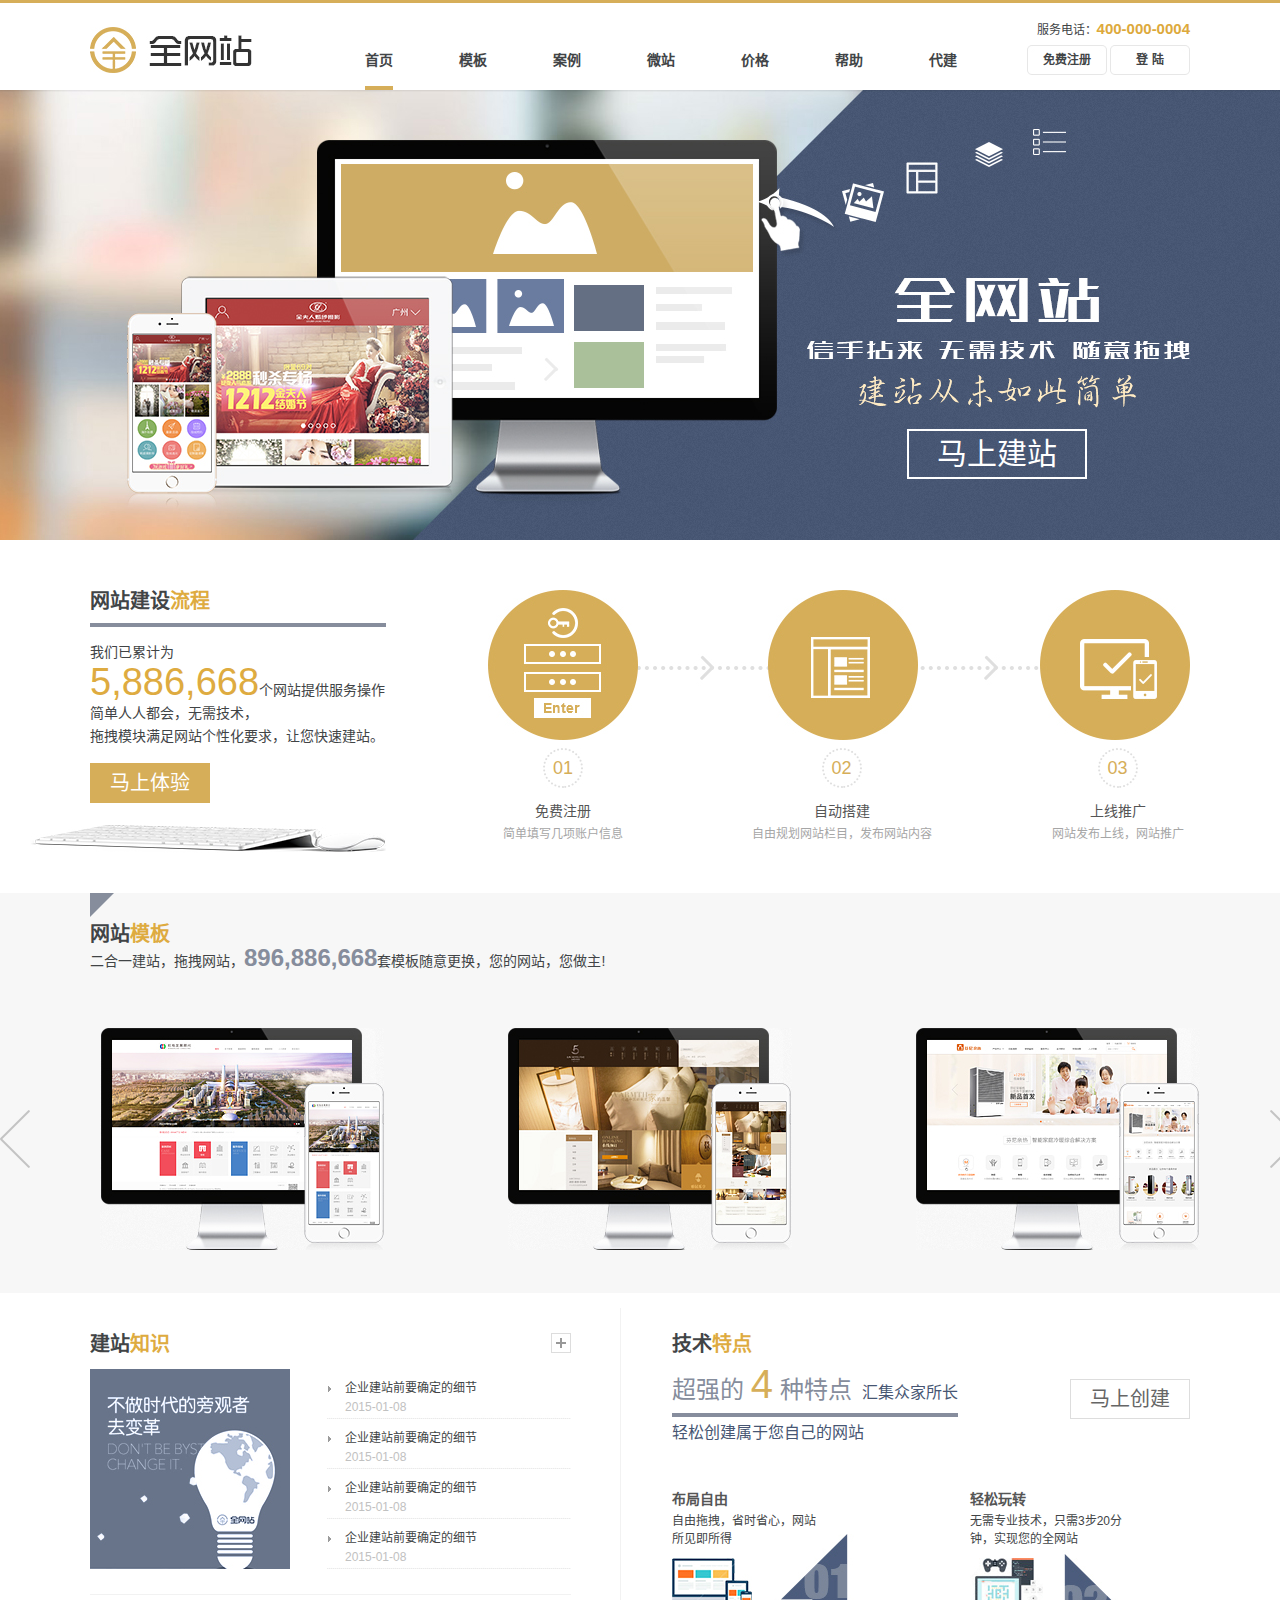
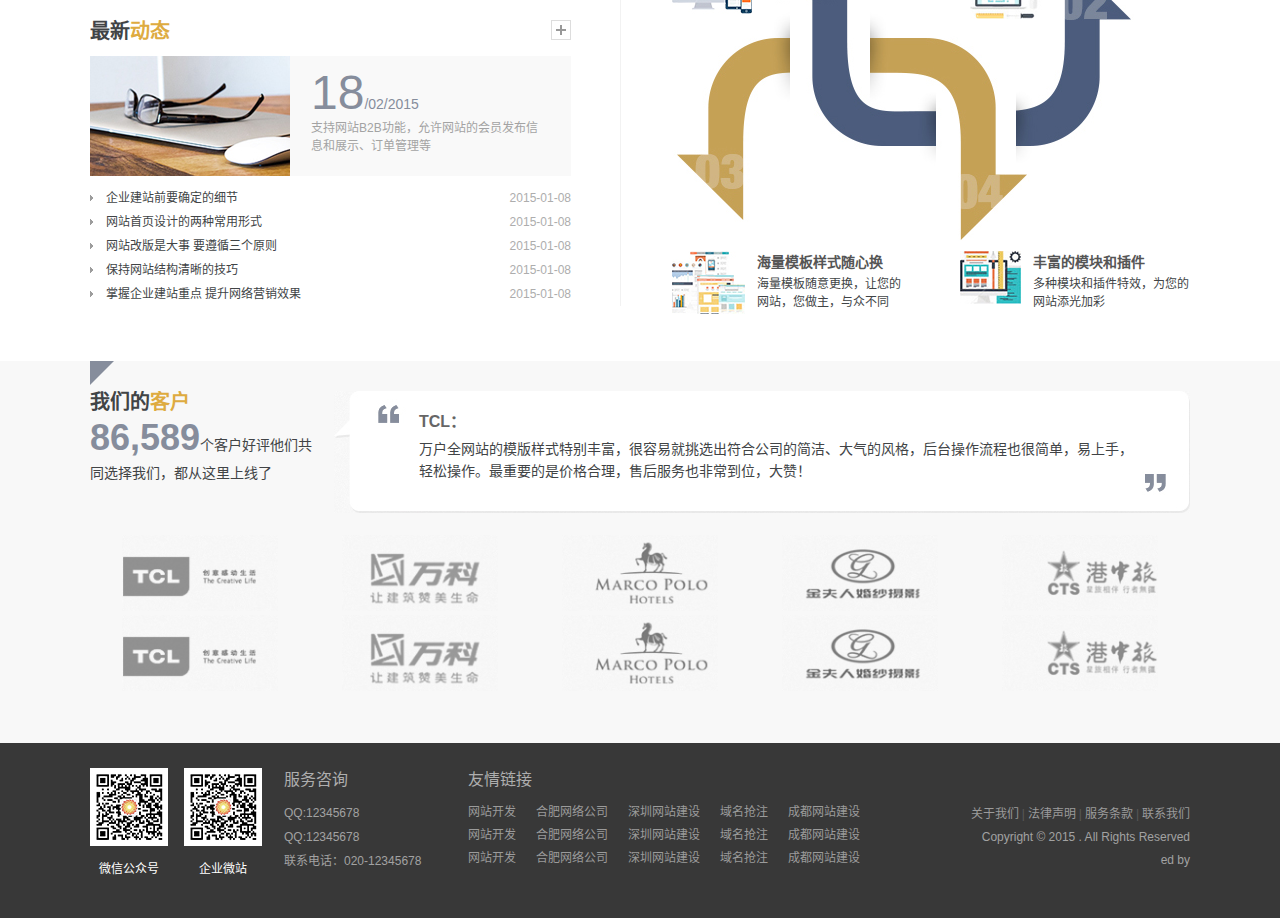
<file: src/main/webapp/index.html>
<!DOCTYPE html>
<html lang="zh-cn">
<head>
<meta charset="utf-8">

<meta http-equiv="X-UA-Compatible" content="IE=edge,chrome=1" />
<meta name="Author" content="">
<meta content=" " name="">
<title>自助建站</title>
<link rel="stylesheet" type="text/css" href="css/css_whir.css"/>
<script type="text/javascript" src="scripts/jquery-1.9.1.min.js"></script>
<!--[if lte IE 9]>
  <script type="text/javascript" src="scripts/html5shiv.v3.72.min.js"></script>
<![endif]-->
<script type="text/javascript">
   var navID = "1";
</script>
</head>

<body>
<!--top-->
<header class="top_bg">
	<section class="top">
    	<div class="logo"><a href="index.html"><img src="images/LOGO.jpg" width="162" height="46" /></a></div>
        <div class="top_tel">服务电话：<b>400-000-0004</b></div>
        <div class="top_login"><a href="register.html">免费注册</a> <a href="login.html">登 陆</a></div>
        <nav class="mainnav">
            <ul>
                <li id="nav1"><a class="nav" href="index.html">首页</a></li>
                <li id="nav2"><a class="nav" href="template.html">模板</a></li>
                <li id="nav3"><a class="nav" href="case.html">案例</a></li>
                <li id="nav4"><a class="nav" href="micro.html">微站</a></li>
                <li id="nav5"><a class="nav" href="price.html">价格</a></li>
                <li id="nav6"><a class="nav" href="help.html">帮助</a></li>
                <li id="nav7"><a class="nav" href="#">代建</a></li>
            </ul>
            <div class="clear"></div>
        </nav>
    </section>
</header>
<script type="text/javascript">
   //导航选中
    $("#nav" + navID).addClass("onnav");
</script><!--top End-->

<aside class="home_ban">
	<div><a href="#">马上建站</a></div>
</aside>

<section class="contain home_con">
    <div class="con1">
		<div class="l">
            <div class="t">网站建设<span>流程</span></div>
            <p>我们已累计为<br><span>5,886,668</span>个网站提供服务操作简单人人都会，无需技术，<br>拖拽模块满足网站个性化要求，让您快速建站。</p>
            <a href="#" class="a">马上体验</a>
            <img src="uploadfiles/con1_img_03.jpg" class="img">
        </div>
        <div class="r">
        	<img src="uploadfiles/con1_img2_03.jpg" width="702" height="150">
            <ul>
            	<li class="li1">
                	<em>01</em>
                    <div>
                    	<span>免费注册</span>简单填写几项账户信息
                    </div>
                </li>
            	<li class="li2">
                	<em>02</em>
                    <div>
                    	<span>自动搭建</span>自由规划网站栏目，发布网站内容
                    </div>
                </li>
            	<li class="li3">
                	<em>03</em>
                    <div>
                    	<span>上线推广</span>网站发布上线，网站推广
                    </div>
                </li>
            </ul>
        </div>
        <div class="clear"></div>
    </div>
    <div class="con2">
    	<div class="t"><i></i>
        	网站<span>模板</span><div>二合一建站，拖拽网站，<b>896,886,668</b>套模板随意更换，您的网站，您做主!</div>
        </div>
        <div class="con">
        	<div class="bd">
            	<ul>
                	<li><a href="#"><img src="uploadfiles/con2_img1_03.jpg" width="284" height="222" title="1"></a></li>
                	<li><a href="#"><img src="uploadfiles/con2_img2_03.jpg" width="284" height="222" title="2"></a></li>
                	<li><a href="#"><img src="uploadfiles/con2_img3_03.jpg" width="284" height="222" title="3"></a></li>
                	<li><a href="#"><img src="uploadfiles/con2_img1_03.jpg" width="284" height="222" title="4"></a></li>
                	<li><a href="#"><img src="uploadfiles/con2_img2_03.jpg" width="284" height="222" title="5"></a></li>
                	<li><a href="#"><img src="uploadfiles/con2_img3_03.jpg" width="284" height="222" title="6"></a></li>
                </ul>
            </div>
            <a href="javascript:void(0)" class="prev"></a>
            <a href="javascript:void(0)" class="next"></a>
        </div>
        <div class="clear"></div>
    </div>
    <div class="con3">
    	<div class="l">
        	<div class="t">
            	建站<span>知识</span><a href="#"></a>
            </div>
            <div class="c1">
            	<a href="#"><img src="uploadfiles/con3_img1_03.jpg" class="img"></a>
                <ul class="ul">
                	<li><a href="#">企业建站前要确定的细节<br><span>2015-01-08</span></a></li>
                	<li><a href="#">企业建站前要确定的细节<br><span>2015-01-08</span></a></li>
                	<li><a href="#">企业建站前要确定的细节<br><span>2015-01-08</span></a></li>
                	<li><a href="#">企业建站前要确定的细节<br><span>2015-01-08</span></a></li>
                </ul>
            </div>
        	<div class="t">
            	最新<span>动态</span><a href="#"></a>
            </div>
            <div class="c2">
            	<ul>
                	<li class="istop">
                    	<a href="#"><img src="uploadfiles/c2_li_img_03.jpg" width="200" height="120"></a>
                        <div>
                        	<span><em>18</em>/02/2015</span>
                            <p>支持网站B2B功能，允许网站的会员发布信息和展示、订单管理等</p>
                        </div>
                    </li>
                    <li class="none"><span>2015-01-08</span><a href="#">企业建站前要确定的细节</a></li>
                    <li class="none"><span>2015-01-08</span><a href="#">网站首页设计的两种常用形式</a></li>
                    <li class="none"><span>2015-01-08</span><a href="#">网站改版是大事 要遵循三个原则</a></li>
                    <li class="none"><span>2015-01-08</span><a href="#">保持网站结构清晰的技巧</a></li>
                    <li class="none"><span>2015-01-08</span><a href="#">掌握企业建站重点 提升网络营销效果</a></li>
                </ul>
            </div>
        </div>
      <div class="r">
        	<div class="t">
            	技术<span>特点</span>
            </div>
        <div class="c">
            	<div>
                	<p><span>超强的 <em>4</em> 种特点</span>汇集众家所长<br>轻松创建属于您自己的网站</p><a href="#">马上创建</a>
          </div>
            </div>
            <div class="c2">
            	<ul>
                	<li class="li1"><b>布局自由</b><p>自由拖拽，省时省心，网站所见即所得</p><img src="images/c2_img1_03.jpg"></li>
                	<li class="li2"><b>轻松玩转</b><p>无需专业技术，只需3步20分钟，实现您的全网站</p><img src="images/c2_img2_03.jpg"></li>
                	<li class="li3"><img src="images/c2_img3_03.jpg"><b>海量模板样式随心换</b><p>海量模板随意更换，让您的网站，您做主，与众不同</p></li>
                	<li class="li4"><img src="images/c2_img4_03.jpg"><b>丰富的模块和插件</b><p>多种模块和插件特效，为您的网站添光加彩</p></li>
                </ul>
            </div>
        </div>
    </div>
    <div class="con4">
   	  <div class="con">
        	<div class="t">
            	<i></i>我们的<span>客户</span>
                <div><b>86,589</b>个客户好评他们共同选择我们，都从这里上线了</div>
            </div>
            <div class="r">
                <div class="txt">
                	<b>TCL：</b>
                    <p>万户全网站的模版样式特别丰富，很容易就挑选出符合公司的简洁、大气的风格，后台操作流程也很简单，易上手，轻松操作。最重要的是价格合理，售后服务也非常到位，大赞！</p>
                </div>
              <div class="txt">
                	<b>万科：</b>
                    <p>万户全网站的模版样式特别丰富，很容易就挑选出符合公司的简洁、大气的风格，后台操作流程也很简单，易上手，轻松操作。最重要的是价格合理，售后服务也非常到位，大赞！</p>
                </div>
              <div class="txt">
                	<b>MARCO POLO：</b>
                    <p>万户全网站的模版样式特别丰富，很容易就挑选出符合公司的简洁、大气的风格，后台操作流程也很简单，易上手，轻松操作。最重要的是价格合理，售后服务也非常到位，大赞！</p>
                </div>
              <div class="txt">
                	<b>金夫人婚纱摄影：</b>
                    <p>万户全网站的模版样式特别丰富，很容易就挑选出符合公司的简洁、大气的风格，后台操作流程也很简单，易上手，轻松操作。最重要的是价格合理，售后服务也非常到位，大赞！</p>
                </div>
              <div class="txt">
                	<b>港中旅：</b>
                    <p>万户全网站的模版样式特别丰富，很容易就挑选出符合公司的简洁、大气的风格，后台操作流程也很简单，易上手，轻松操作。最重要的是价格合理，售后服务也非常到位，大赞！</p>
                </div>
              <div class="txt">
                	<b>天河城</b>
                    <p>万户全网站的模版样式特别丰富，很容易就挑选出符合公司的简洁、大气的风格，后台操作流程也很简单，易上手，轻松操作。最重要的是价格合理，售后服务也非常到位，大赞！</p>
                </div>
              <div class="txt">
                	<b>中粮：</b>
                    <p>万户全网站的模版样式特别丰富，很容易就挑选出符合公司的简洁、大气的风格，后台操作流程也很简单，易上手，轻松操作。最重要的是价格合理，售后服务也非常到位，大赞！</p>
                </div>
              <div class="txt">
                	<b>中国银联：</b>
                    <p>万户全网站的模版样式特别丰富，很容易就挑选出符合公司的简洁、大气的风格，后台操作流程也很简单，易上手，轻松操作。最重要的是价格合理，售后服务也非常到位，大赞！</p>
                </div>
              <div class="txt">
                	<b>步步高：</b>
                    <p>万户全网站的模版样式特别丰富，很容易就挑选出符合公司的简洁、大气的风格，后台操作流程也很简单，易上手，轻松操作。最重要的是价格合理，售后服务也非常到位，大赞！</p>
                </div>
              <div class="txt">
                	<b>盐田港集团：</b>
                    <p>万户全网站的模版样式特别丰富，很容易就挑选出符合公司的简洁、大气的风格，后台操作流程也很简单，易上手，轻松操作。最重要的是价格合理，售后服务也非常到位，大赞！</p>
                </div>
        </div>
            <div class="clear"></div>
            <div class="b">
            	<ul>
                	<li><a href="#"><img src="uploadfiles/c4_img1_03.jpg"><img src="uploadfiles/c4_img_hover_03.jpg" class="img"></a></li>
                	<li><a href="#"><img src="uploadfiles/c4_img2_03.jpg"><img src="uploadfiles/c4_img_hover_03.jpg" class="img"></a></li>
                	<li><a href="#"><img src="uploadfiles/c4_img3_03.jpg"><img src="uploadfiles/c4_img_hover_03.jpg" class="img"></a></li>
                	<li><a href="#"><img src="uploadfiles/c4_img4_03.jpg"><img src="uploadfiles/c4_img_hover_03.jpg" class="img"></a></li>
                	<li><a href="#"><img src="uploadfiles/c4_img5_03.jpg"><img src="uploadfiles/c4_img_hover_03.jpg" class="img"></a></li>
                	<li><a href="#"><img src="uploadfiles/c4_img1_03.jpg"><img src="uploadfiles/c4_img_hover_03.jpg" class="img"></a></li>
                	<li><a href="#"><img src="uploadfiles/c4_img2_03.jpg"><img src="uploadfiles/c4_img_hover_03.jpg" class="img"></a></li>
                	<li><a href="#"><img src="uploadfiles/c4_img3_03.jpg"><img src="uploadfiles/c4_img_hover_03.jpg" class="img"></a></li>
                	<li><a href="#"><img src="uploadfiles/c4_img4_03.jpg"><img src="uploadfiles/c4_img_hover_03.jpg" class="img"></a></li>
                	<li><a href="#"><img src="uploadfiles/c4_img5_03.jpg"><img src="uploadfiles/c4_img_hover_03.jpg" class="img"></a></li>
                </ul>
            </div>
      </div>
    </div>
</section>

<!--bottom-->
<footer class="bottom_bg">
	<section class="bottom">
    	<div class="l">
        	<div class="c1">
            	<ul>
                	<li><img src="uploadfiles/ewm_03.jpg" width="78" height="78" /><p>微信公众号</p></li>
                	<li><img src="uploadfiles/ewm_03.jpg" width="78" height="78" /><p>企业微站</p></li>
                </ul>
            </div>
            <div class="c2">
            	<div class="t">服务咨询</div>
                <div class="div">QQ:12345678 <br />
QQ:12345678 <br />
联系电话：020-12345678</div>
            </div>
            <div class="c3">
            	<div class="t">友情链接</div>
                <ul>
                	<li><a href="#">网站开发</a></li>
                	<li><a href="#">合肥网络公司</a></li>
                	<li><a href="#">深圳网站建设</a></li>
                	<li><a href="#">域名抢注</a></li>
                	<li><a href="#">成都网站建设</a></li>
                	<li><a href="#">网站开发</a></li>
                	<li><a href="#">合肥网络公司</a></li>
                	<li><a href="#">深圳网站建设</a></li>
                	<li><a href="#">域名抢注</a></li>
                	<li><a href="#">成都网站建设</a></li>
                	<li><a href="#">网站开发</a></li>
                	<li><a href="#">合肥网络公司</a></li>
                	<li><a href="#">深圳网站建设</a></li>
                	<li><a href="#">域名抢注</a></li>
                	<li><a href="#">成都网站建设</a></li>
                </ul>
            </div>
        </div>
        <div class="copyright"><a href="#" target="_blank">关于我们</a><em>|</em><a href="#" target="_blank">法律声明</a><em>|</em><a href="#" target="_blank">服务条款</a><em>|</em><a href="#" target="_blank">联系我们</a><br />Copyright © 2015  . All Rights Reserved<br /><script type="text/javascript">
var cnzz_protocol = (("https:" == document.location.protocol) ? " https://" : " http://");document.write(unescape("%3Cspan id='cnzz_stat_icon_5084201'%3E%3C/span%3E%3Cscript src='" + cnzz_protocol + "v1.cnzz.com/stat.php%3Fid%3D5084201%26show%3Dpic' type='text/javascript'%3E%3C/script%3E"));
</script>ed by </div>
		<div class="clear"></div>
    </section>
</footer>

<script type="text/javascript">
//整站无图处理
jQuery.each(jQuery("img"), function (i, n) { jQuery(n).error(function () { n.src = 'uploadfiles/nopic.jpg'; }); n.src = n.src; });
</script><!--bottom End-->
<script type="text/javascript" src="scripts/jquery.SuperSlide.js"></script>
<script type="text/javascript">
	if($(".home_con .con2 .con .bd li").length<4){
		$(".home_con .con2 .con .bd li:last").css("padding","0");
	}else{
		jQuery(".home_con .con2 .con").slide({mainCell:".bd ul",autoPage:true,effect:"left",autoPlay:true,vis:3});
	}
	$(".home_con .con4 .b li").hover(function(){
		var con4=$(this).index();
		$(this).find("img").hide().eq(1).show();
		$(".home_con .con4 .r .txt").hide().eq(con4).show();
	},function(){
		$(this).find("img").hide().eq(0).show();
	})
	$(".home_con .con4 .r .txt:first").show();
</script>
</body>
</html>
</file>
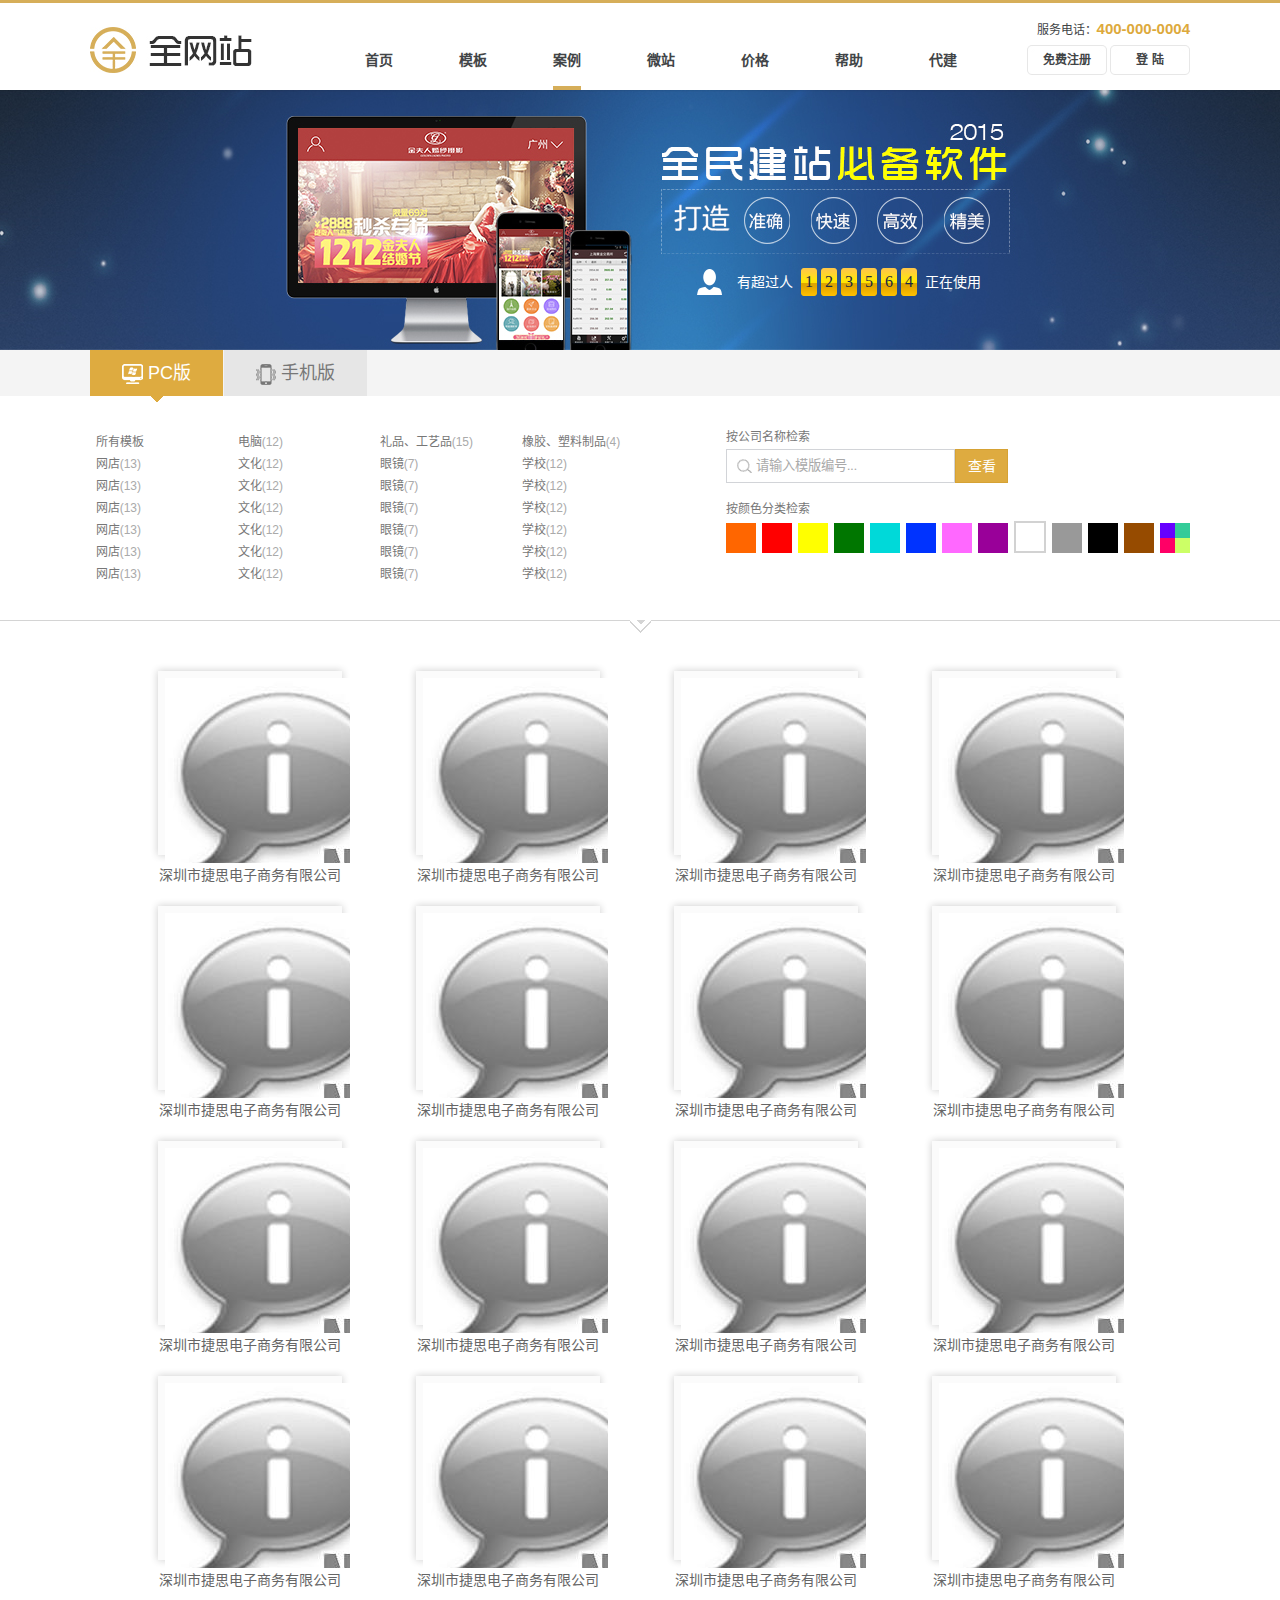
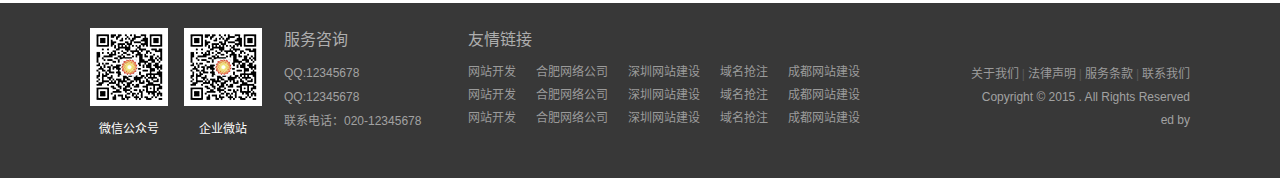
<file: src/main/webapp/case.html>
<!DOCTYPE html>
<html lang="zh-cn">
<head>
<meta charset="utf-8">

<meta http-equiv="X-UA-Compatible" content="IE=edge,chrome=1" />
<meta name="Author" content="">
<meta content=" " name="">
<title>自助建站</title>
<link rel="stylesheet" type="text/css" href="css/css_whir.css"/>
<script type="text/javascript" src="scripts/jquery-1.9.1.min.js"></script>
<!--[if lte IE 9]>
  <script type="text/javascript" src="scripts/html5shiv.v3.72.min.js"></script>
<![endif]-->
<script type="text/javascript">
   var navID = "3";
</script>
<style type="text/css">
	.banner{ background:url(uploadfiles/case_ban_02.jpg) no-repeat center top;}
</style>
</head>

<body>
<!--top-->
<header class="top_bg">
	<section class="top">
    	<div class="logo"><a href="index.html"><img src="images/LOGO.jpg" width="162" height="46" /></a></div>
        <div class="top_tel">服务电话：<b>400-000-0004</b></div>
        <div class="top_login"><a href="register.html">免费注册</a> <a href="login.html">登 陆</a></div>
        <nav class="mainnav">
            <ul>
                <li id="nav1"><a class="nav" href="index.html">首页</a></li>
                <li id="nav2"><a class="nav" href="template.html">模板</a></li>
                <li id="nav3"><a class="nav" href="case.html">案例</a></li>
                <li id="nav4"><a class="nav" href="micro.html">微站</a></li>
                <li id="nav5"><a class="nav" href="price.html">价格</a></li>
                <li id="nav6"><a class="nav" href="help.html">帮助</a></li>
                <li id="nav7"><a class="nav" href="#">代建</a></li>
            </ul>
            <div class="clear"></div>
        </nav>
    </section>
</header>
<script type="text/javascript">
   //导航选中
    $("#nav" + navID).addClass("onnav");
</script><!--top End-->

<aside class="banner case_ban"><div><p>有超过人<em></em><i>1</i><i>2</i><i>3</i><i>5</i><i>6</i><i>4</i><em></em>正在使用</p></div></aside>
<div class="case_tabbg">
    <div class="case_tab"><span class="span"><i></i><img src="images/hover_1_03.png"><img src="images/hover_1_hover.png" class="img"> PC版</span><span><i></i><img src="images/hover_2_03.png"><img src="images/hover_2_hover.png" class="img"> 手机版</span></div>
</div>
<section class="contain case_block">
    <div class="case">
        <div class="all">
        	<div class="l">
                <div class="dl">
                    <a href="#">所有模板</a>
                    <a href="#">电脑<em>(12)</em></a>
                    <a href="#">礼品、工艺品<em>(15)</em></a>
                    <a href="#">橡胶、塑料制品<em>(4)</em></a>
                    <a href="#">网店<em>(13)</em></a>
                    <a href="#">文化<em>(12)</em></a>
                    <a href="#">眼镜<em>(7)</em></a>
                    <a href="#">学校<em>(12)</em></a>
                    <a href="#">网店<em>(13)</em></a>
                    <a href="#">文化<em>(12)</em></a>
                    <a href="#">眼镜<em>(7)</em></a>
                    <a href="#">学校<em>(12)</em></a>
                    <a href="#">网店<em>(13)</em></a>
                    <a href="#">文化<em>(12)</em></a>
                    <a href="#">眼镜<em>(7)</em></a>
                    <a href="#">学校<em>(12)</em></a>
                    <a href="#">网店<em>(13)</em></a>
                    <a href="#">文化<em>(12)</em></a>
                    <a href="#">眼镜<em>(7)</em></a>
                    <a href="#">学校<em>(12)</em></a>
                    <a href="#">网店<em>(13)</em></a>
                    <a href="#">文化<em>(12)</em></a>
                    <a href="#">眼镜<em>(7)</em></a>
                    <a href="#">学校<em>(12)</em></a>
                    <a href="#">网店<em>(13)</em></a>
                    <a href="#">文化<em>(12)</em></a>
                    <a href="#">眼镜<em>(7)</em></a>
                    <a href="#">学校<em>(12)</em></a>
                </div>
            </div>
        </div>
        <div class="r">
            <ul>
                <li>
                    <span>按公司名称检索</span>
                    <div class="search"><input type="text" class="text" value="请输入模版编号..." onblur="if(this.value=='')this.value='请输入模版编号...';" onfocus="if(this.value=='请输入模版编号...')this.value='';"><a href="javascript:void(0)">查看</a></div>
                </li>
                <li>
                    <span>按颜色分类检索</span><br><i class="i1"></i><i class="i2"></i><i class="i3"></i><i class="i4"></i><i class="i5"></i><i class="i6"></i><i class="i7"></i><i class="i8"></i><i class="i9"></i><i class="i10"></i><i class="i11"></i><i class="i12"></i><i class="i13"></i>
                    <div class="clear"></div>
                </li>
            </ul>
        </div>
    </div>
</section>
<section class="case_slide case_block"><i></i></section>
<section class="contain case_none">
    <div class="case">
        <div class="all">
        	<div class="l">
                <div class="dl">
                    <a href="#">所有模板</a>
                    <a href="#">电脑<em>(12)</em></a>
                    <a href="#">礼品、工艺品<em>(15)</em></a>
                    <a href="#">橡胶、塑料制品<em>(4)</em></a>
                    <a href="#">网店<em>(13)</em></a>
                    <a href="#">文化<em>(12)</em></a>
                    <a href="#">眼镜<em>(7)</em></a>
                    <a href="#">学校<em>(12)</em></a>
                    <a href="#">网店<em>(13)</em></a>
                    <a href="#">文化<em>(12)</em></a>
                    <a href="#">眼镜<em>(7)</em></a>
                    <a href="#">学校<em>(12)</em></a>
                    <a href="#">网店<em>(13)</em></a>
                    <a href="#">文化<em>(12)</em></a>
                    <a href="#">眼镜<em>(7)</em></a>
                    <a href="#">学校<em>(12)</em></a>
                    <a href="#">网店<em>(13)</em></a>
                    <a href="#">文化<em>(12)</em></a>
                    <a href="#">眼镜<em>(7)</em></a>
                    <a href="#">学校<em>(12)</em></a>
                    <a href="#">网店<em>(13)</em></a>
                    <a href="#">文化<em>(12)</em></a>
                    <a href="#">眼镜<em>(7)</em></a>
                    <a href="#">学校<em>(12)</em></a>
                    <a href="#">网店<em>(13)</em></a>
                    <a href="#">文化<em>(12)</em></a>
                    <a href="#">眼镜<em>(7)</em></a>
                    <a href="#">学校<em>(12)</em></a>
                </div>
            </div>
        </div>
        <div class="r">
            <ul>
                <li>
                    <span>按公司名称检索</span>
                    <div class="search"><input type="text" class="text" value="请输入模版编号..." onblur="if(this.value=='')this.value='请输入模版编号...';" onfocus="if(this.value=='请输入模版编号...')this.value='';"><a href="javascript:void(0)">查看</a></div>
                </li>
                <li>
                    <span>按颜色分类检索</span><br><i class="i1"></i><i class="i2"></i><i class="i3"></i><i class="i4"></i><i class="i5"></i><i class="i6"></i><i class="i7"></i><i class="i8"></i><i class="i9"></i><i class="i10"></i><i class="i11"></i><i class="i12"></i><i class="i13"></i>
                    <div class="clear"></div>
                </li>
            </ul>
        </div>
    </div>
</section>
<section class="case_slide case_none"><i></i></section>
<div class="n_case_list overz">
	<div class="sitestar_case_list">
        <div class="sitestar_case_view_list">
            <div class="view view-tenth">
                <div class="img"><img src="http://image.sitestar.cn/upload/www.jessids.com.jpg"></div>
                <div class="mask">
                    <h2>深圳市捷思电子商务有限公司</h2>
                    <p>行业：广告、设计装修(88)</p><a href="http://www.jessids.com/ " target="_blank" class="info">浏览</a>
                </div>
            </div>
            <div class="sitestar_case_name">深圳市捷思电子商务有限公司</div>
        </div>
        <div class="sitestar_case_view_list">
            <div class="view view-tenth">
                <div class="img"><img src="http://image.sitestar.cn/upload/www.jessids.com.jpg"></div>
                <div class="mask">
                    <h2>深圳市捷思电子商务有限公司</h2>
                    <p>行业：广告、设计装修(88)</p><a href="http://www.jessids.com/ " target="_blank" class="info">浏览</a>
                </div>
            </div>
            <div class="sitestar_case_name">深圳市捷思电子商务有限公司</div>
        </div>
        <div class="sitestar_case_view_list">
            <div class="view view-tenth">
                <div class="img"><img src="http://image.sitestar.cn/upload/www.jessids.com.jpg"></div>
                <div class="mask">
                    <h2>深圳市捷思电子商务有限公司</h2>
                    <p>行业：广告、设计装修(88)</p><a href="http://www.jessids.com/ " target="_blank" class="info">浏览</a>
                </div>
            </div>
            <div class="sitestar_case_name">深圳市捷思电子商务有限公司</div>
        </div>
        <div class="sitestar_case_view_list">
            <div class="view view-tenth">
                <div class="img"><img src="http://image.sitestar.cn/upload/www.jessids.com.jpg"></div>
                <div class="mask">
                    <h2>深圳市捷思电子商务有限公司</h2>
                    <p>行业：广告、设计装修(88)</p><a href="http://www.jessids.com/ " target="_blank" class="info">浏览</a>
                </div>
            </div>
            <div class="sitestar_case_name">深圳市捷思电子商务有限公司</div>
        </div>
        <div class="sitestar_case_view_list">
            <div class="view view-tenth">
                <div class="img"><img src="http://image.sitestar.cn/upload/www.jessids.com.jpg"></div>
                <div class="mask">
                    <h2>深圳市捷思电子商务有限公司</h2>
                    <p>行业：广告、设计装修(88)</p><a href="http://www.jessids.com/ " target="_blank" class="info">浏览</a>
                </div>
            </div>
            <div class="sitestar_case_name">深圳市捷思电子商务有限公司</div>
        </div>
        <div class="sitestar_case_view_list">
            <div class="view view-tenth">
                <div class="img"><img src="http://image.sitestar.cn/upload/www.jessids.com.jpg"></div>
                <div class="mask">
                    <h2>深圳市捷思电子商务有限公司</h2>
                    <p>行业：广告、设计装修(88)</p><a href="http://www.jessids.com/ " target="_blank" class="info">浏览</a>
                </div>
            </div>
            <div class="sitestar_case_name">深圳市捷思电子商务有限公司</div>
        </div>
        <div class="sitestar_case_view_list">
            <div class="view view-tenth">
                <div class="img"><img src="http://image.sitestar.cn/upload/www.jessids.com.jpg"></div>
                <div class="mask">
                    <h2>深圳市捷思电子商务有限公司</h2>
                    <p>行业：广告、设计装修(88)</p><a href="http://www.jessids.com/ " target="_blank" class="info">浏览</a>
                </div>
            </div>
            <div class="sitestar_case_name">深圳市捷思电子商务有限公司</div>
        </div>
        <div class="sitestar_case_view_list">
            <div class="view view-tenth">
                <div class="img"><img src="http://image.sitestar.cn/upload/www.jessids.com.jpg"></div>
                <div class="mask">
                    <h2>深圳市捷思电子商务有限公司</h2>
                    <p>行业：广告、设计装修(88)</p><a href="http://www.jessids.com/ " target="_blank" class="info">浏览</a>
                </div>
            </div>
            <div class="sitestar_case_name">深圳市捷思电子商务有限公司</div>
        </div>
        <div class="sitestar_case_view_list">
            <div class="view view-tenth">
                <div class="img"><img src="http://image.sitestar.cn/upload/www.jessids.com.jpg"></div>
                <div class="mask">
                    <h2>深圳市捷思电子商务有限公司</h2>
                    <p>行业：广告、设计装修(88)</p><a href="http://www.jessids.com/ " target="_blank" class="info">浏览</a>
                </div>
            </div>
            <div class="sitestar_case_name">深圳市捷思电子商务有限公司</div>
        </div>
        <div class="sitestar_case_view_list">
            <div class="view view-tenth">
                <div class="img"><img src="http://image.sitestar.cn/upload/www.jessids.com.jpg"></div>
                <div class="mask">
                    <h2>深圳市捷思电子商务有限公司</h2>
                    <p>行业：广告、设计装修(88)</p><a href="http://www.jessids.com/ " target="_blank" class="info">浏览</a>
                </div>
            </div>
            <div class="sitestar_case_name">深圳市捷思电子商务有限公司</div>
        </div>
        <div class="sitestar_case_view_list">
            <div class="view view-tenth">
                <div class="img"><img src="http://image.sitestar.cn/upload/www.jessids.com.jpg"></div>
                <div class="mask">
                    <h2>深圳市捷思电子商务有限公司</h2>
                    <p>行业：广告、设计装修(88)</p><a href="http://www.jessids.com/ " target="_blank" class="info">浏览</a>
                </div>
            </div>
            <div class="sitestar_case_name">深圳市捷思电子商务有限公司</div>
        </div>
        <div class="sitestar_case_view_list">
            <div class="view view-tenth">
                <div class="img"><img src="http://image.sitestar.cn/upload/www.jessids.com.jpg"></div>
                <div class="mask">
                    <h2>深圳市捷思电子商务有限公司</h2>
                    <p>行业：广告、设计装修(88)</p><a href="http://www.jessids.com/ " target="_blank" class="info">浏览</a>
                </div>
            </div>
            <div class="sitestar_case_name">深圳市捷思电子商务有限公司</div>
        </div>
        <div class="sitestar_case_view_list">
            <div class="view view-tenth">
                <div class="img"><img src="http://image.sitestar.cn/upload/www.jessids.com.jpg"></div>
                <div class="mask">
                    <h2>深圳市捷思电子商务有限公司</h2>
                    <p>行业：广告、设计装修(88)</p><a href="http://www.jessids.com/ " target="_blank" class="info">浏览</a>
                </div>
            </div>
            <div class="sitestar_case_name">深圳市捷思电子商务有限公司</div>
        </div>
        <div class="sitestar_case_view_list">
            <div class="view view-tenth">
                <div class="img"><img src="http://image.sitestar.cn/upload/www.jessids.com.jpg"></div>
                <div class="mask">
                    <h2>深圳市捷思电子商务有限公司</h2>
                    <p>行业：广告、设计装修(88)</p><a href="http://www.jessids.com/ " target="_blank" class="info">浏览</a>
                </div>
            </div>
            <div class="sitestar_case_name">深圳市捷思电子商务有限公司</div>
        </div>
        <div class="sitestar_case_view_list">
            <div class="view view-tenth">
                <div class="img"><img src="http://image.sitestar.cn/upload/www.jessids.com.jpg"></div>
                <div class="mask">
                    <h2>深圳市捷思电子商务有限公司</h2>
                    <p>行业：广告、设计装修(88)</p><a href="http://www.jessids.com/ " target="_blank" class="info">浏览</a>
                </div>
            </div>
            <div class="sitestar_case_name">深圳市捷思电子商务有限公司</div>
        </div>
        <div class="sitestar_case_view_list">
            <div class="view view-tenth">
                <div class="img"><img src="http://image.sitestar.cn/upload/www.jessids.com.jpg"></div>
                <div class="mask">
                    <h2>深圳市捷思电子商务有限公司</h2>
                    <p>行业：广告、设计装修(88)</p><a href="http://www.jessids.com/ " target="_blank" class="info">浏览</a>
                </div>
            </div>
            <div class="sitestar_case_name">深圳市捷思电子商务有限公司</div>
        </div>
    </div>
</div>

<!--bottom-->
<footer class="bottom_bg">
	<section class="bottom">
    	<div class="l">
        	<div class="c1">
            	<ul>
                	<li><img src="uploadfiles/ewm_03.jpg" width="78" height="78" /><p>微信公众号</p></li>
                	<li><img src="uploadfiles/ewm_03.jpg" width="78" height="78" /><p>企业微站</p></li>
                </ul>
            </div>
            <div class="c2">
            	<div class="t">服务咨询</div>
                <div class="div">QQ:12345678 <br />
QQ:12345678 <br />
联系电话：020-12345678</div>
            </div>
            <div class="c3">
            	<div class="t">友情链接</div>
                <ul>
                	<li><a href="#">网站开发</a></li>
                	<li><a href="#">合肥网络公司</a></li>
                	<li><a href="#">深圳网站建设</a></li>
                	<li><a href="#">域名抢注</a></li>
                	<li><a href="#">成都网站建设</a></li>
                	<li><a href="#">网站开发</a></li>
                	<li><a href="#">合肥网络公司</a></li>
                	<li><a href="#">深圳网站建设</a></li>
                	<li><a href="#">域名抢注</a></li>
                	<li><a href="#">成都网站建设</a></li>
                	<li><a href="#">网站开发</a></li>
                	<li><a href="#">合肥网络公司</a></li>
                	<li><a href="#">深圳网站建设</a></li>
                	<li><a href="#">域名抢注</a></li>
                	<li><a href="#">成都网站建设</a></li>
                </ul>
            </div>
        </div>
        <div class="copyright"><a href="#" target="_blank">关于我们</a><em>|</em><a href="#" target="_blank">法律声明</a><em>|</em><a href="#" target="_blank">服务条款</a><em>|</em><a href="#" target="_blank">联系我们</a><br />Copyright © 2015  . All Rights Reserved<br /><script type="text/javascript">
var cnzz_protocol = (("https:" == document.location.protocol) ? " https://" : " http://");document.write(unescape("%3Cspan id='cnzz_stat_icon_5084201'%3E%3C/span%3E%3Cscript src='" + cnzz_protocol + "v1.cnzz.com/stat.php%3Fid%3D5084201%26show%3Dpic' type='text/javascript'%3E%3C/script%3E"));
</script>ed by </div>
		<div class="clear"></div>
    </section>
</footer>

<script type="text/javascript">
//整站无图处理
jQuery.each(jQuery("img"), function (i, n) { jQuery(n).error(function () { n.src = 'uploadfiles/nopic.jpg'; }); n.src = n.src; });
</script><!--bottom End-->
<script type="text/javascript">
	$(function(){
		$(".case_tab span").click(function(){
			$(this).addClass("span").siblings().removeClass("span")
			var _span=$(this).index();
			if(_span == 0){
				$(".case_none").hide();
				$(".case_block").show();
			}else{
				$(".case_none").show();
				$(".case_block").hide();
			}
		})
		$(".case_slide i").click(function(){
			$(this).parent().prev().slideToggle();
		})
		$(".view .mask").hover(function(){
			$(this).animate({opacity:1},500);
		},function(){
			$(this).animate({opacity:0},500);
		})
	})
</script>
</body>
</html>
</file>
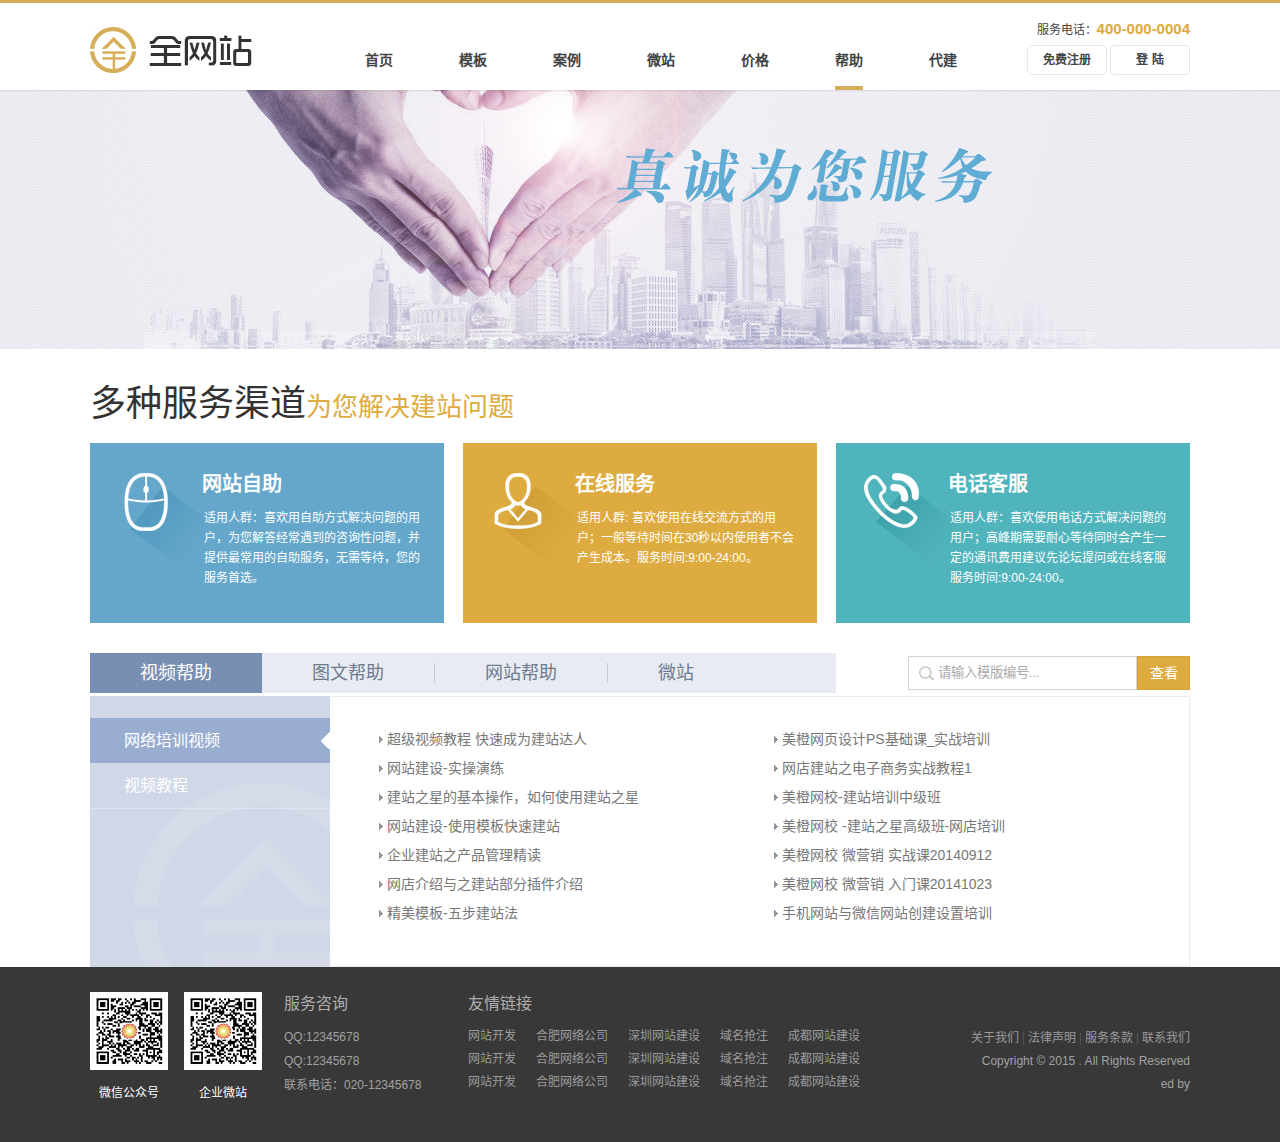
<file: src/main/webapp/help.html>
<!DOCTYPE html>
<html lang="zh-cn">
<head>
<meta charset="utf-8">

<meta http-equiv="X-UA-Compatible" content="IE=edge,chrome=1" />
<meta name="Author" content="">
<meta content=" " name="">
<title>自助建站</title>
<link rel="stylesheet" type="text/css" href="css/css_whir.css"/>
<script type="text/javascript" src="scripts/jquery-1.9.1.min.js"></script>
<!--[if lte IE 9]>
  <script type="text/javascript" src="scripts/html5shiv.v3.72.min.js"></script>
<![endif]-->
<script type="text/javascript">
   var navID = "6";
</script>
<style type="text/css">
	.banner{ background:url(uploadfiles/help_ban_02.jpg) no-repeat center top;}
</style>
</head>

<body>
<!--top-->
<header class="top_bg">
	<section class="top">
    	<div class="logo"><a href="index.html"><img src="images/LOGO.jpg" width="162" height="46" /></a></div>
        <div class="top_tel">服务电话：<b>400-000-0004</b></div>
        <div class="top_login"><a href="register.html">免费注册</a> <a href="login.html">登 陆</a></div>
        <nav class="mainnav">
            <ul>
                <li id="nav1"><a class="nav" href="index.html">首页</a></li>
                <li id="nav2"><a class="nav" href="template.html">模板</a></li>
                <li id="nav3"><a class="nav" href="case.html">案例</a></li>
                <li id="nav4"><a class="nav" href="micro.html">微站</a></li>
                <li id="nav5"><a class="nav" href="price.html">价格</a></li>
                <li id="nav6"><a class="nav" href="help.html">帮助</a></li>
                <li id="nav7"><a class="nav" href="#">代建</a></li>
            </ul>
            <div class="clear"></div>
        </nav>
    </section>
</header>
<script type="text/javascript">
   //导航选中
    $("#nav" + navID).addClass("onnav");
</script><!--top End-->

<aside class="banner"></aside>
<section class="contain help">
	<div class="t">
    	多种服务渠道<span>为您解决建站问题</span>
    </div>
    <ul class="t">
    	<li class="li1"><img src="uploadfiles/ul_img1_03.png" width="55" height="58"><h3 class="h3">网站自助</h3><p>适用人群：喜欢用自助方式解决问题的用户，为您解答经常遇到的咨询性问题，并提供最常用的自助服务，无需等待，您的服务首选。</p></li>
    	<li class="li2"><img src="uploadfiles/ul_img2_03.png" width="55" height="58"><h3 class="h3">在线服务</h3><p>适用人群: 喜欢使用在线交流方式的用户；一般等待时间在30秒以内使用者不会产生成本。服务时间:9:00-24:00。</p></li>
    	<li class="li3"><img src="uploadfiles/ul_img3_03.png" width="55" height="58"><h3 class="h3">电话客服</h3><p>适用人群：喜欢使用电话方式解决问题的用户；高峰期需要耐心等待同时会产生一定的通讯费用建议先论坛提问或在线客服服务时间:9:00-24:00。</p></li>
    </ul>
    <div class="title">
    	<div class="l"><span class="span"><a href="#">视频帮助</a></span><span><a href="#">图文帮助</a></span><span><a href="#">网站帮助</a></span><span><a href="#">微站</a></span></div>
        <div class="r"><input type="text" onfocus="if(this.value=='请输入模版编号...')this.value='';" onblur="if(this.value=='')this.value='请输入模版编号...';" value="请输入模版编号..." class="text"><a href="javascript:void(0)">查看</a></div>
    </div>
    <div class="c">
    	<aside class="SildeBar">
            <nav class="menulist">
               <ul>
                  <li class="onnav"><a href="#">网络培训视频</a></li>
                  <li><a href="#">视频教程</a></li>
               </ul>
            </nav>
        </aside>
        <section class="content">
        	<article class="SinglePage">
            	<div class="help_list">
                	<ul>
                    	<li><a href="#">超级视频教程 快速成为建站达人</a></li>
                    	<li><a href="#">美橙网页设计PS基础课_实战培训</a></li>
                    	<li><a href="#">网站建设-实操演练</a></li>
                    	<li><a href="#">网店建站之电子商务实战教程1</a></li>
                    	<li><a href="#">建站之星的基本操作，如何使用建站之星</a></li>
                    	<li><a href="#">美橙网校-建站培训中级班</a></li>
                    	<li><a href="#">网站建设-使用模板快速建站</a></li>
                    	<li><a href="#">美橙网校 -建站之星高级班-网店培训</a></li>
                    	<li><a href="#">企业建站之产品管理精读</a></li>
                    	<li><a href="#">美橙网校 微营销 实战课20140912</a></li>
                    	<li><a href="#">网店介绍与之建站部分插件介绍</a></li>
                    	<li><a href="#">美橙网校 微营销 入门课20141023</a></li>
                    	<li><a href="#">精美模板-五步建站法</a></li>
                    	<li><a href="#">手机网站与微信网站创建设置培训</a></li>
                    </ul>
                </div>
            </article>
        </section>
    </div>
</section>

<!--bottom-->
<footer class="bottom_bg">
	<section class="bottom">
    	<div class="l">
        	<div class="c1">
            	<ul>
                	<li><img src="uploadfiles/ewm_03.jpg" width="78" height="78" /><p>微信公众号</p></li>
                	<li><img src="uploadfiles/ewm_03.jpg" width="78" height="78" /><p>企业微站</p></li>
                </ul>
            </div>
            <div class="c2">
            	<div class="t">服务咨询</div>
                <div class="div">QQ:12345678 <br />
QQ:12345678 <br />
联系电话：020-12345678</div>
            </div>
            <div class="c3">
            	<div class="t">友情链接</div>
                <ul>
                	<li><a href="#">网站开发</a></li>
                	<li><a href="#">合肥网络公司</a></li>
                	<li><a href="#">深圳网站建设</a></li>
                	<li><a href="#">域名抢注</a></li>
                	<li><a href="#">成都网站建设</a></li>
                	<li><a href="#">网站开发</a></li>
                	<li><a href="#">合肥网络公司</a></li>
                	<li><a href="#">深圳网站建设</a></li>
                	<li><a href="#">域名抢注</a></li>
                	<li><a href="#">成都网站建设</a></li>
                	<li><a href="#">网站开发</a></li>
                	<li><a href="#">合肥网络公司</a></li>
                	<li><a href="#">深圳网站建设</a></li>
                	<li><a href="#">域名抢注</a></li>
                	<li><a href="#">成都网站建设</a></li>
                </ul>
            </div>
        </div>
        <div class="copyright"><a href="#" target="_blank">关于我们</a><em>|</em><a href="#" target="_blank">法律声明</a><em>|</em><a href="#" target="_blank">服务条款</a><em>|</em><a href="#" target="_blank">联系我们</a><br />Copyright © 2015  . All Rights Reserved<br /><script type="text/javascript">
var cnzz_protocol = (("https:" == document.location.protocol) ? " https://" : " http://");document.write(unescape("%3Cspan id='cnzz_stat_icon_5084201'%3E%3C/span%3E%3Cscript src='" + cnzz_protocol + "v1.cnzz.com/stat.php%3Fid%3D5084201%26show%3Dpic' type='text/javascript'%3E%3C/script%3E"));
</script>ed by </div>
		<div class="clear"></div>
    </section>
</footer>

<script type="text/javascript">
//整站无图处理
jQuery.each(jQuery("img"), function (i, n) { jQuery(n).error(function () { n.src = 'uploadfiles/nopic.jpg'; }); n.src = n.src; });
</script><!--bottom End-->
<script type="text/javascript">
	$(".help .title .l span:last a").css("border","none");
</script>
</body>
</html>
</file>
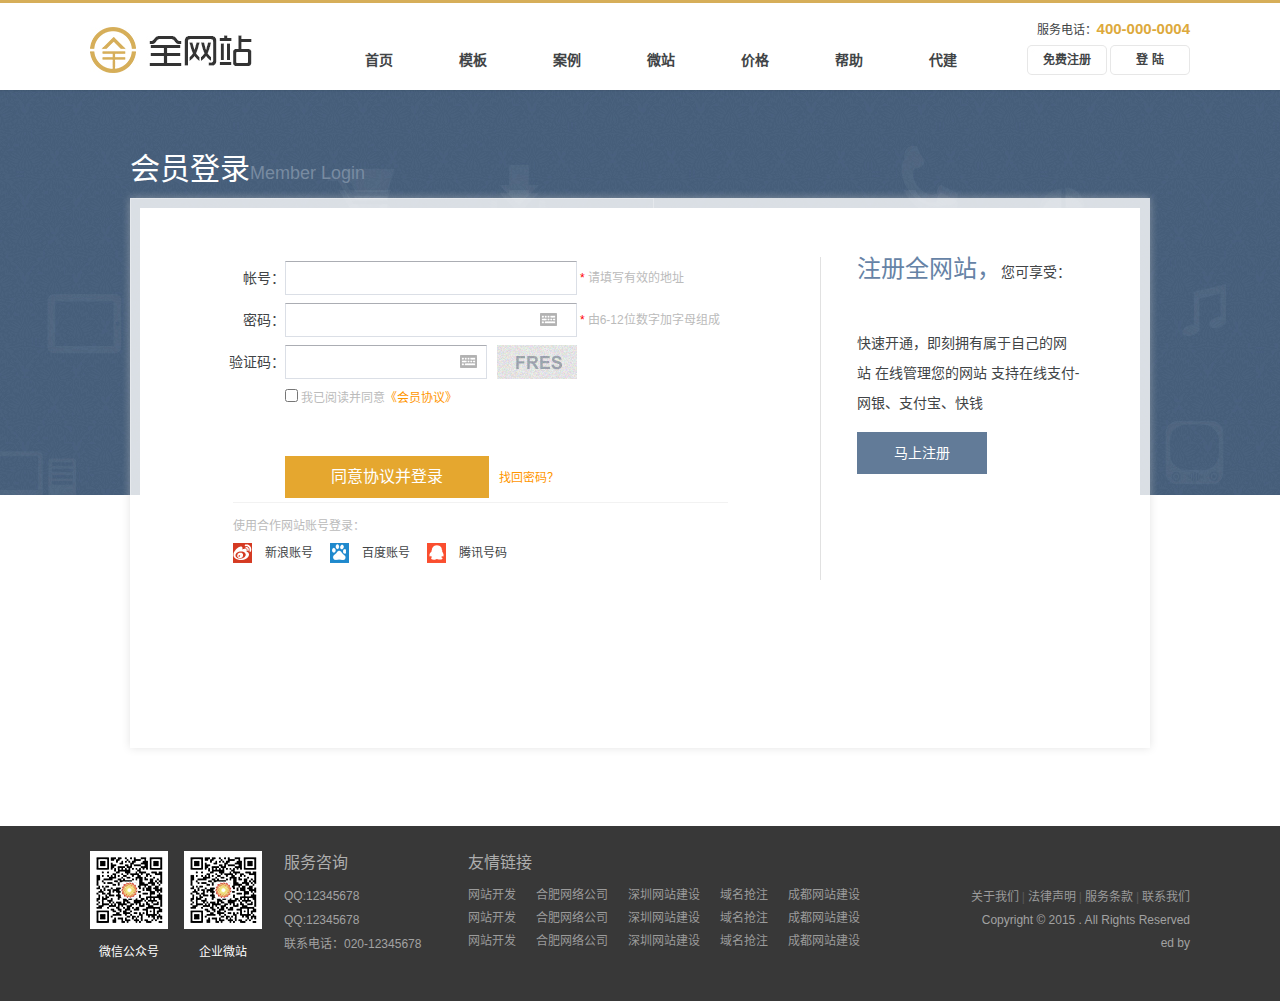
<file: src/main/webapp/login.html>
<!DOCTYPE html>
<html lang="zh-cn">
<head>
<meta charset="utf-8">

<meta http-equiv="X-UA-Compatible" content="IE=edge,chrome=1" />
<meta name="Author" content="">
<meta content=" " name="">
<title>自助建站</title>
<link rel="stylesheet" type="text/css" href="css/css_whir.css"/>
<script type="text/javascript" src="scripts/jquery-1.9.1.min.js"></script>
<!--[if lte IE 9]>
  <script type="text/javascript" src="scripts/html5shiv.v3.72.min.js"></script>
<![endif]-->
<script type="text/javascript">
   var navID = "0";
</script>
</head>

<body>
<!--top-->
<header class="top_bg">
	<section class="top">
    	<div class="logo"><a href="index.html"><img src="images/LOGO.jpg" width="162" height="46" /></a></div>
        <div class="top_tel">服务电话：<b>400-000-0004</b></div>
        <div class="top_login"><a href="register.html">免费注册</a> <a href="login.html">登 陆</a></div>
        <nav class="mainnav">
            <ul>
                <li id="nav1"><a class="nav" href="index.html">首页</a></li>
                <li id="nav2"><a class="nav" href="template.html">模板</a></li>
                <li id="nav3"><a class="nav" href="case.html">案例</a></li>
                <li id="nav4"><a class="nav" href="micro.html">微站</a></li>
                <li id="nav5"><a class="nav" href="price.html">价格</a></li>
                <li id="nav6"><a class="nav" href="help.html">帮助</a></li>
                <li id="nav7"><a class="nav" href="#">代建</a></li>
            </ul>
            <div class="clear"></div>
        </nav>
    </section>
</header>
<script type="text/javascript">
   //导航选中
    $("#nav" + navID).addClass("onnav");
</script><!--top End-->

<aside class="register_ban"></aside>
<section class="contain login">
    <div class="c">
    <div class="title">会员登录<span>Member Login</span></div>
        <div class="l">
            <table class="table" cellpadding="0" cellspacing="0">
                <tr>
                    <td class="td1">帐号：</td>
                    <td class="td2"><input type="text" class="text"><em class="red">*</em>请填写有效的地址</td>
                </tr>
                <tr>
                    <td class="td1">密码：</td>
                    <td class="td2"><input type="text" class="text"><div class="jp"></div><em class="red">*</em>由6-12位数字加字母组成</td>
                </tr>
                <tr>
                    <td class="td1">验证码：</td>
                  	<td class="td2"><input type="text" class="text text2"><div class="jp jp2"></div><img src="images/yzm_03.jpg" alt="" class="yzm"></td>
                </tr>
                <tr>
                    <td class="td1"></td>
                  <td class="td2"><label><input type="checkbox"> 我已阅读并同意</label><a href="#" class="hyxy">《会员协议》</a></td>
                </tr>
                <tr>
                	<td height="30"></td>
                    <td height="30"></td>
                </tr>
                <tr>
                    <td class="td1"></td>
                    <td class="td2"><input type="button" value="同意协议并登录" class="tyxy"> &nbsp;&nbsp;<a href="#" class="hyxy">找回密码？</a></td>
                </tr>
            </table>
            <div class="hzwz">
            	<p>使用合作网站账号登录：<br><a href="#" class="xinlang">新浪账号</a><a href="#" class="baidu">百度账号</a><a href="#" class="tengxun">腾讯号码</a></p>
            </div>
        </div>
        <div class="r">
        	<span>注册全网站，</span>您可享受：
            <p>快速开通，即刻拥有属于自己的网站
				在线管理您的网站
				支持在线支付-网银、支付宝、快钱
            </p>
            <a href="#">马上注册</a>
        </div>
  </div>
</section>

<!--bottom-->
<footer class="bottom_bg">
	<section class="bottom">
    	<div class="l">
        	<div class="c1">
            	<ul>
                	<li><img src="uploadfiles/ewm_03.jpg" width="78" height="78" /><p>微信公众号</p></li>
                	<li><img src="uploadfiles/ewm_03.jpg" width="78" height="78" /><p>企业微站</p></li>
                </ul>
            </div>
            <div class="c2">
            	<div class="t">服务咨询</div>
                <div class="div">QQ:12345678 <br />
QQ:12345678 <br />
联系电话：020-12345678</div>
            </div>
            <div class="c3">
            	<div class="t">友情链接</div>
                <ul>
                	<li><a href="#">网站开发</a></li>
                	<li><a href="#">合肥网络公司</a></li>
                	<li><a href="#">深圳网站建设</a></li>
                	<li><a href="#">域名抢注</a></li>
                	<li><a href="#">成都网站建设</a></li>
                	<li><a href="#">网站开发</a></li>
                	<li><a href="#">合肥网络公司</a></li>
                	<li><a href="#">深圳网站建设</a></li>
                	<li><a href="#">域名抢注</a></li>
                	<li><a href="#">成都网站建设</a></li>
                	<li><a href="#">网站开发</a></li>
                	<li><a href="#">合肥网络公司</a></li>
                	<li><a href="#">深圳网站建设</a></li>
                	<li><a href="#">域名抢注</a></li>
                	<li><a href="#">成都网站建设</a></li>
                </ul>
            </div>
        </div>
        <div class="copyright"><a href="#" target="_blank">关于我们</a><em>|</em><a href="#" target="_blank">法律声明</a><em>|</em><a href="#" target="_blank">服务条款</a><em>|</em><a href="#" target="_blank">联系我们</a><br />Copyright © 2015  . All Rights Reserved<br /><script type="text/javascript">
var cnzz_protocol = (("https:" == document.location.protocol) ? " https://" : " http://");document.write(unescape("%3Cspan id='cnzz_stat_icon_5084201'%3E%3C/span%3E%3Cscript src='" + cnzz_protocol + "v1.cnzz.com/stat.php%3Fid%3D5084201%26show%3Dpic' type='text/javascript'%3E%3C/script%3E"));
</script>ed by </div>
		<div class="clear"></div>
    </section>
</footer>

<script type="text/javascript">
//整站无图处理
jQuery.each(jQuery("img"), function (i, n) { jQuery(n).error(function () { n.src = 'uploadfiles/nopic.jpg'; }); n.src = n.src; });
</script><!--bottom End-->
</body>
</html>
</file>
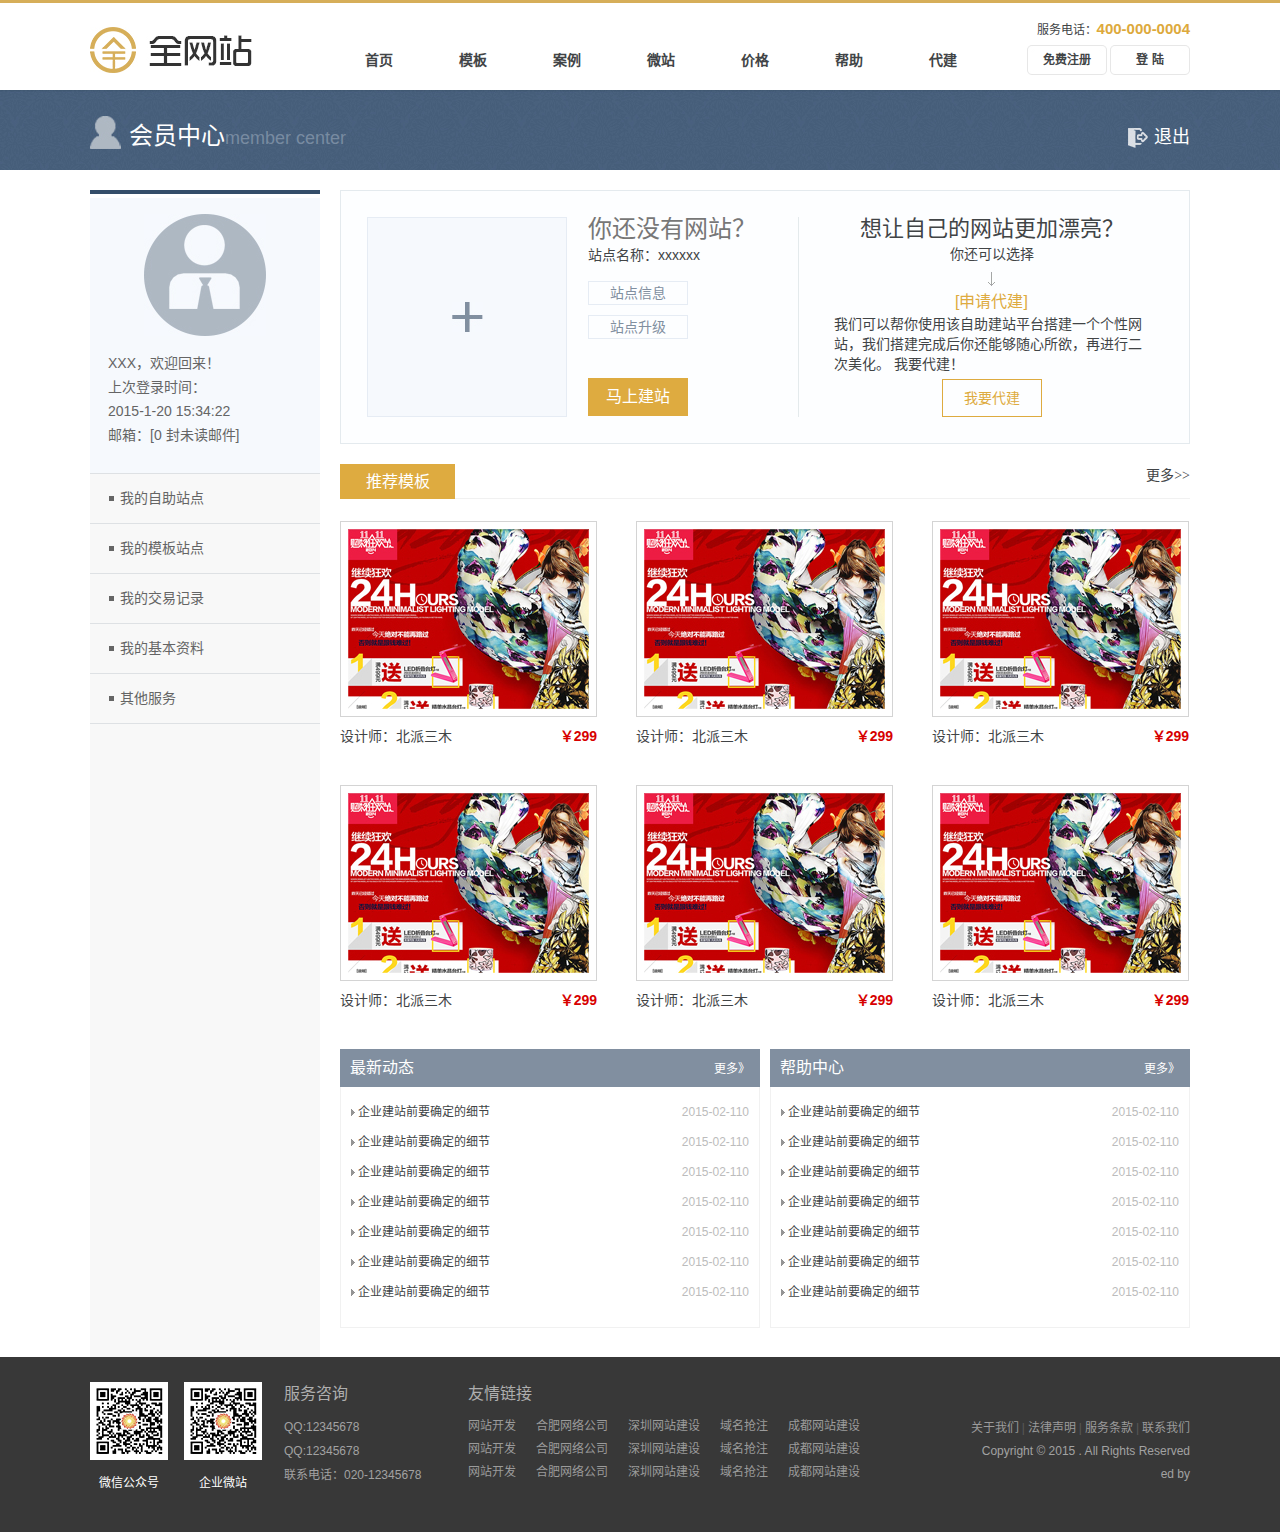
<file: src/main/webapp/member.html>
<!DOCTYPE html>
<html lang="zh-cn">
<head>
<meta charset="utf-8">

<meta http-equiv="X-UA-Compatible" content="IE=edge,chrome=1" />
<meta name="Author" content="">
<meta content=" " name="">
<title>自助建站</title>
<link rel="stylesheet" type="text/css" href="css/css_whir.css"/>
<script type="text/javascript" src="scripts/jquery-1.9.1.min.js"></script>
<!--[if lte IE 9]>
  <script type="text/javascript" src="scripts/html5shiv.v3.72.min.js"></script>
<![endif]-->
<script type="text/javascript">
   var navID = "0";
</script>
</head>

<body>
<!--top-->
<header class="top_bg">
	<section class="top">
    	<div class="logo"><a href="index.html"><img src="images/LOGO.jpg" width="162" height="46" /></a></div>
        <div class="top_tel">服务电话：<b>400-000-0004</b></div>
        <div class="top_login"><a href="register.html">免费注册</a> <a href="login.html">登 陆</a></div>
        <nav class="mainnav">
            <ul>
                <li id="nav1"><a class="nav" href="index.html">首页</a></li>
                <li id="nav2"><a class="nav" href="template.html">模板</a></li>
                <li id="nav3"><a class="nav" href="case.html">案例</a></li>
                <li id="nav4"><a class="nav" href="micro.html">微站</a></li>
                <li id="nav5"><a class="nav" href="price.html">价格</a></li>
                <li id="nav6"><a class="nav" href="help.html">帮助</a></li>
                <li id="nav7"><a class="nav" href="#">代建</a></li>
            </ul>
            <div class="clear"></div>
        </nav>
    </section>
</header>
<script type="text/javascript">
   //导航选中
    $("#nav" + navID).addClass("onnav");
</script><!--top End-->

<aside class="member_ban">
	<div class="c">
    	<div class="title">会员中心<span>member center</span></div>
        <a class="r" href="#">退出</a>
    </div>
</aside>

<section class="contain member">
	<div class="l">
    	<div class="tx">
        	<div class="img"><img src="uploadfiles/tx_03.jpg" width="122" height="122"></div>
            <p>
            XXX，欢迎回来！<br>
            上次登录时间：<br>
            2015-1-20 15:34:22<br>
			邮箱：[0 封未读邮件]
            </p>
        </div>
        <nav class="list">
        	<li><a href="#">我的自助站点</a></li>
        	<li><a href="#">我的模板站点</a></li>
        	<li><a href="#">我的交易记录</a></li>
        	<li><a href="#">我的基本资料</a></li>
        	<li><a href="#">其他服务</a></li>
        </nav>
    </div>
    <div class="r">
    	<div class="con1">
        	<div class="c1">
            	<div class="upload"></div>
                <div class="txt">
                	<span>你还没有网站？</span><br>站点名称：xxxxxx
                    <p>
                        <a href="#" class="a">站点信息</a><br>
                        <a href="#" class="a">站点升级</a>
                    </p>
                    <a href="#" class="msjz">马上建站</a>
                </div>
            </div>
            <div class="c2">
            	<span>想让自己的网站更加漂亮？</span><br>你还可以选择<br><a href="#" class="sqdj">[申请代建]</a>
                <p>我们可以帮你使用该自助建站平台搭建一个个性网
站，我们搭建完成后你还能够随心所欲，再进行二
次美化。 我要代建！</p>
				<a href="#" class="wydj">我要代建</a>
            </div>
        </div>
        <div class="con2">
        	<div class="t">
            	<a href="#">更多>></a>
                <span>推荐模板</span>
            </div>
            <div class="list">
            	<ul>
                    <li>
                    	<div><a href="#"><img src="uploadfiles/member_list_img_03.jpg" width="241" height="180"></a></div>
                        <p><b>￥299</b>设计师：北派三木</p>
                    </li>
                    <li>
                    	<div><a href="#"><img src="uploadfiles/member_list_img_03.jpg" width="241" height="180"></a></div>
                        <p><b>￥299</b>设计师：北派三木</p>
                    </li>
                    <li>
                    	<div><a href="#"><img src="uploadfiles/member_list_img_03.jpg" width="241" height="180"></a></div>
                        <p><b>￥299</b>设计师：北派三木</p>
                    </li>
                    <li>
                    	<div><a href="#"><img src="uploadfiles/member_list_img_03.jpg" width="241" height="180"></a></div>
                        <p><b>￥299</b>设计师：北派三木</p>
                    </li>
                    <li>
                    	<div><a href="#"><img src="uploadfiles/member_list_img_03.jpg" width="241" height="180"></a></div>
                        <p><b>￥299</b>设计师：北派三木</p>
                    </li>
                    <li>
                    	<div><a href="#"><img src="uploadfiles/member_list_img_03.jpg" width="241" height="180"></a></div>
                        <p><b>￥299</b>设计师：北派三木</p>
                    </li>
                </ul>
            </div>
            <div class="member_news">
            	<div class="div">
                	<div class="tit"><a href="#">更多》</a><span>最新动态</span></div>
                    <ul>
                    	<li><span>2015-02-110</span><a href="#">企业建站前要确定的细节</a></li>
                    	<li><span>2015-02-110</span><a href="#">企业建站前要确定的细节</a></li>
                    	<li><span>2015-02-110</span><a href="#">企业建站前要确定的细节</a></li>
                    	<li><span>2015-02-110</span><a href="#">企业建站前要确定的细节</a></li>
                    	<li><span>2015-02-110</span><a href="#">企业建站前要确定的细节</a></li>
                    	<li><span>2015-02-110</span><a href="#">企业建站前要确定的细节</a></li>
                    	<li><span>2015-02-110</span><a href="#">企业建站前要确定的细节</a></li>
                    </ul>
                </div>
            	<div class="div div2">
                	<div class="tit"><a href="#">更多》</a><span>帮助中心</span></div>
                    <ul>
                    	<li><span>2015-02-110</span><a href="#">企业建站前要确定的细节</a></li>
                    	<li><span>2015-02-110</span><a href="#">企业建站前要确定的细节</a></li>
                    	<li><span>2015-02-110</span><a href="#">企业建站前要确定的细节</a></li>
                    	<li><span>2015-02-110</span><a href="#">企业建站前要确定的细节</a></li>
                    	<li><span>2015-02-110</span><a href="#">企业建站前要确定的细节</a></li>
                    	<li><span>2015-02-110</span><a href="#">企业建站前要确定的细节</a></li>
                    	<li><span>2015-02-110</span><a href="#">企业建站前要确定的细节</a></li>
                    </ul>
                </div>
            </div>
        </div>
    </div>
    <div class="clear"></div>
</section>
<script type="text/javascript">
	$(".member .r .con2 .list li").each(function(){
		if(($(this).index()+1)%3==0){
			$(this).addClass("li");
		}
	})
	$(".member .l").css("height",$(".member .r").outerHeight(true)-4);
</script>
<!--bottom-->
<footer class="bottom_bg">
	<section class="bottom">
    	<div class="l">
        	<div class="c1">
            	<ul>
                	<li><img src="uploadfiles/ewm_03.jpg" width="78" height="78" /><p>微信公众号</p></li>
                	<li><img src="uploadfiles/ewm_03.jpg" width="78" height="78" /><p>企业微站</p></li>
                </ul>
            </div>
            <div class="c2">
            	<div class="t">服务咨询</div>
                <div class="div">QQ:12345678 <br />
QQ:12345678 <br />
联系电话：020-12345678</div>
            </div>
            <div class="c3">
            	<div class="t">友情链接</div>
                <ul>
                	<li><a href="#">网站开发</a></li>
                	<li><a href="#">合肥网络公司</a></li>
                	<li><a href="#">深圳网站建设</a></li>
                	<li><a href="#">域名抢注</a></li>
                	<li><a href="#">成都网站建设</a></li>
                	<li><a href="#">网站开发</a></li>
                	<li><a href="#">合肥网络公司</a></li>
                	<li><a href="#">深圳网站建设</a></li>
                	<li><a href="#">域名抢注</a></li>
                	<li><a href="#">成都网站建设</a></li>
                	<li><a href="#">网站开发</a></li>
                	<li><a href="#">合肥网络公司</a></li>
                	<li><a href="#">深圳网站建设</a></li>
                	<li><a href="#">域名抢注</a></li>
                	<li><a href="#">成都网站建设</a></li>
                </ul>
            </div>
        </div>
        <div class="copyright"><a href="#" target="_blank">关于我们</a><em>|</em><a href="#" target="_blank">法律声明</a><em>|</em><a href="#" target="_blank">服务条款</a><em>|</em><a href="#" target="_blank">联系我们</a><br />Copyright © 2015  . All Rights Reserved<br /><script type="text/javascript">
var cnzz_protocol = (("https:" == document.location.protocol) ? " https://" : " http://");document.write(unescape("%3Cspan id='cnzz_stat_icon_5084201'%3E%3C/span%3E%3Cscript src='" + cnzz_protocol + "v1.cnzz.com/stat.php%3Fid%3D5084201%26show%3Dpic' type='text/javascript'%3E%3C/script%3E"));
</script>ed by </div>
		<div class="clear"></div>
    </section>
</footer>

<script type="text/javascript">
//整站无图处理
jQuery.each(jQuery("img"), function (i, n) { jQuery(n).error(function () { n.src = 'uploadfiles/nopic.jpg'; }); n.src = n.src; });
</script><!--bottom End-->
</body>
</html>
</file>
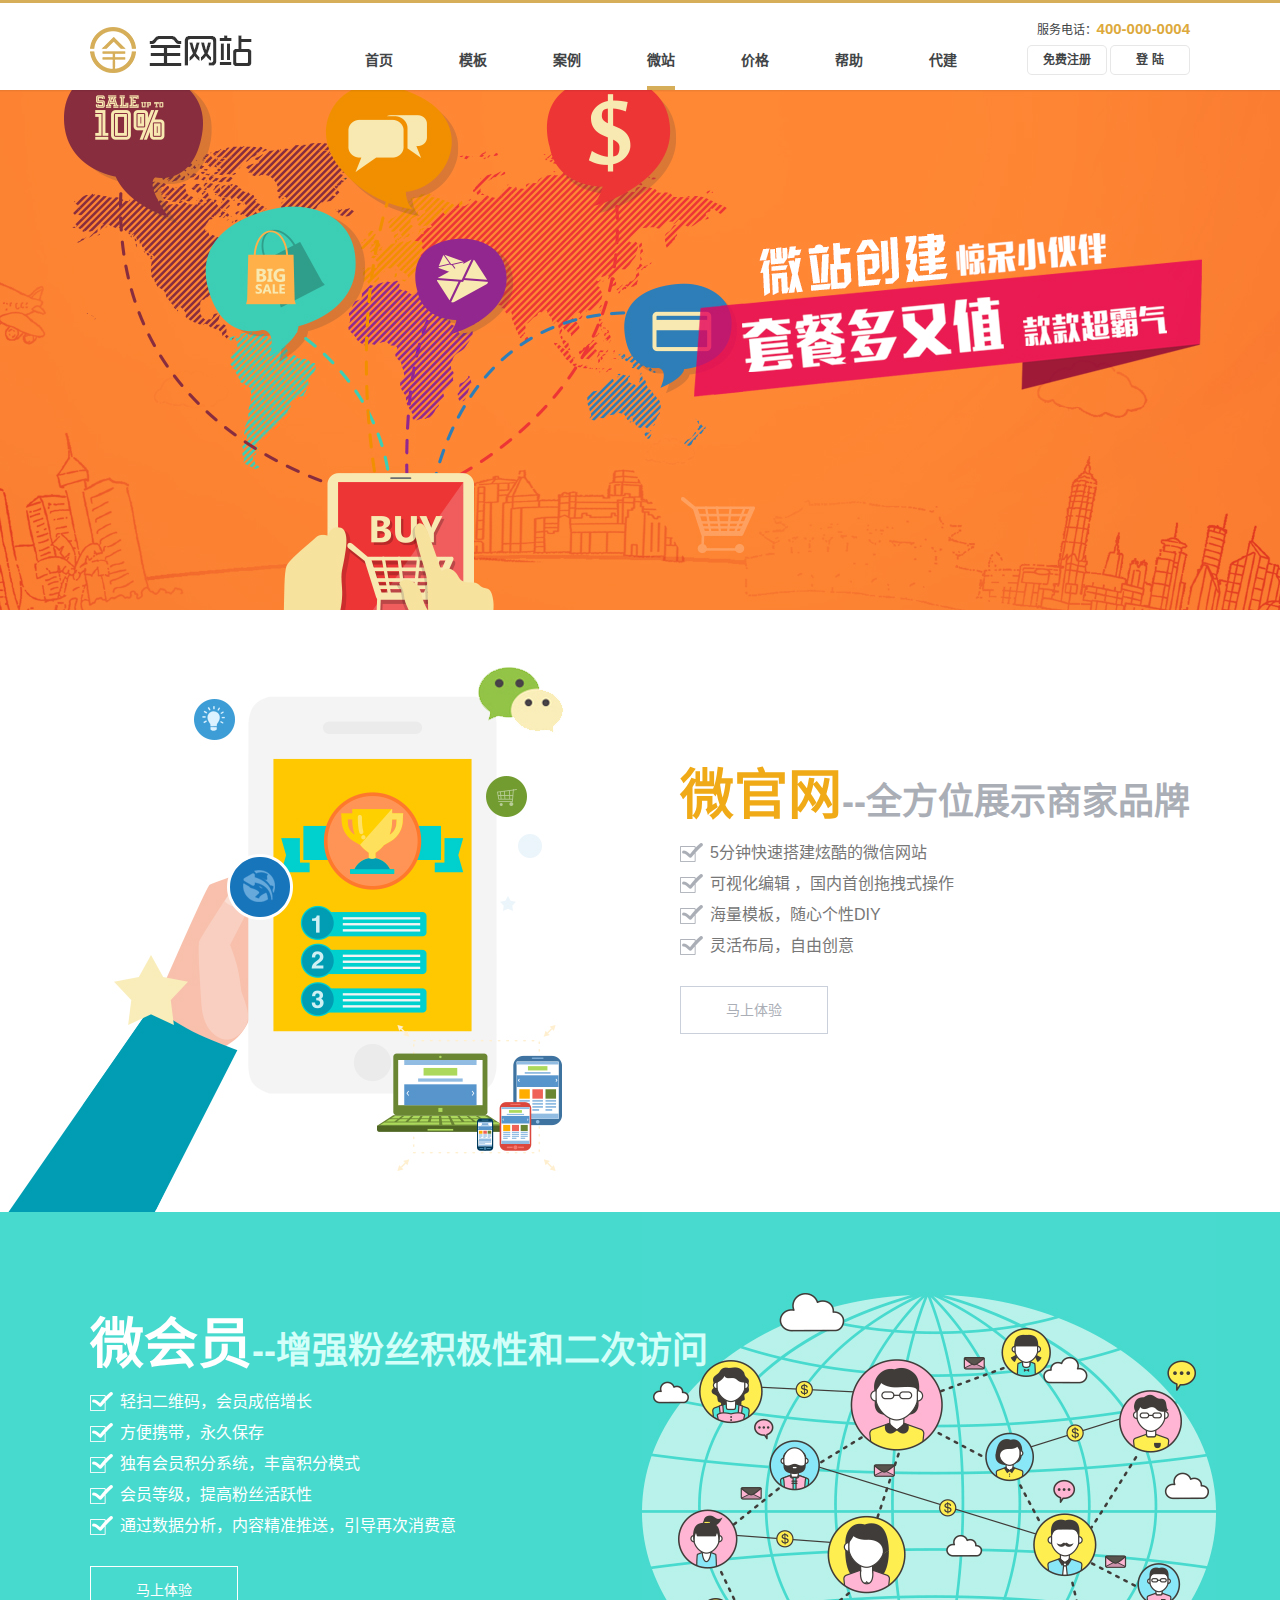
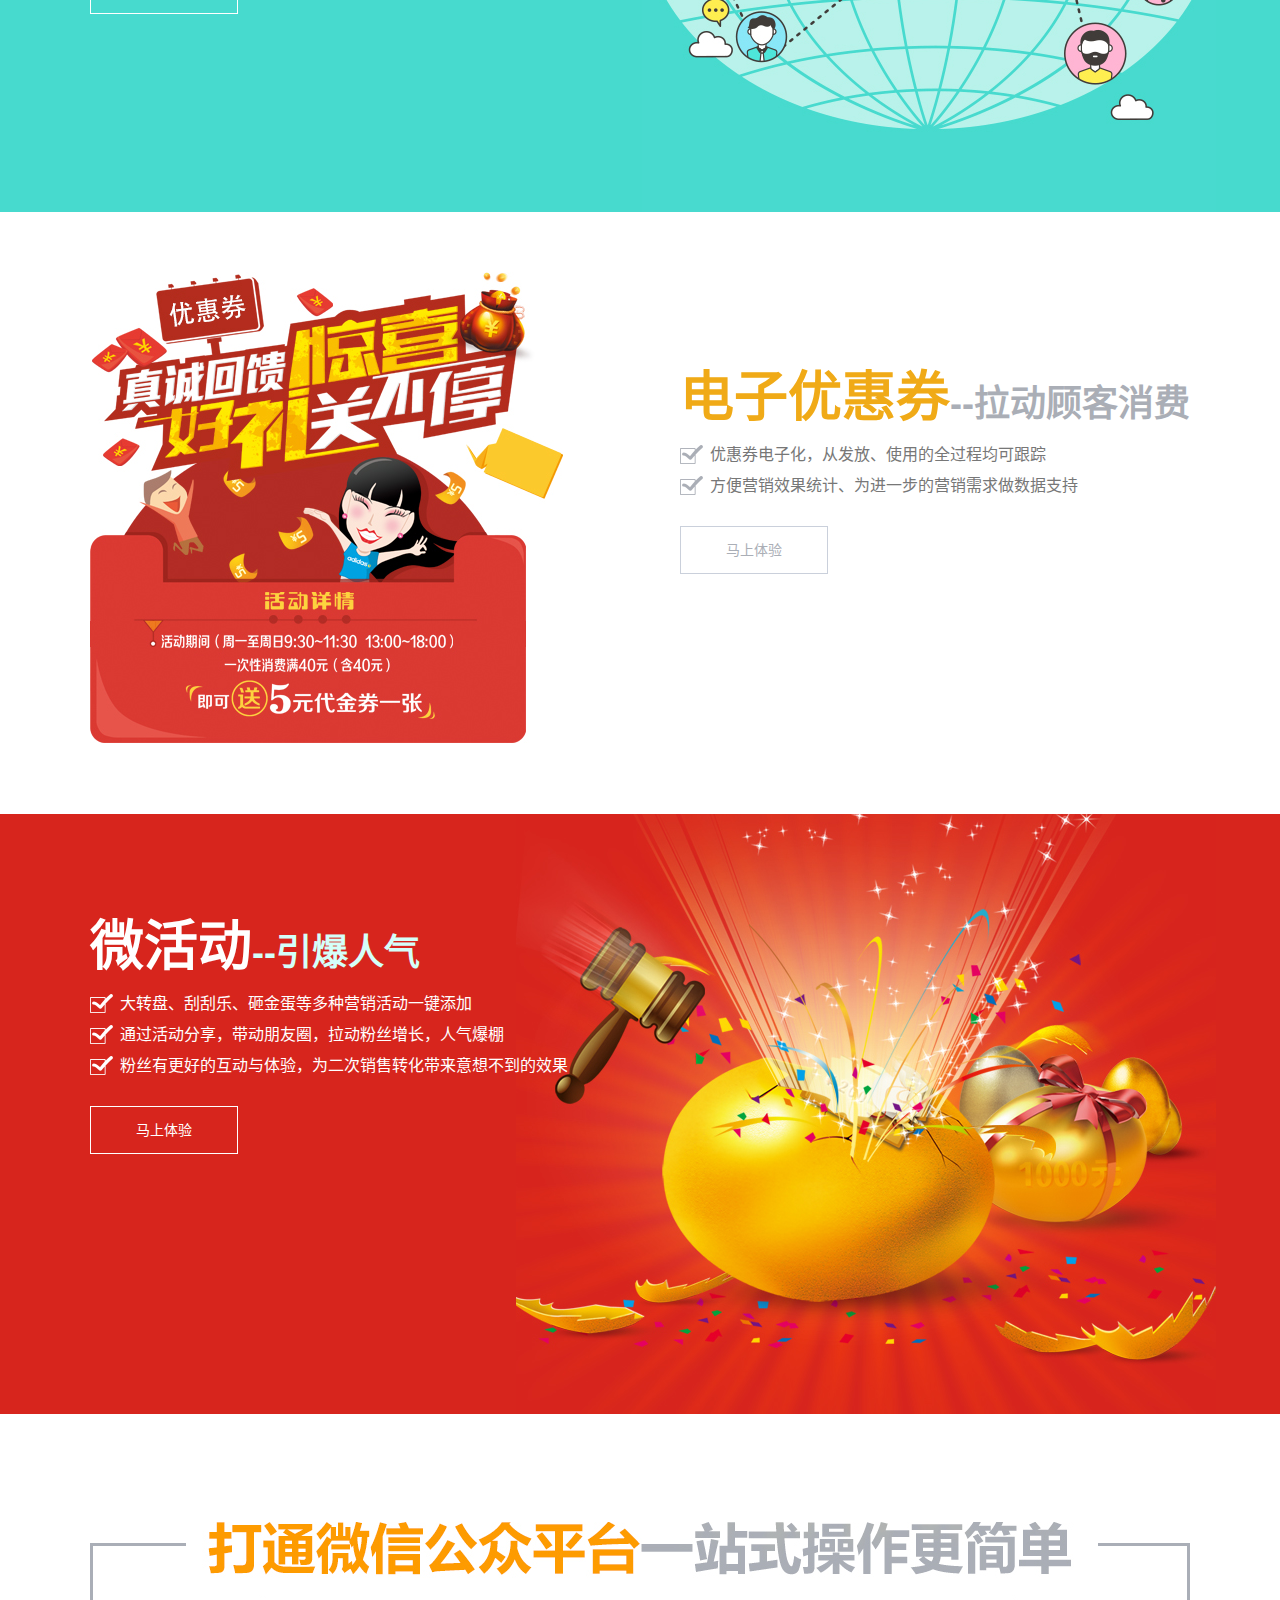
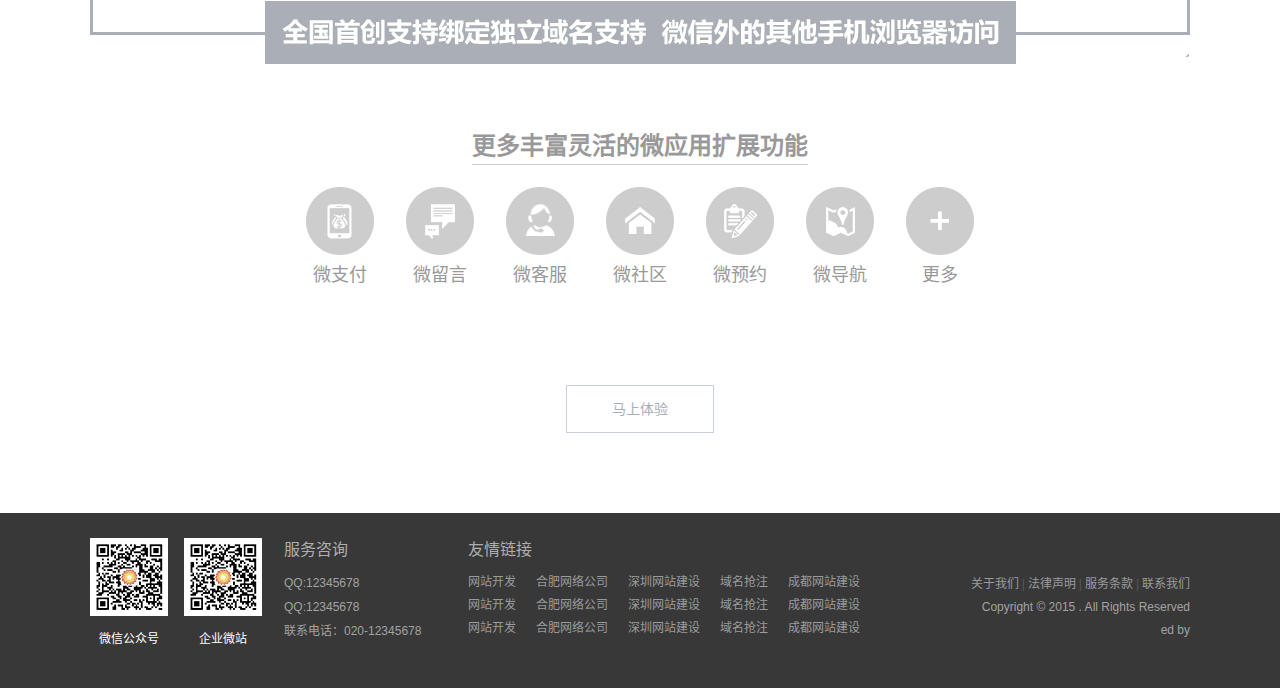
<file: src/main/webapp/micro.html>
<!DOCTYPE html>
<html lang="zh-cn">
<head>
<meta charset="utf-8">

<meta http-equiv="X-UA-Compatible" content="IE=edge,chrome=1" />
<meta name="Author" content="">
<meta content=" " name="">
<title>自助建站</title>
<link rel="stylesheet" type="text/css" href="css/css_whir.css"/>
<script type="text/javascript" src="scripts/jquery-1.9.1.min.js"></script>
<!--[if lte IE 9]>
  <script type="text/javascript" src="scripts/html5shiv.v3.72.min.js"></script>
<![endif]-->
<script type="text/javascript">
   var navID = "4";
</script>
<style type="text/css">
	.banner{ background:url(uploadfiles/micro_ban_02.jpg) no-repeat center top;}
</style>
</head>

<body>
<!--top-->
<header class="top_bg">
	<section class="top">
    	<div class="logo"><a href="index.html"><img src="images/LOGO.jpg" width="162" height="46" /></a></div>
        <div class="top_tel">服务电话：<b>400-000-0004</b></div>
        <div class="top_login"><a href="register.html">免费注册</a> <a href="login.html">登 陆</a></div>
        <nav class="mainnav">
            <ul>
                <li id="nav1"><a class="nav" href="index.html">首页</a></li>
                <li id="nav2"><a class="nav" href="template.html">模板</a></li>
                <li id="nav3"><a class="nav" href="case.html">案例</a></li>
                <li id="nav4"><a class="nav" href="micro.html">微站</a></li>
                <li id="nav5"><a class="nav" href="price.html">价格</a></li>
                <li id="nav6"><a class="nav" href="help.html">帮助</a></li>
                <li id="nav7"><a class="nav" href="#">代建</a></li>
            </ul>
            <div class="clear"></div>
        </nav>
    </section>
</header>
<script type="text/javascript">
   //导航选中
    $("#nav" + navID).addClass("onnav");
</script><!--top End-->

<aside class="banner micro_ban"></aside>
<section class="contain micro">
	<div class="con con1">
    	<img src="uploadfiles/micro_img1_04.jpg" width="644" height="602" class="img">
        <div class="txt">
        	<h1 class="h1"><span>微官网</span>--全方位展示商家品牌</h1>
            <ul>
            	<li>5分钟快速搭建炫酷的微信网站</li>
            	<li>可视化编辑 ，国内首创拖拽式操作</li>
            	<li>海量模板，随心个性DIY</li>
            	<li>灵活布局，自由创意</li>
            </ul>
          <a href="#" class="a">马上体验</a>
      </div>
    </div>
  <div class="con2_bg">
        <div class="con con2">
            <img src="uploadfiles/micro_img2_03.jpg" width="574" height="600" class="img">
          <div class="txt">
                <h1 class="h1"><span>微会员</span>--增强粉丝积极性和二次访问</h1>
                <ul>
                   <li>轻扫二维码，会员成倍增长</li>
                   <li>方便携带，永久保存</li>
                   <li>独有会员积分系统，丰富积分模式</li>
                   <li>会员等级，提高粉丝活跃性</li>
                   <li>通过数据分析，内容精准推送，引导再次消费意</li>
                </ul>
                <a href="#" class="a">马上体验</a>
            </div>
        </div>
    </div>
    <div class="con con3">
    	<img src="uploadfiles/micro_img3_03.jpg" width="473" height="471" class="img">
        <div class="txt">
        	<h1 class="h1"><span>电子优惠券</span>--拉动顾客消费</h1>
            <ul>
            	<li>优惠券电子化，从发放、使用的全过程均可跟踪</li>
            	<li>方便营销效果统计、为进一步的营销需求做数据支持</li>
            </ul>
                <a href="#" class="a">马上体验</a>
      </div>
    </div>
    <div class="con4_bg">
        <div class="con con4">
          <img src="uploadfiles/micro_img4_03.jpg" width="700" height="600" class="img">
            <div class="txt">
                <h1 class="h1"><span>微活动</span>--引爆人气</h1>
                <ul>
                    <li>大转盘、刮刮乐、砸金蛋等多种营销活动一键添加</li>
                    <li>通过活动分享，带动朋友圈，拉动粉丝增长，人气爆棚</li>
                    <li>粉丝有更好的互动与体验，为二次销售转化带来意想不到的效果</li>
                </ul>
                <a href="#" class="a">马上体验</a>
            </div>
        </div>
    </div>
    <div class="con con5">
    	<img src="uploadfiles/micro_img5_03.jpg" width="1100" height="142">
        <div class="txt">
        	<span class="span">更多丰富灵活的微应用扩展功能</span>
            <ul>
            	<li><a href="#"><img src="images/micro_icon1_03.jpg" width="68" height="68"><br><span>微支付</span></a></li>
            	<li><a href="#"><img src="images/micro_icon2_03.jpg" width="68" height="68"><br><span>微留言</span></a></li>
            	<li><a href="#"><img src="images/micro_icon3_03.jpg" width="68" height="68"><br><span>微客服</span></a></li>
            	<li><a href="#"><img src="images/micro_icon4_03.jpg" width="68" height="68"><br><span>微社区</span></a></li>
            	<li><a href="#"><img src="images/micro_icon5_03.jpg" width="68" height="68"><br><span>微预约</span></a></li>
            	<li><a href="#"><img src="images/micro_icon6_03.jpg" width="68" height="68"><br><span>微导航</span></a></li>
            	<li><a href="#"><img src="images/micro_icon7_03.jpg" width="68" height="68"><br><span>更多</span></a></li>
            </ul>
            <a href="#" class="a">马上体验</a>
        </div>
    </div>
</section>

<!--bottom-->
<footer class="bottom_bg">
	<section class="bottom">
    	<div class="l">
        	<div class="c1">
            	<ul>
                	<li><img src="uploadfiles/ewm_03.jpg" width="78" height="78" /><p>微信公众号</p></li>
                	<li><img src="uploadfiles/ewm_03.jpg" width="78" height="78" /><p>企业微站</p></li>
                </ul>
            </div>
            <div class="c2">
            	<div class="t">服务咨询</div>
                <div class="div">QQ:12345678 <br />
QQ:12345678 <br />
联系电话：020-12345678</div>
            </div>
            <div class="c3">
            	<div class="t">友情链接</div>
                <ul>
                	<li><a href="#">网站开发</a></li>
                	<li><a href="#">合肥网络公司</a></li>
                	<li><a href="#">深圳网站建设</a></li>
                	<li><a href="#">域名抢注</a></li>
                	<li><a href="#">成都网站建设</a></li>
                	<li><a href="#">网站开发</a></li>
                	<li><a href="#">合肥网络公司</a></li>
                	<li><a href="#">深圳网站建设</a></li>
                	<li><a href="#">域名抢注</a></li>
                	<li><a href="#">成都网站建设</a></li>
                	<li><a href="#">网站开发</a></li>
                	<li><a href="#">合肥网络公司</a></li>
                	<li><a href="#">深圳网站建设</a></li>
                	<li><a href="#">域名抢注</a></li>
                	<li><a href="#">成都网站建设</a></li>
                </ul>
            </div>
        </div>
        <div class="copyright"><a href="#" target="_blank">关于我们</a><em>|</em><a href="#" target="_blank">法律声明</a><em>|</em><a href="#" target="_blank">服务条款</a><em>|</em><a href="#" target="_blank">联系我们</a><br />Copyright © 2015  . All Rights Reserved<br /><script type="text/javascript">
var cnzz_protocol = (("https:" == document.location.protocol) ? " https://" : " http://");document.write(unescape("%3Cspan id='cnzz_stat_icon_5084201'%3E%3C/span%3E%3Cscript src='" + cnzz_protocol + "v1.cnzz.com/stat.php%3Fid%3D5084201%26show%3Dpic' type='text/javascript'%3E%3C/script%3E"));
</script>ed by </div>
		<div class="clear"></div>
    </section>
</footer>

<script type="text/javascript">
//整站无图处理
jQuery.each(jQuery("img"), function (i, n) { jQuery(n).error(function () { n.src = 'uploadfiles/nopic.jpg'; }); n.src = n.src; });
</script><!--bottom End-->
</body>
</html>
</file>
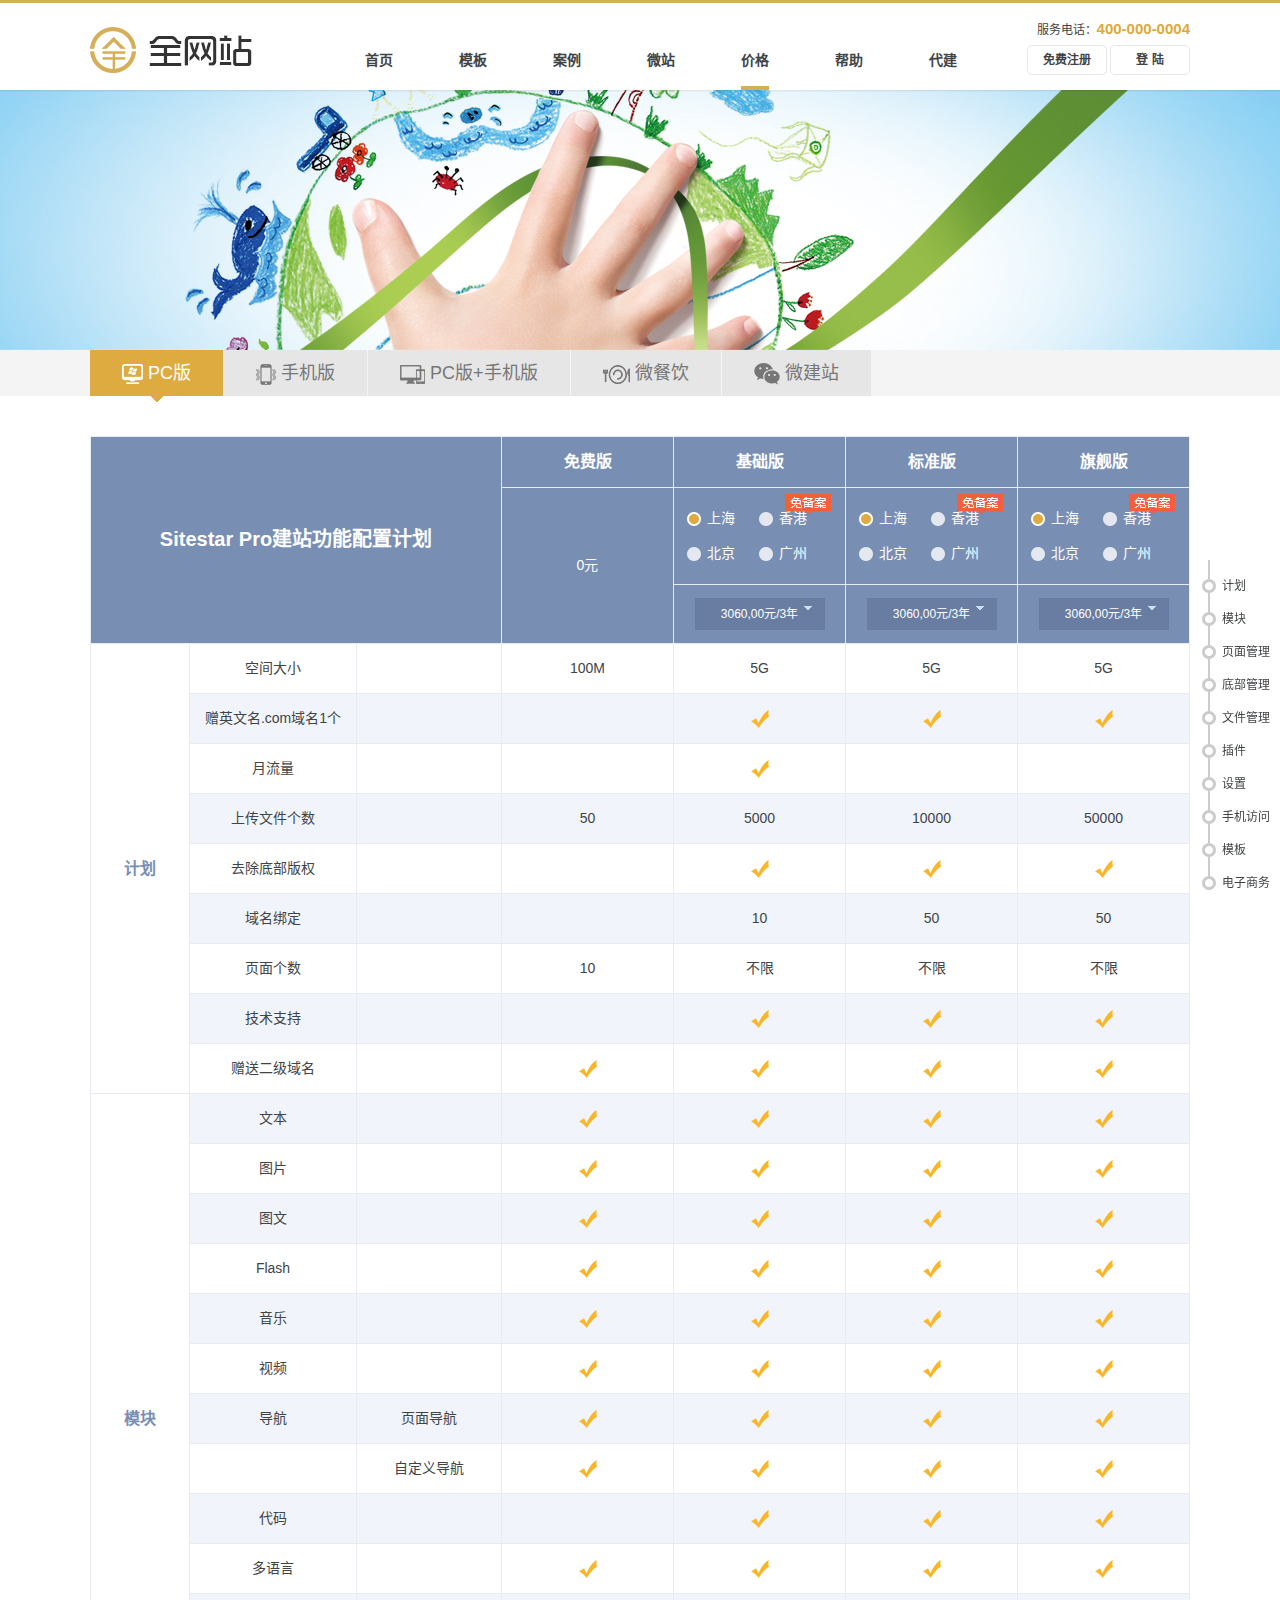
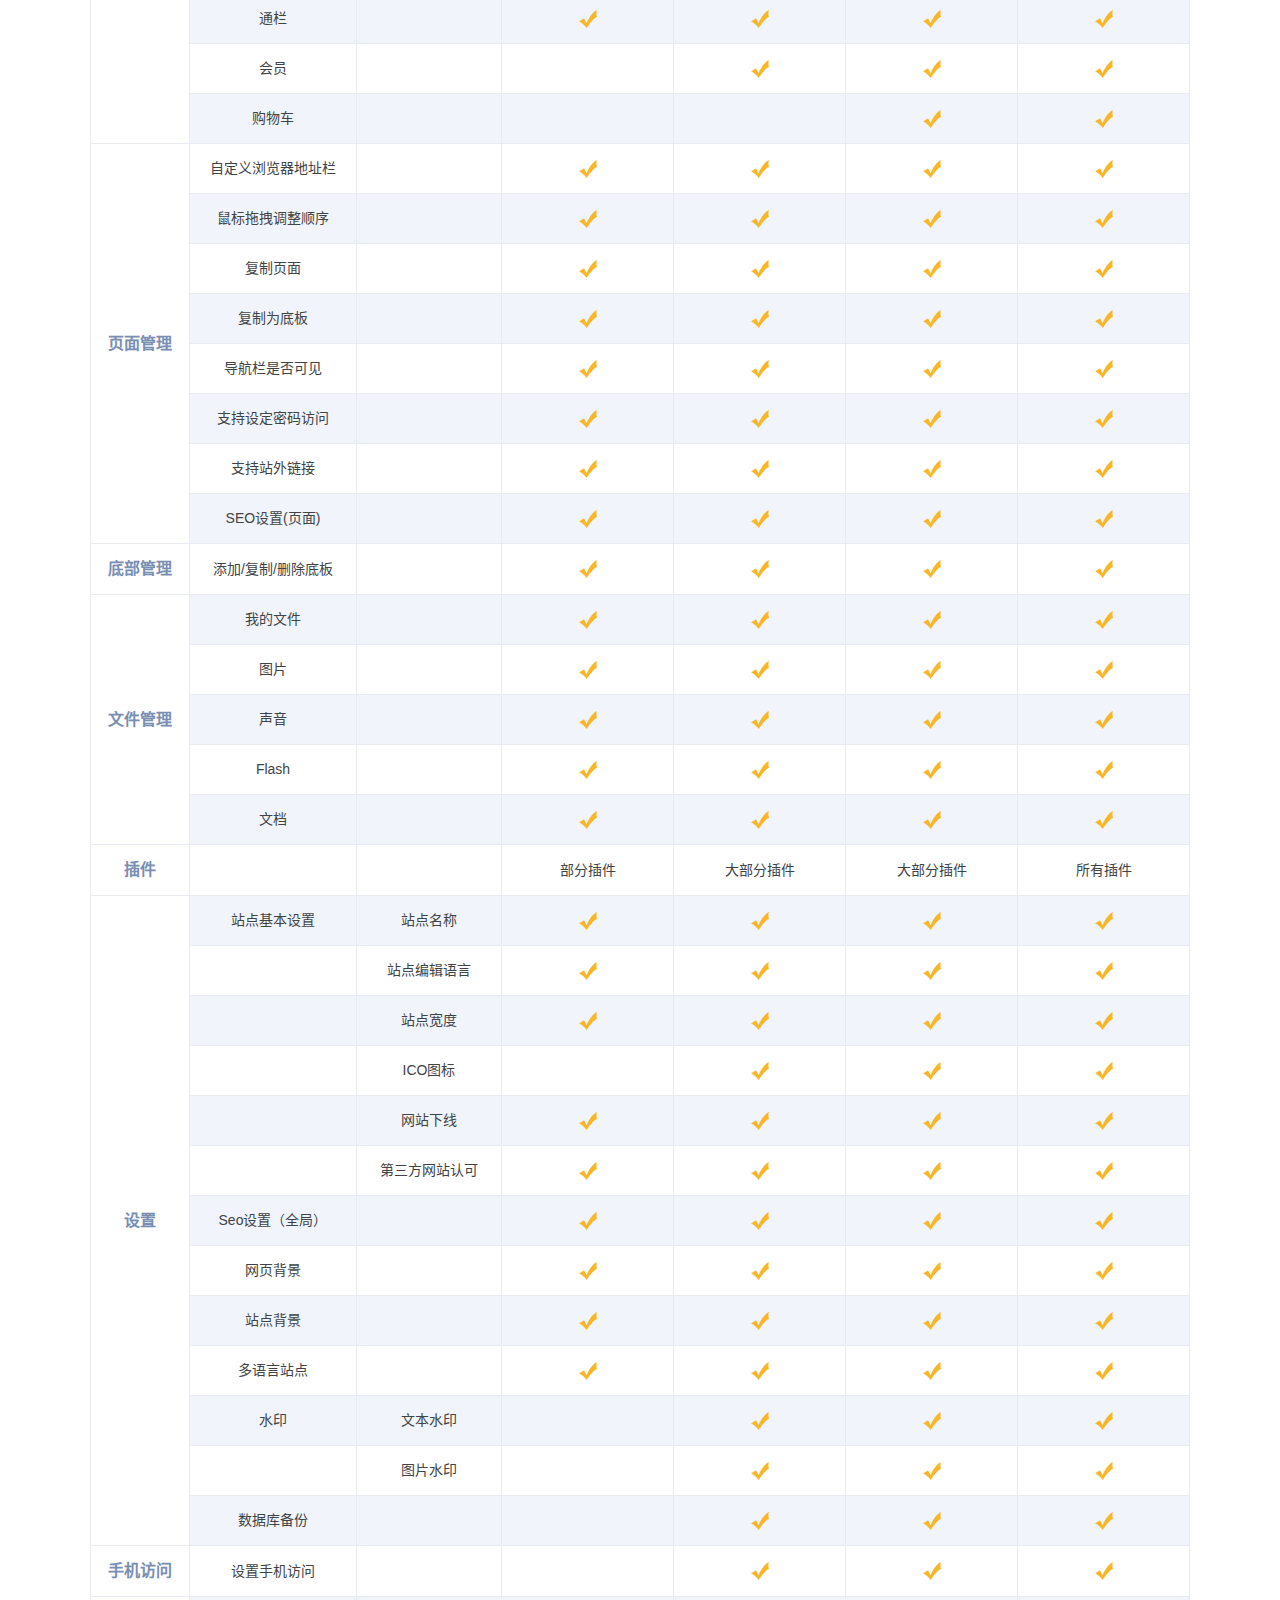
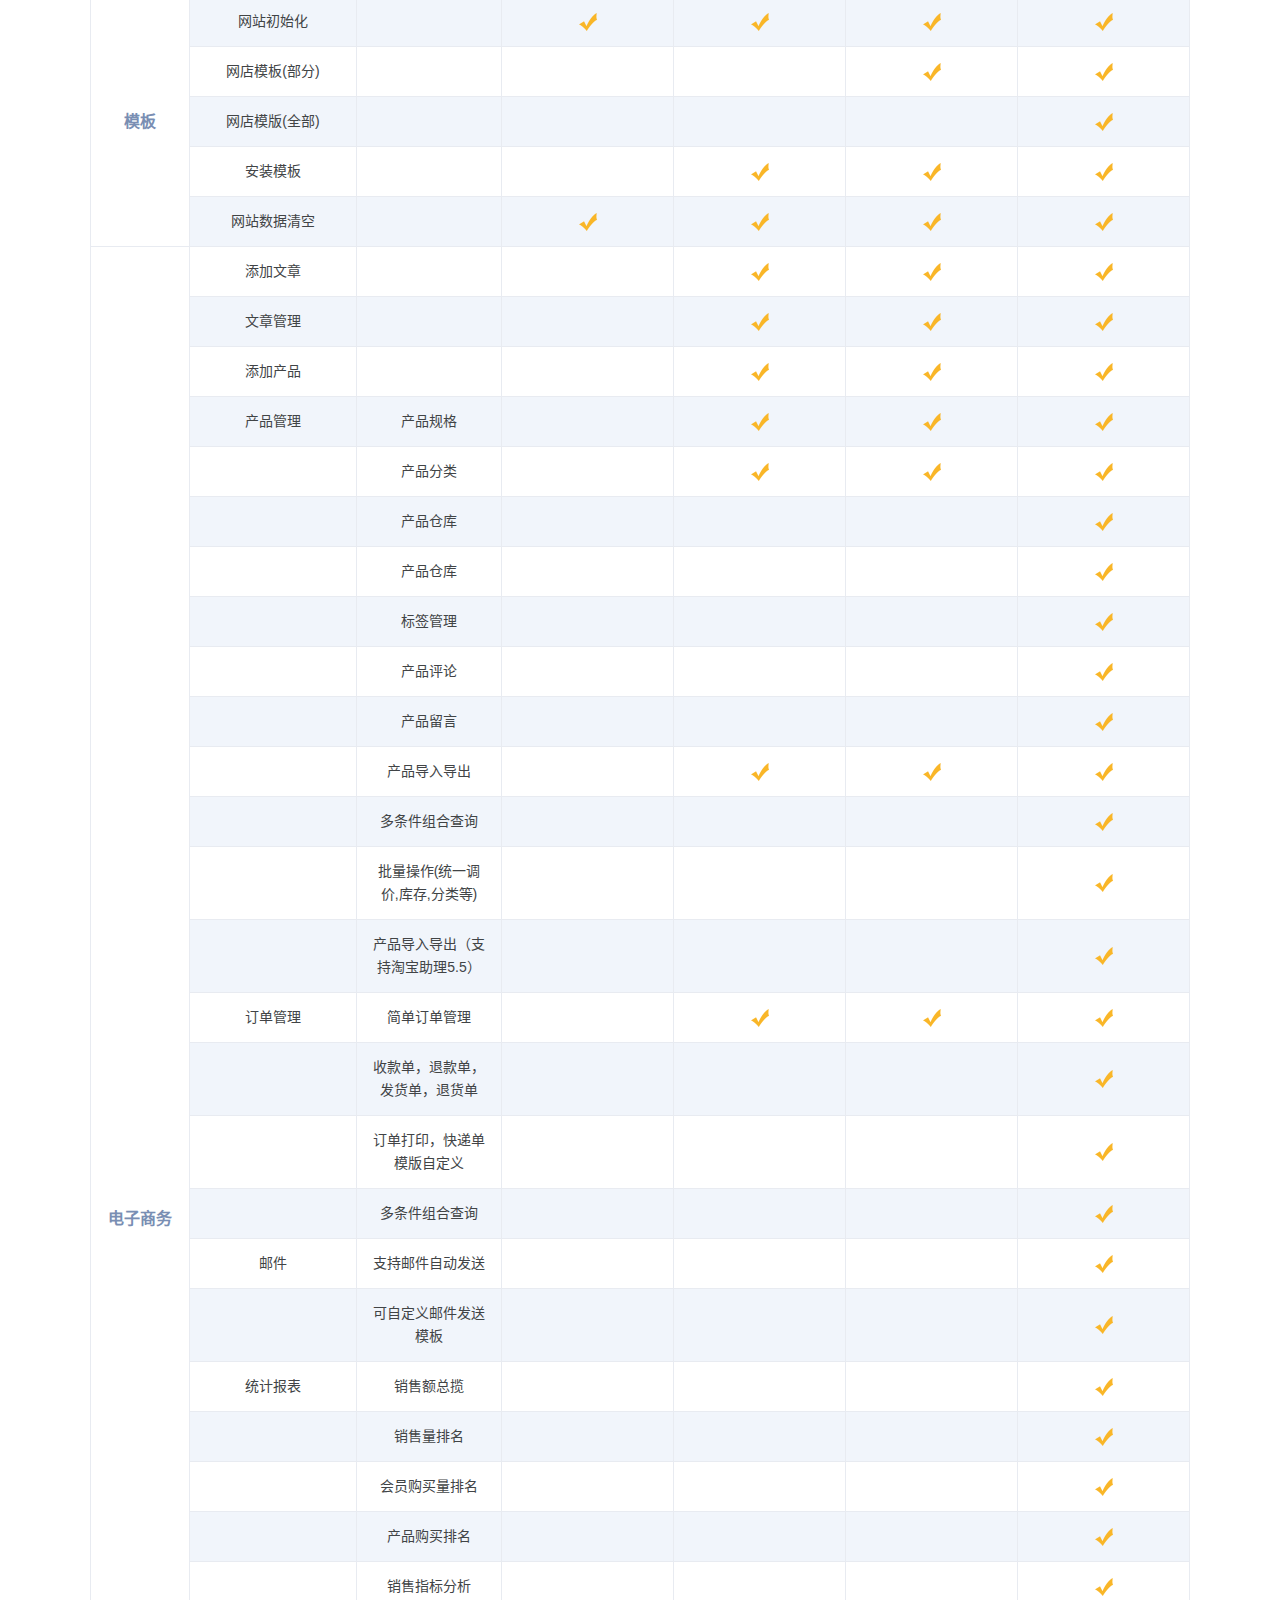
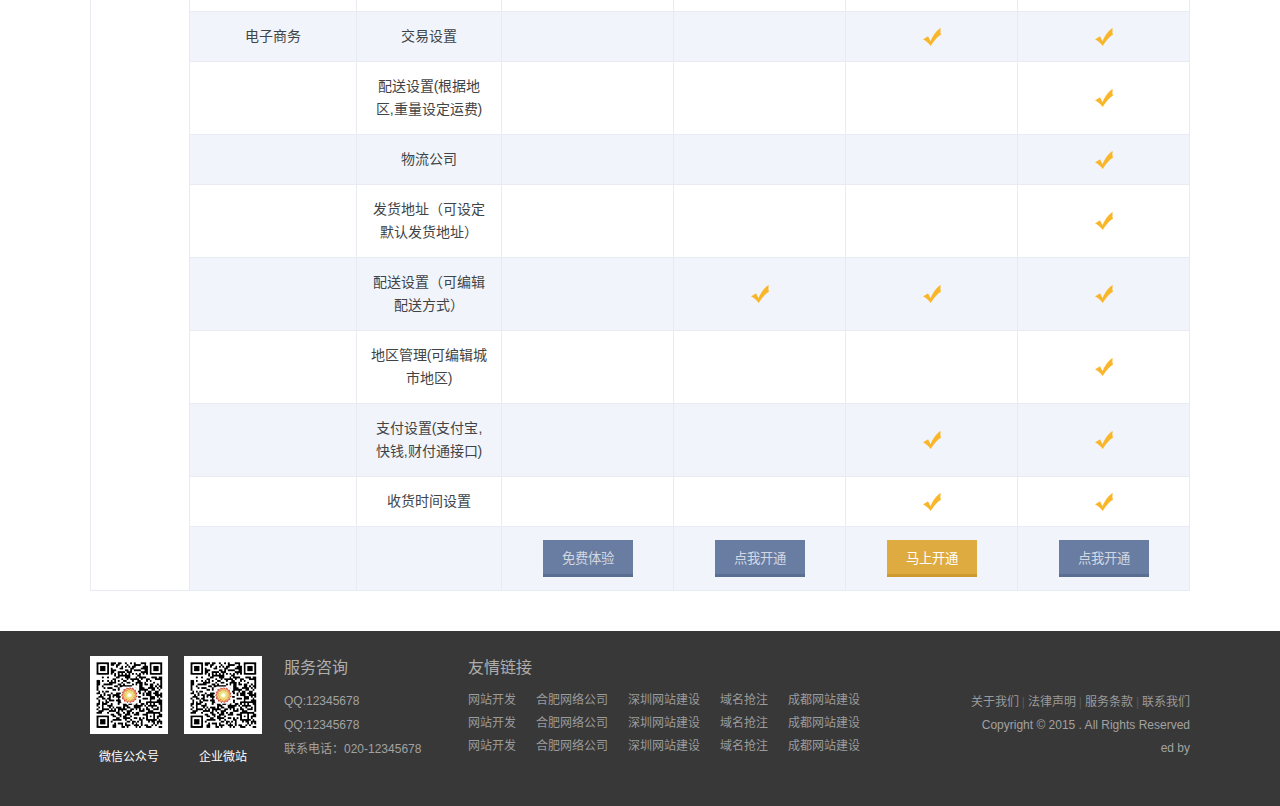
<file: src/main/webapp/price.html>
<!DOCTYPE html>
<html lang="zh-cn">
<head>
<meta charset="utf-8">

<meta http-equiv="X-UA-Compatible" content="IE=edge,chrome=1" />
<meta name="Author" content="">
<meta content=" " name="">
<title>自助建站</title>
<link rel="stylesheet" type="text/css" href="css/css_whir.css"/>
<script type="text/javascript" src="scripts/jquery-1.9.1.min.js"></script>
<!--[if lte IE 9]>
  <script type="text/javascript" src="scripts/html5shiv.v3.72.min.js"></script>
<![endif]-->
<script type="text/javascript">
   var navID = "5";
</script>
<style type="text/css">
	.banner{ background:url(uploadfiles/price_ban_02.jpg) no-repeat center top;}
</style>
</head>

<body>
<!--top-->
<header class="top_bg">
	<section class="top">
    	<div class="logo"><a href="index.html"><img src="images/LOGO.jpg" width="162" height="46" /></a></div>
        <div class="top_tel">服务电话：<b>400-000-0004</b></div>
        <div class="top_login"><a href="register.html">免费注册</a> <a href="login.html">登 陆</a></div>
        <nav class="mainnav">
            <ul>
                <li id="nav1"><a class="nav" href="index.html">首页</a></li>
                <li id="nav2"><a class="nav" href="template.html">模板</a></li>
                <li id="nav3"><a class="nav" href="case.html">案例</a></li>
                <li id="nav4"><a class="nav" href="micro.html">微站</a></li>
                <li id="nav5"><a class="nav" href="price.html">价格</a></li>
                <li id="nav6"><a class="nav" href="help.html">帮助</a></li>
                <li id="nav7"><a class="nav" href="#">代建</a></li>
            </ul>
            <div class="clear"></div>
        </nav>
    </section>
</header>
<script type="text/javascript">
   //导航选中
    $("#nav" + navID).addClass("onnav");
</script><!--top End-->

<aside class="banner"></aside>
<div class="case_tabbg">
    <div class="case_tab">
      <span class="span"><i></i><a href="#"><img src="images/hover_1_03.png"><img src="images/hover_1_hover.png" class="img"> PC版</a></span>
      <span><i></i><a href="#"><img src="images/hover_2_03.png"><img src="images/hover_2_hover.png" class="img"> 手机版</a></span>
      <span><i></i><a href="#"><img src="images/hover_3_03.png"><img src="images/hover_3_hover.png" class="img"> PC版+手机版</a></span>
      <span><i></i><a href="#"><img src="images/hover_4_03.png"><img src="images/hover_4_hover.png" class="img"> 微餐饮</a></span>
      <span><i></i><a href="#"><img src="images/hover_5_03.png"><img src="images/hover_5_hover.png" class="img"> 微建站</a></span>
    </div>
</div>
<section class="contain price">
	<div class="div_fixed">
    	<div class="table_fixed">
        	<table class="table" cellpadding="0" cellspacing="1">
                <tr class="tr1">
                    <td colspan="3" rowspan="3"><b class="size20">Sitestar Pro建站功能配置计划</b></td>
                    <td width="145"><b class="size16">免费版</b></td>
                    <td width="145"><b class="size16">基础版</b></td>
                    <td width="145"><b class="size16">标准版</b></td>
                    <td width="145"><b class="size16">旗舰版</b></td>
                </tr>
                <tr class="tr1">
                    <td rowspan="2">0元</td>
                    <td>
                        <div class="base base2">上海</div>
                        <div class="base">香港<div class="mba"></div></div>
                        <div class="base">北京</div>
                        <div class="base">广州</div>
                    </td>
                    <td>
                        <div class="base base2">上海</div>
                        <div class="base">香港<div class="mba"></div></div>
                        <div class="base">北京</div>
                        <div class="base">广州</div>
                    </td>
                    <td>
                        <div class="base base2">上海</div>
                        <div class="base">香港<div class="mba"></div></div>
                        <div class="base">北京</div>
                        <div class="base">广州</div>
                    </td>
                </tr>
                <tr class="tr1">
                    <td>
                        <div class="select">
                            <span>3060,00元/3年</span>
                            <dl>
                                <dt>3060,00元/2年</dt>
                                <dt>3060,00元/1年</dt>
                            </dl>
                        </div>
                    </td>
                    <td>
                        <div class="select">
                            <span>3060,00元/3年</span>
                            <dl>
                                <dt>3060,00元/2年</dt>
                                <dt>3060,00元/1年</dt>
                            </dl>
                        </div>
                    </td>
                    <td>
                        <div class="select">
                            <span>3060,00元/3年</span>
                            <dl>
                                <dt>3060,00元/2年</dt>
                                <dt>3060,00元/1年</dt>
                            </dl>
                        </div>
                    </td>
                </tr>
            </table>
        </div>
    </div>
	<table class="table" cellpadding="0" cellspacing="1">
        <tr>
        	<td class="td1 fixed1" rowspan="9"><b class="size16">计划</b></td>
            <td width="140">空间大小</td>
            <td width="118"></td>
            <td>100M</td>
            <td>5G</td>
            <td>5G</td>
            <td>5G</td>
        </tr>
        <tr class="tr2">
        	<td>赠英文名.com域名1个</td>
            <td></td>
            <td></td>
            <td class="price2"></td>
            <td class="price2"></td>
            <td class="price2"></td>
        </tr>
        <tr>
        	<td>月流量</td>
            <td></td>
            <td></td>
            <td class="price2"></td>
            <td></td>
            <td></td>
        </tr>
        <tr class="tr2">
        	<td>上传文件个数</td>
            <td></td>
            <td>50</td>
            <td>5000</td>
            <td>10000</td>
            <td>50000</td>
        </tr>
        <tr>
        	<td>去除底部版权</td>
            <td></td>
            <td></td>
            <td class="price2"></td>
            <td class="price2"></td>
            <td class="price2"></td>
        </tr>
        <tr class="tr2">
        	<td>域名绑定</td>
            <td></td>
            <td></td>
            <td>10</td>
            <td>50</td>
            <td>50</td>
        </tr>
        <tr>
        	<td>页面个数</td>
            <td></td>
            <td>10</td>
            <td>不限</td>
            <td>不限</td>
            <td>不限</td>
        </tr>
        <tr class="tr2">
        	<td>技术支持</td>
        	<td></td>
        	<td></td>
            <td class="price2"></td>
            <td class="price2"></td>
            <td class="price2"></td>
        </tr>
        <tr>
        	<td>赠送二级域名</td>
            <td></td>
            <td class="price2"></td>
            <td class="price2"></td>
            <td class="price2"></td>
            <td class="price2"></td>
        </tr>
        <tr class="tr2">
        	<td rowspan="13" class="td1 fixed2"><b class="size16">模块</b></td>
            <td>文本</td>
            <td></td>
            <td class="price2"></td>
            <td class="price2"></td>
            <td class="price2"></td>
            <td class="price2"></td>
        </tr>
        <tr>
        	<td>图片</td>
        	<td></td>
        	<td class="price2"></td>
        	<td class="price2"></td>
        	<td class="price2"></td>
        	<td class="price2"></td>
        </tr>
        <tr class="tr2">
        	<td>图文</td>
        	<td></td>
        	<td class="price2"></td>
        	<td class="price2"></td>
        	<td class="price2"></td>
        	<td class="price2"></td>
        </tr>
        <tr>
        	<td>Flash</td>
        	<td></td>
        	<td class="price2"></td>
        	<td class="price2"></td>
        	<td class="price2"></td>
        	<td class="price2"></td>
        </tr>
        <tr class="tr2">
        	<td>音乐</td>
        	<td></td>
        	<td class="price2"></td>
        	<td class="price2"></td>
        	<td class="price2"></td>
        	<td class="price2"></td>
        </tr>
        <tr>
        	<td>视频</td>
        	<td></td>
        	<td class="price2"></td>
        	<td class="price2"></td>
        	<td class="price2"></td>
        	<td class="price2"></td>
        </tr>
        <tr class="tr2">
        	<td>导航</td>
        	<td>页面导航</td>
        	<td class="price2"></td>
        	<td class="price2"></td>
        	<td class="price2"></td>
        	<td class="price2"></td>
        </tr>
        <tr>
        	<td></td>
        	<td>自定义导航</td>
        	<td class="price2"></td>
        	<td class="price2"></td>
        	<td class="price2"></td>
        	<td class="price2"></td>
        </tr>
        <tr class="tr2">
        	<td>代码</td>
        	<td></td>
        	<td></td>
        	<td class="price2"></td>
        	<td class="price2"></td>
        	<td class="price2"></td>
        </tr>
        <tr>
        	<td>多语言</td>
        	<td></td>
        	<td class="price2"></td>
        	<td class="price2"></td>
        	<td class="price2"></td>
        	<td class="price2"></td>
        </tr>
        <tr class="tr2">
        	<td>通栏</td>
        	<td></td>
        	<td class="price2"></td>
        	<td class="price2"></td>
        	<td class="price2"></td>
        	<td class="price2"></td>
        </tr>
        <tr>
        	<td>会员</td>
        	<td></td>
        	<td></td>
        	<td class="price2"></td>
        	<td class="price2"></td>
        	<td class="price2"></td>
        </tr>
        <tr class="tr2">
        	<td>购物车</td>
        	<td></td>
        	<td></td>
        	<td></td>
        	<td class="price2"></td>
        	<td class="price2"></td>
        </tr>
        <tr>
        	<td rowspan="8" class="td1 fixed3"><b class="size16">页面管理</b></td>
            <td>自定义浏览器地址栏</td>
            <td></td>
            <td class="price2"></td>
            <td class="price2"></td>
            <td class="price2"></td>
            <td class="price2"></td>
        </tr>
        <tr class="tr2">
        	<td>鼠标拖拽调整顺序</td>
            <td></td>
            <td class="price2"></td>
            <td class="price2"></td>
            <td class="price2"></td>
            <td class="price2"></td>
        </tr>
        <tr>
        	<td>复制页面</td>
            <td></td>
            <td class="price2"></td>
            <td class="price2"></td>
            <td class="price2"></td>
            <td class="price2"></td>
        </tr>
        <tr class="tr2">
        	<td>复制为底板</td>
            <td></td>
            <td class="price2"></td>
            <td class="price2"></td>
            <td class="price2"></td>
            <td class="price2"></td>
        </tr>
        <tr>
        	<td>导航栏是否可见</td>
            <td></td>
            <td class="price2"></td>
            <td class="price2"></td>
            <td class="price2"></td>
            <td class="price2"></td>
        </tr>
        <tr class="tr2">
        	<td>支持设定密码访问</td>
            <td></td>
            <td class="price2"></td>
            <td class="price2"></td>
            <td class="price2"></td>
            <td class="price2"></td>
        </tr>
        <tr>
        	<td>支持站外链接</td>
            <td></td>
            <td class="price2"></td>
            <td class="price2"></td>
            <td class="price2"></td>
            <td class="price2"></td>
        </tr>
        <tr class="tr2">
        	<td>SEO设置(页面)</td>
            <td></td>
            <td class="price2"></td>
            <td class="price2"></td>
            <td class="price2"></td>
            <td class="price2"></td>
        </tr>
        <tr>
        	<td class="td1 fixed4"><b class="size16">底部管理</b></td>
            <td>添加/复制/删除底板</td>
            <td></td>
            <td class="price2"></td>
            <td class="price2"></td>
            <td class="price2"></td>
            <td class="price2"></td>
        </tr>
        <tr class="tr2">
        	<td class="td1 fixed5" rowspan="5"><b class="size16">文件管理</b></td>
            <td>我的文件</td>
            <td></td>
            <td class="price2"></td>
            <td class="price2"></td>
            <td class="price2"></td>
            <td class="price2"></td>
        </tr>
        <tr>
        	<td>图片</td>
            <td></td>
            <td class="price2"></td>
            <td class="price2"></td>
            <td class="price2"></td>
            <td class="price2"></td>
        </tr>
        <tr class="tr2">
        	<td>声音</td>
            <td></td>
            <td class="price2"></td>
            <td class="price2"></td>
            <td class="price2"></td>
            <td class="price2"></td>
        </tr>
        <tr>
        	<td>Flash</td>
            <td></td>
            <td class="price2"></td>
            <td class="price2"></td>
            <td class="price2"></td>
            <td class="price2"></td>
        </tr>
        <tr class="tr2">
        	<td>文档</td>
            <td></td>
            <td class="price2"></td>
            <td class="price2"></td>
            <td class="price2"></td>
            <td class="price2"></td>
        </tr>
        <tr>
        	<td class="td1 fixed6"><b class="size16">插件</b></td>
            <td></td>
            <td></td>
            <td>部分插件</td>
            <td>大部分插件</td>
            <td>大部分插件</td>
            <td>所有插件</td>
        </tr>
        <tr class="tr2">
        	<td class="td1 fixed7" rowspan="13"><b class="size16">设置</b></td>
            <td>站点基本设置</td>
			<td>站点名称</td>
            <td class="price2"></td>
            <td class="price2"></td>
            <td class="price2"></td>
            <td class="price2"></td>
        </tr>
        <tr>
        	<td></td>
            <td>站点编辑语言</td>
            <td class="price2"></td>
            <td class="price2"></td>
            <td class="price2"></td>
            <td class="price2"></td>
        </tr>
        <tr class="tr2">
        	<td></td>
            <td>站点宽度</td>
            <td class="price2"></td>
            <td class="price2"></td>
            <td class="price2"></td>
            <td class="price2"></td>
        </tr>
        <tr>
        	<td></td>
            <td>ICO图标</td>
            <td></td>
            <td class="price2"></td>
            <td class="price2"></td>
            <td class="price2"></td>
        </tr>
        <tr class="tr2">
        	<td></td>
            <td>网站下线</td>
            <td class="price2"></td>
            <td class="price2"></td>
            <td class="price2"></td>
            <td class="price2"></td>
        </tr>
        <tr>
        	<td></td>
            <td>第三方网站认可</td>
            <td class="price2"></td>
            <td class="price2"></td>
            <td class="price2"></td>
            <td class="price2"></td>
        </tr>
        <tr class="tr2">
        	<td>Seo设置（全局）</td>
            <td></td>
            <td class="price2"></td>
            <td class="price2"></td>
            <td class="price2"></td>
            <td class="price2"></td>
        </tr>
        <tr>
        	<td>网页背景</td>
            <td></td>
            <td class="price2"></td>
            <td class="price2"></td>
            <td class="price2"></td>
            <td class="price2"></td>
        </tr>
        <tr class="tr2">
        	<td>站点背景</td>
            <td></td>
            <td class="price2"></td>
            <td class="price2"></td>
            <td class="price2"></td>
            <td class="price2"></td>
        </tr>
        <tr>
        	<td>多语言站点</td>
            <td></td>
            <td class="price2"></td>
            <td class="price2"></td>
            <td class="price2"></td>
            <td class="price2"></td>
        </tr>
        <tr class="tr2">
        	<td>水印</td>
            <td>文本水印</td>
            <td></td>
            <td class="price2"></td>
            <td class="price2"></td>
            <td class="price2"></td>
        </tr>
        <tr>
          	<td></td>
            <td>图片水印</td>
            <td></td>
            <td class="price2"></td>
            <td class="price2"></td>
            <td class="price2"></td>
        </tr>
        <tr class="tr2">
        	<td>数据库备份</td>
            <td></td>
            <td></td>
            <td class="price2"></td>
            <td class="price2"></td>
            <td class="price2"></td>
        </tr>
        <tr>
        	<td class="td1 fixed8"><b class="size16">手机访问</b></td>
            <td>设置手机访问</td>
            <td></td>
            <td></td>
            <td class="price2"></td>
            <td class="price2"></td>
            <td class="price2"></td>
        </tr>
        <tr class="tr2">
        	<td class="td1 fixed9" rowspan="5"><b class="size16">模板</b></td>
            <td>网站初始化</td>
            <td></td>
            <td class="price2"></td>
            <td class="price2"></td>
            <td class="price2"></td>
            <td class="price2"></td>
        </tr>
        <tr>
        	<td>网店模板(部分)</td>
            <td></td>
            <td></td>
            <td></td>
            <td class="price2"></td>
            <td class="price2"></td>
        </tr>
        <tr class="tr2">
        	<td>网店模版(全部)</td>
            <td></td>
            <td></td>
            <td></td>
            <td></td>
            <td class="price2"></td>
        </tr>
        <tr>
        	<td>安装模板</td>
            <td></td>
            <td></td>
            <td class="price2"></td>
            <td class="price2"></td>
            <td class="price2"></td>
        </tr>
        <tr class="tr2">
        	<td>网站数据清空</td>
            <td></td>
            <td class="price2"></td>
            <td class="price2"></td>
            <td class="price2"></td>
            <td class="price2"></td>
        </tr>
        <tr>
        	<td class="td1 fixed10" rowspan="36"><b class="size16">电子商务</b></td>
            <td>添加文章</td>
            <td></td>
            <td></td>
            <td class="price2"></td>
            <td class="price2"></td>
            <td class="price2"></td>
        </tr>
        <tr class="tr2">
        	<td>文章管理</td>
        	<td></td>
        	<td></td>
            <td class="price2"></td>
            <td class="price2"></td>
            <td class="price2"></td>
        </tr>
        <tr>
        	<td>添加产品</td>
        	<td></td>
        	<td></td>
            <td class="price2"></td>
            <td class="price2"></td>
            <td class="price2"></td>
        </tr>
        <tr class="tr2">
        	<td>产品管理</td>
        	<td>产品规格</td>
        	<td></td>
            <td class="price2"></td>
            <td class="price2"></td>
            <td class="price2"></td>
        </tr>
        <tr>
        	<td></td>
        	<td>产品分类</td>
        	<td></td>
            <td class="price2"></td>
            <td class="price2"></td>
            <td class="price2"></td>
        </tr>
        <tr class="tr2">
        	<td></td>
        	<td>产品仓库</td>
        	<td></td>
        	<td></td>
        	<td></td>
            <td class="price2"></td>
        </tr>
        <tr>
        	<td></td>
        	<td>产品仓库</td>
        	<td></td>
        	<td></td>
        	<td></td>
            <td class="price2"></td>
        </tr>
        <tr class="tr2">
        	<td></td>
        	<td>标签管理</td>
        	<td></td>
        	<td></td>
        	<td></td>
            <td class="price2"></td>
        </tr>
        <tr>
        	<td></td>
        	<td>产品评论</td>
        	<td></td>
        	<td></td>
        	<td></td>
            <td class="price2"></td>
        </tr>
        <tr class="tr2">
        	<td></td>
        	<td>产品留言</td>
        	<td></td>
        	<td></td>
        	<td></td>
            <td class="price2"></td>
        </tr>
        <tr>
        	<td></td>
        	<td>产品导入导出</td>
        	<td></td>
        	<td class="price2"></td>
        	<td class="price2"></td>
            <td class="price2"></td>
        </tr>
        <tr class="tr2">
        	<td></td>
        	<td>多条件组合查询</td>
        	<td></td>
        	<td></td>
        	<td></td>
            <td class="price2"></td>
        </tr>
        <tr>
        	<td></td>
        	<td>批量操作(统一调价,库存,分类等)</td>
        	<td></td>
        	<td></td>
        	<td></td>
            <td class="price2"></td>
        </tr>
        <tr class="tr2">
        	<td></td>
        	<td>产品导入导出（支持淘宝助理5.5）</td>
        	<td></td>
        	<td></td>
        	<td></td>
            <td class="price2"></td>
        </tr>
        <tr>
        	<td>订单管理</td>
        	<td>简单订单管理</td>
        	<td></td>
            <td class="price2"></td>
            <td class="price2"></td>
            <td class="price2"></td>
        </tr>
        <tr class="tr2">
        	<td></td>
        	<td>收款单，退款单，发货单，退货单</td>
        	<td></td>
        	<td></td>
        	<td></td>
            <td class="price2"></td>
        </tr>
        <tr>
        	<td></td>
        	<td>订单打印，快递单模版自定义</td>
        	<td></td>
        	<td></td>
        	<td></td>
            <td class="price2"></td>
        </tr>
        <tr class="tr2">
        	<td></td>
        	<td>多条件组合查询</td>
        	<td></td>
        	<td></td>
        	<td></td>
            <td class="price2"></td>
        </tr>
        <tr>
        	<td>邮件</td>
        	<td>支持邮件自动发送</td>
        	<td></td>
        	<td></td>
        	<td></td>
            <td class="price2"></td>
        </tr>
        <tr class="tr2">
        	<td></td>
        	<td>可自定义邮件发送模板</td>
        	<td></td>
        	<td></td>
        	<td></td>
            <td class="price2"></td>
        </tr>
        <tr>
        	<td>统计报表</td>
        	<td>销售额总揽</td>
        	<td></td>
        	<td></td>
        	<td></td>
            <td class="price2"></td>
        </tr>
        <tr class="tr2">
        	<td></td>
        	<td>销售量排名</td>
        	<td></td>
        	<td></td>
        	<td></td>
            <td class="price2"></td>
        </tr>
        <tr>
        	<td></td>
        	<td>会员购买量排名</td>
        	<td></td>
        	<td></td>
        	<td></td>
            <td class="price2"></td>
        </tr>
        <tr class="tr2">
        	<td></td>
        	<td>产品购买排名</td>
        	<td></td>
        	<td></td>
        	<td></td>
            <td class="price2"></td>
        </tr>
        <tr>
        	<td></td>
        	<td>销售指标分析</td>
        	<td></td>
        	<td></td>
        	<td></td>
            <td class="price2"></td>
        </tr>
        <tr class="tr2">
        	<td>电子商务</td>
        	<td>交易设置</td>
        	<td></td>
        	<td></td>
        	<td class="price2"></td>
            <td class="price2"></td>
        </tr>
        <tr>
        	<td></td>
        	<td>配送设置(根据地区,重量设定运费)</td>
        	<td></td>
        	<td></td>
        	<td></td>
            <td class="price2"></td>
        </tr>
        <tr class="tr2">
        	<td></td>
        	<td>物流公司</td>
        	<td></td>
        	<td></td>
        	<td></td>
            <td class="price2"></td>
        </tr>
        <tr>
        	<td></td>
        	<td>发货地址（可设定默认发货地址）</td>
        	<td></td>
        	<td></td>
        	<td></td>
            <td class="price2"></td>
        </tr>
        <tr class="tr2">
        	<td></td>
        	<td>配送设置（可编辑配送方式）</td>
        	<td></td>
        	<td class="price2"></td>
        	<td class="price2"></td>
        	<td class="price2"></td>
        </tr>
        <tr>
        	<td></td>
        	<td>地区管理(可编辑城市地区)</td>
        	<td></td>
        	<td></td>
        	<td></td>
            <td class="price2"></td>
        </tr>
        <tr class="tr2">
        	<td></td>
        	<td>支付设置(支付宝,快钱,财付通接口)</td>
        	<td></td>
        	<td></td>
        	<td class="price2"></td>
        	<td class="price2"></td>
        </tr>
        <tr>
        	<td></td>
        	<td>收货时间设置</td>
        	<td></td>
        	<td></td>
        	<td class="price2"></td>
        	<td class="price2"></td>
        </tr>
        <tr class="tr2">
        	<td></td>
        	<td></td>
        	<td><input type="button" class="btn btn1" value="免费体验"></td>
        	<td><input type="button" class="btn btn2" value="点我开通"></td>
        	<td><input type="button" class="btn btn3" value="马上开通"></td>
        	<td><input type="button" class="btn btn4" value="点我开通"></td>
        </tr>
    </table>
</section>
<section class="price_fixed">
	<nav>
    	<li>计划</li>
    	<li>模块</li>
    	<li>页面管理</li>
    	<li>底部管理</li>
    	<li>文件管理</li>
    	<li>插件</li>
    	<li>设置</li>
    	<li>手机访问</li>
    	<li>模板</li>
    	<li>电子商务</li>
    </nav>
</section>
<!--bottom-->
<footer class="bottom_bg">
	<section class="bottom">
    	<div class="l">
        	<div class="c1">
            	<ul>
                	<li><img src="uploadfiles/ewm_03.jpg" width="78" height="78" /><p>微信公众号</p></li>
                	<li><img src="uploadfiles/ewm_03.jpg" width="78" height="78" /><p>企业微站</p></li>
                </ul>
            </div>
            <div class="c2">
            	<div class="t">服务咨询</div>
                <div class="div">QQ:12345678 <br />
QQ:12345678 <br />
联系电话：020-12345678</div>
            </div>
            <div class="c3">
            	<div class="t">友情链接</div>
                <ul>
                	<li><a href="#">网站开发</a></li>
                	<li><a href="#">合肥网络公司</a></li>
                	<li><a href="#">深圳网站建设</a></li>
                	<li><a href="#">域名抢注</a></li>
                	<li><a href="#">成都网站建设</a></li>
                	<li><a href="#">网站开发</a></li>
                	<li><a href="#">合肥网络公司</a></li>
                	<li><a href="#">深圳网站建设</a></li>
                	<li><a href="#">域名抢注</a></li>
                	<li><a href="#">成都网站建设</a></li>
                	<li><a href="#">网站开发</a></li>
                	<li><a href="#">合肥网络公司</a></li>
                	<li><a href="#">深圳网站建设</a></li>
                	<li><a href="#">域名抢注</a></li>
                	<li><a href="#">成都网站建设</a></li>
                </ul>
            </div>
        </div>
        <div class="copyright"><a href="#" target="_blank">关于我们</a><em>|</em><a href="#" target="_blank">法律声明</a><em>|</em><a href="#" target="_blank">服务条款</a><em>|</em><a href="#" target="_blank">联系我们</a><br />Copyright © 2015  . All Rights Reserved<br /><script type="text/javascript">
var cnzz_protocol = (("https:" == document.location.protocol) ? " https://" : " http://");document.write(unescape("%3Cspan id='cnzz_stat_icon_5084201'%3E%3C/span%3E%3Cscript src='" + cnzz_protocol + "v1.cnzz.com/stat.php%3Fid%3D5084201%26show%3Dpic' type='text/javascript'%3E%3C/script%3E"));
</script>ed by </div>
		<div class="clear"></div>
    </section>
</footer>

<script type="text/javascript">
//整站无图处理
jQuery.each(jQuery("img"), function (i, n) { jQuery(n).error(function () { n.src = 'uploadfiles/nopic.jpg'; }); n.src = n.src; });
</script><!--bottom End-->
<script type="text/javascript">
	$(function(){
		$(".select").each(function(){
			$(this).find("span").click(function(){
				if($(this).siblings("dl").css("display")=="none"){
					$(this).siblings("dl").show();
				}else{
					$(this).siblings("dl").hide();
				}
			})
			$(this).find("dt").click(function(){
				var txt=$(this).text();
				$(this).parent().hide().siblings("span").text(txt);
			})
			$(this).mouseleave(function(){
				$(this).find("dl").hide();
			})
		})
		$(".price_fixed li").click(function(){
			var _index=$(this).index()+1;
			var _top=$(".fixed"+_index).offset().top;
			$("html,body").stop().animate({scrollTop:_top},500)
		})
		$(window).scroll(function(){
			var _istop=$(document).scrollTop();
			if(_istop>=436){
				$(".div_fixed .table_fixed").css("position","fixed")
			}else{
				$(".div_fixed .table_fixed").css("position","absolute")
			}
			if(_istop >= 643){
				$(".price_fixed li").removeClass().eq(0).addClass("li");
			}else{
				$(".price_fixed li").removeClass()
			}
			if(_istop>=1093){
				$(".price_fixed li").removeClass().eq(1).addClass("li");
			}
			if(_istop>=1743){
				$(".price_fixed li").removeClass().eq(2).addClass("li");
			}
			if(_istop>=2143){
				$(".price_fixed li").removeClass().eq(3).addClass("li");
			}
			if(_istop>=2193){
				$(".price_fixed li").removeClass().eq(4).addClass("li");
			}
			if(_istop>=2443){
				$(".price_fixed li").removeClass().eq(5).addClass("li");
			}
			if(_istop>=2493){
				$(".price_fixed li").removeClass().eq(6).addClass("li");
			}
			if(_istop>=3143){
				$(".price_fixed li").removeClass().eq(7).addClass("li");
			}
			if(_istop>=3193){
				$(".price_fixed li").removeClass().eq(8).addClass("li");
			}
			if(_istop>=3443){
				$(".price_fixed li").removeClass().eq(9).addClass("li");
			}
		})
	})
</script>
</body>
</html>
</file>
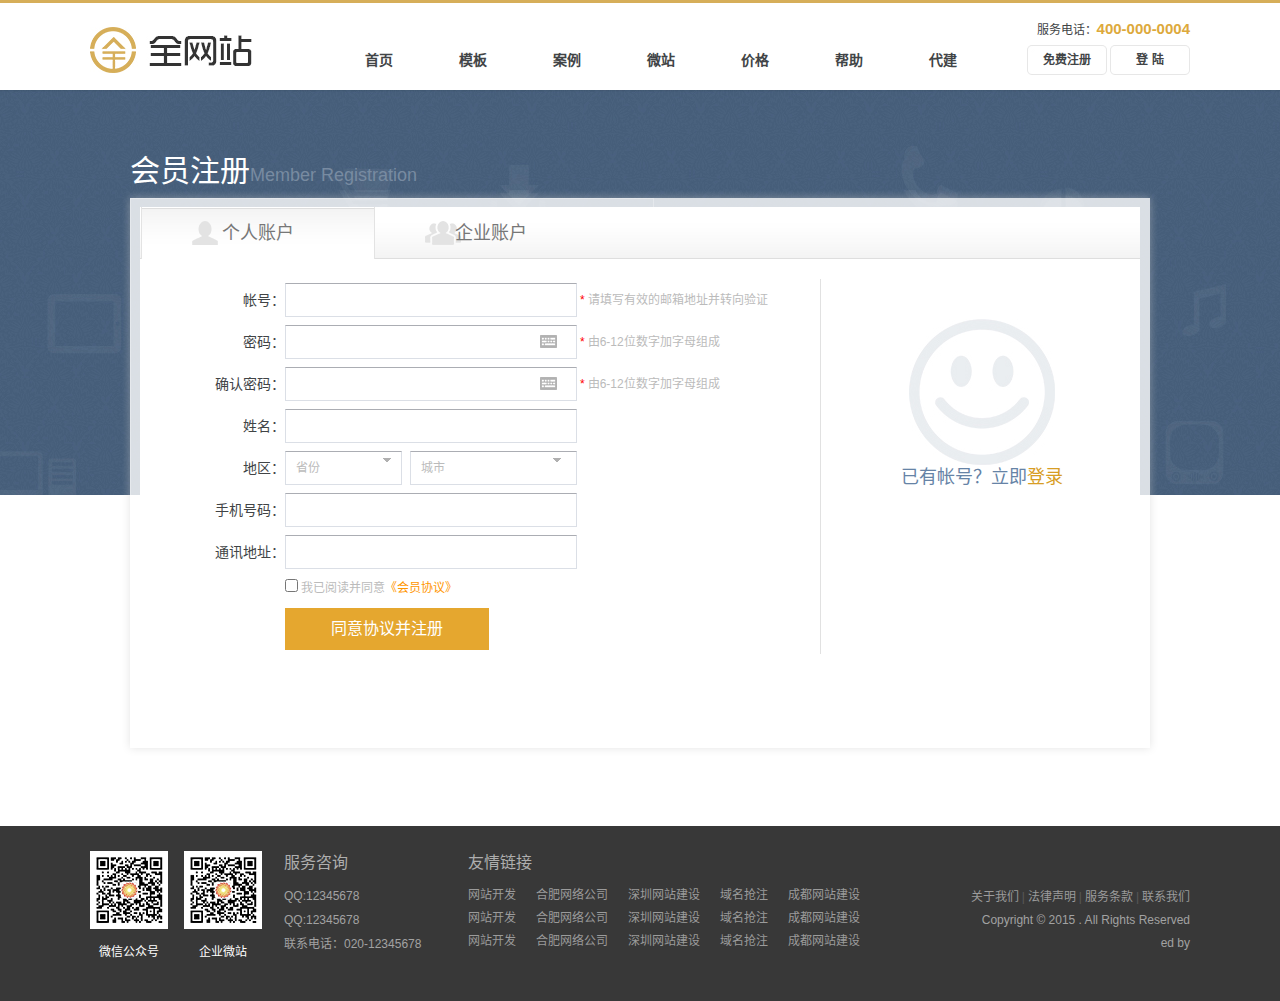
<file: src/main/webapp/register.html>
<!DOCTYPE html>
<html lang="zh-cn">
<head>
<meta charset="utf-8">

<meta http-equiv="X-UA-Compatible" content="IE=edge,chrome=1" />
<meta name="Author" content="">
<meta content=" " name="">
<title>自助建站</title>
<link rel="stylesheet" type="text/css" href="css/css_whir.css"/>
<script type="text/javascript" src="scripts/jquery-1.9.1.min.js"></script>
<!--[if lte IE 9]>
  <script type="text/javascript" src="scripts/html5shiv.v3.72.min.js"></script>
<![endif]-->
<script type="text/javascript">
   var navID = "0";
</script>
</head>

<body>
<!--top-->
<header class="top_bg">
	<section class="top">
    	<div class="logo"><a href="index.html"><img src="images/LOGO.jpg" width="162" height="46" /></a></div>
        <div class="top_tel">服务电话：<b>400-000-0004</b></div>
        <div class="top_login"><a href="register.html">免费注册</a> <a href="login.html">登 陆</a></div>
        <nav class="mainnav">
            <ul>
                <li id="nav1"><a class="nav" href="index.html">首页</a></li>
                <li id="nav2"><a class="nav" href="template.html">模板</a></li>
                <li id="nav3"><a class="nav" href="case.html">案例</a></li>
                <li id="nav4"><a class="nav" href="micro.html">微站</a></li>
                <li id="nav5"><a class="nav" href="price.html">价格</a></li>
                <li id="nav6"><a class="nav" href="help.html">帮助</a></li>
                <li id="nav7"><a class="nav" href="#">代建</a></li>
            </ul>
            <div class="clear"></div>
        </nav>
    </section>
</header>
<script type="text/javascript">
   //导航选中
    $("#nav" + navID).addClass("onnav");
</script><!--top End-->

<aside class="register_ban"></aside>
<section class="contain register">
	<div class="register_t"><span class="span"><a href="register.html" class="a1">个人账户</a></span><span><a href="register_2.html" class="a2">企业账户</a></span></div>
    <div class="c">
    <div class="title">会员注册<span>Member Registration</span></div>
        <div class="l">
            <table class="table" cellpadding="0" cellspacing="0">
                <tr>
                    <td class="td1">帐号：</td>
                    <td class="td2"><input type="text" class="text"><em class="red">*</em>请填写有效的邮箱地址并转向验证</td>
                </tr>
                <tr>
                    <td class="td1">密码：</td>
                    <td class="td2"><input type="text" class="text"><div class="jp"></div><em class="red">*</em>由6-12位数字加字母组成</td>
                </tr>
                <tr>
                    <td class="td1">确认密码：</td>
                    <td class="td2"><input type="text" class="text"><div class="jp"></div><em class="red">*</em>由6-12位数字加字母组成</td>
                </tr>
                <tr>
                    <td class="td1">姓名：</td>
                    <td class="td2"><input type="text" class="text"></td>
                </tr>
                <tr>
                    <td class="td1">地区：</td>
                    <td class="td2">
                    	<div class="select text">
                        	<span>省份</span>
                            <dl>
                            	<dt>广东</dt>
                                <dt>北京</dt>
                            </dl>
                        </div>
                    	<div class="select select2 text">
                        	<span>城市</span>
                            <dl>
                            	<dt>广州</dt>
                                <dt>惠州</dt>
                            </dl>
                        </div>
                    </td>
                </tr>
                <tr>
                    <td class="td1">手机号码：</td>
                  <td class="td2"><input type="text" class="text"></td>
                </tr>
                <tr>
                    <td class="td1">通讯地址：</td>
                  <td class="td2"><input type="text" class="text"></td>
                </tr>
                <tr>
                    <td class="td1"></td>
                  <td class="td2"><label><input type="checkbox"> 我已阅读并同意</label><a href="#" class="hyxy">《会员协议》</a></td>
                </tr>
                <tr>
                    <td class="td1"></td>
                    <td class="td2"><input type="button" value="同意协议并注册" class="tyxy"></td>
                </tr>
            </table>
        </div>
        <div class="r">
        	<img src="images/yyzh_03.jpg" width="146" height="147"><br>已有帐号？立即<a href="#">登录</a>
        </div>
  </div>
</section>
<section class="zccg">
	<div class="c">
    	请在<span class="color">72小时</span>内点击邮件中链接完成注册。<br><span class="size">邮件已经发送到您的邮箱enter@sina.com</span>
        <p>没有收到邮件？请检查你的垃圾箱或广告箱，邮箱有可能被误认为垃圾或广告邮件；或选择重发激活邮件。</p>
        <div class="div"><input type="button" value="查看邮件"><input type="button" value="重新发送"></div>
    </div>
</section>

<!--bottom-->
<footer class="bottom_bg">
	<section class="bottom">
    	<div class="l">
        	<div class="c1">
            	<ul>
                	<li><img src="uploadfiles/ewm_03.jpg" width="78" height="78" /><p>微信公众号</p></li>
                	<li><img src="uploadfiles/ewm_03.jpg" width="78" height="78" /><p>企业微站</p></li>
                </ul>
            </div>
            <div class="c2">
            	<div class="t">服务咨询</div>
                <div class="div">QQ:12345678 <br />
QQ:12345678 <br />
联系电话：020-12345678</div>
            </div>
            <div class="c3">
            	<div class="t">友情链接</div>
                <ul>
                	<li><a href="#">网站开发</a></li>
                	<li><a href="#">合肥网络公司</a></li>
                	<li><a href="#">深圳网站建设</a></li>
                	<li><a href="#">域名抢注</a></li>
                	<li><a href="#">成都网站建设</a></li>
                	<li><a href="#">网站开发</a></li>
                	<li><a href="#">合肥网络公司</a></li>
                	<li><a href="#">深圳网站建设</a></li>
                	<li><a href="#">域名抢注</a></li>
                	<li><a href="#">成都网站建设</a></li>
                	<li><a href="#">网站开发</a></li>
                	<li><a href="#">合肥网络公司</a></li>
                	<li><a href="#">深圳网站建设</a></li>
                	<li><a href="#">域名抢注</a></li>
                	<li><a href="#">成都网站建设</a></li>
                </ul>
            </div>
        </div>
        <div class="copyright"><a href="#" target="_blank">关于我们</a><em>|</em><a href="#" target="_blank">法律声明</a><em>|</em><a href="#" target="_blank">服务条款</a><em>|</em><a href="#" target="_blank">联系我们</a><br />Copyright © 2015  . All Rights Reserved<br /><script type="text/javascript">
var cnzz_protocol = (("https:" == document.location.protocol) ? " https://" : " http://");document.write(unescape("%3Cspan id='cnzz_stat_icon_5084201'%3E%3C/span%3E%3Cscript src='" + cnzz_protocol + "v1.cnzz.com/stat.php%3Fid%3D5084201%26show%3Dpic' type='text/javascript'%3E%3C/script%3E"));
</script>ed by </div>
		<div class="clear"></div>
    </section>
</footer>

<script type="text/javascript">
//整站无图处理
jQuery.each(jQuery("img"), function (i, n) { jQuery(n).error(function () { n.src = 'uploadfiles/nopic.jpg'; }); n.src = n.src; });
</script><!--bottom End-->
<script type="text/javascript">
	$(".select").each(function(){
		$(this).find("span").click(function(){
			var _block=$(this).siblings("dl").css("display");
			if(_block=="none"){
				$(this).siblings().show();
			}else{
				$(this).siblings().hide();
			}
		})
		$(this).find("dt").click(function(){
			var _txt=$(this).text();
			$(this).parent().hide().siblings().text(_txt);
		})
		$(this).mouseleave(function(){
			$(this).find("dl").hide();
		})
	})
</script>
</body>
</html>
</file>
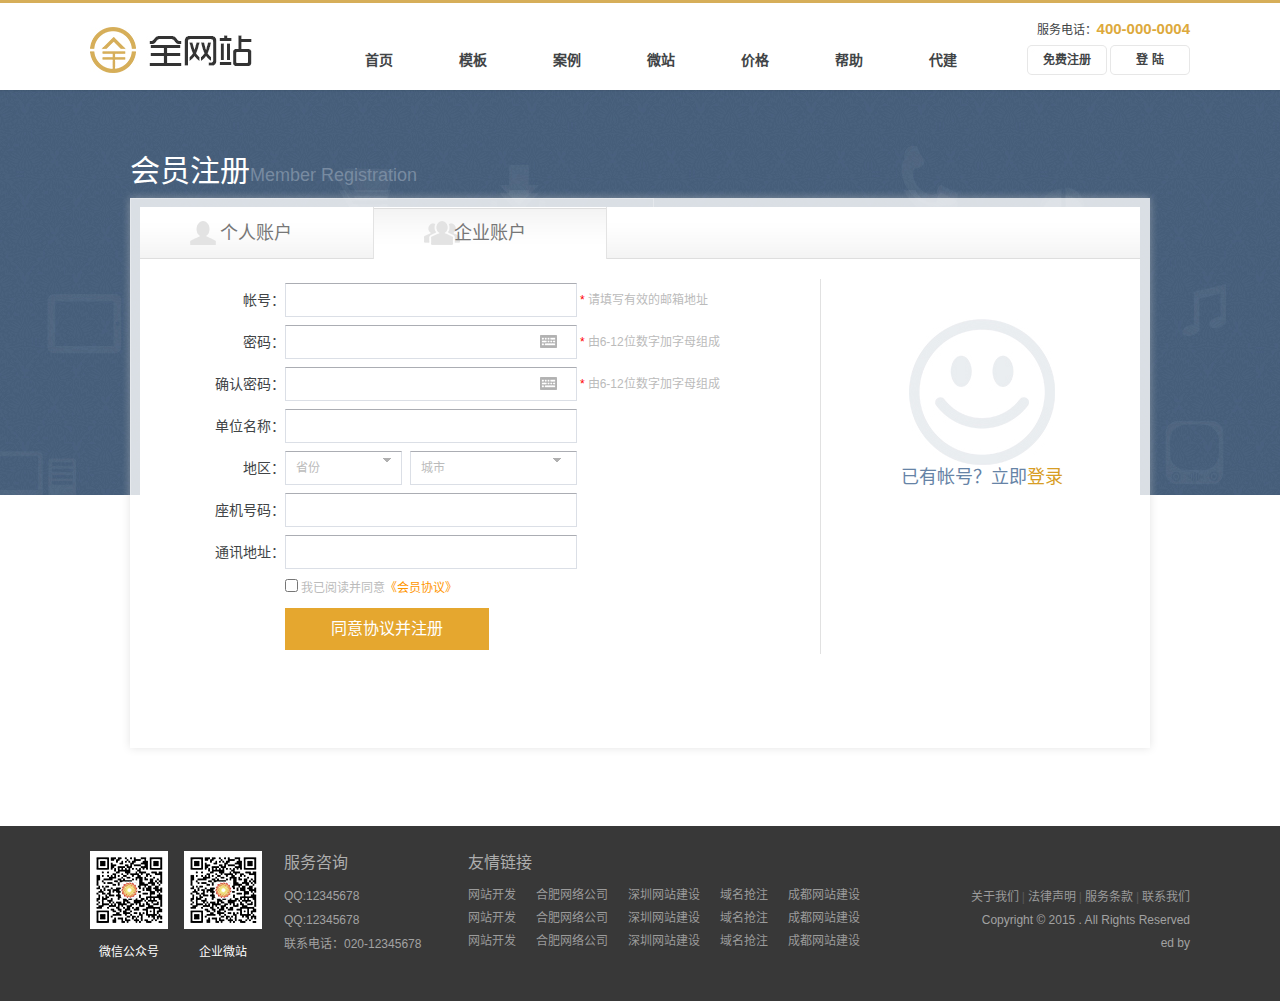
<file: src/main/webapp/register_2.html>
<!DOCTYPE html>
<html lang="zh-cn">
<head>
<meta charset="utf-8">

<meta http-equiv="X-UA-Compatible" content="IE=edge,chrome=1" />
<meta name="Author" content="">
<meta content=" " name="">
<title>自助建站</title>
<link rel="stylesheet" type="text/css" href="css/css_whir.css"/>
<script type="text/javascript" src="scripts/jquery-1.9.1.min.js"></script>
<!--[if lte IE 9]>
  <script type="text/javascript" src="scripts/html5shiv.v3.72.min.js"></script>
<![endif]-->
<script type="text/javascript">
   var navID = "0";
</script>
</head>

<body>
<!--top-->
<header class="top_bg">
	<section class="top">
    	<div class="logo"><a href="index.html"><img src="images/LOGO.jpg" width="162" height="46" /></a></div>
        <div class="top_tel">服务电话：<b>400-000-0004</b></div>
        <div class="top_login"><a href="register.html">免费注册</a> <a href="login.html">登 陆</a></div>
        <nav class="mainnav">
            <ul>
                <li id="nav1"><a class="nav" href="index.html">首页</a></li>
                <li id="nav2"><a class="nav" href="template.html">模板</a></li>
                <li id="nav3"><a class="nav" href="case.html">案例</a></li>
                <li id="nav4"><a class="nav" href="micro.html">微站</a></li>
                <li id="nav5"><a class="nav" href="price.html">价格</a></li>
                <li id="nav6"><a class="nav" href="help.html">帮助</a></li>
                <li id="nav7"><a class="nav" href="#">代建</a></li>
            </ul>
            <div class="clear"></div>
        </nav>
    </section>
</header>
<script type="text/javascript">
   //导航选中
    $("#nav" + navID).addClass("onnav");
</script><!--top End-->

<aside class="register_ban"></aside>
<section class="contain register">
	<div class="register_t"><span><a href="register.html" class="a1">个人账户</a></span><span class="span"><a href="register_2.html" class="a2">企业账户</a></span></div>
    <div class="c">
    <div class="title">会员注册<span>Member Registration</span></div>
        <div class="l">
            <table class="table" cellpadding="0" cellspacing="0">
                <tr>
                    <td class="td1">帐号：</td>
                    <td class="td2"><input type="text" class="text"><em class="red">*</em>请填写有效的邮箱地址</td>
                </tr>
                <tr>
                    <td class="td1">密码：</td>
                    <td class="td2"><input type="text" class="text"><div class="jp"></div><em class="red">*</em>由6-12位数字加字母组成</td>
                </tr>
                <tr>
                    <td class="td1">确认密码：</td>
                    <td class="td2"><input type="text" class="text"><div class="jp"></div><em class="red">*</em>由6-12位数字加字母组成</td>
                </tr>
                <tr>
                    <td class="td1">单位名称：</td>
                    <td class="td2"><input type="text" class="text"></td>
                </tr>
                <tr>
                    <td class="td1">地区：</td>
                    <td class="td2">
                    	<div class="select text">
                        	<span>省份</span>
                            <dl>
                            	<dt>广东</dt>
                                <dt>北京</dt>
                            </dl>
                        </div>
                    	<div class="select select2 text">
                        	<span>城市</span>
                            <dl>
                            	<dt>广州</dt>
                                <dt>惠州</dt>
                            </dl>
                        </div>
                    </td>
                </tr>
                <tr>
                    <td class="td1">座机号码：</td>
                  <td class="td2"><input type="text" class="text"></td>
                </tr>
                <tr>
                    <td class="td1">通讯地址：</td>
                  <td class="td2"><input type="text" class="text"></td>
                </tr>
                <tr>
                    <td class="td1"></td>
                  <td class="td2"><label><input type="checkbox"> 我已阅读并同意</label><a href="#" class="hyxy">《会员协议》</a></td>
                </tr>
                <tr>
                    <td class="td1"></td>
                    <td class="td2"><input type="button" value="同意协议并注册" class="tyxy"></td>
                </tr>
            </table>
        </div>
        <div class="r">
        	<img src="images/yyzh_03.jpg" width="146" height="147"><br>已有帐号？立即<a href="#">登录</a>
        </div>
  </div>
</section>
<section class="zccg">
	<div class="c">
    	请在<span class="color">72小时</span>内点击邮件中链接完成注册。<br><span class="size">邮件已经发送到您的邮箱enter@sina.com</span>
        <p>没有收到邮件？请检查你的垃圾箱或广告箱，邮箱有可能被误认为垃圾或广告邮件；或选择重发激活邮件。</p>
        <div class="div"><input type="button" value="查看邮件"><input type="button" value="重新发送"></div>
    </div>
</section>

<!--bottom-->
<footer class="bottom_bg">
	<section class="bottom">
    	<div class="l">
        	<div class="c1">
            	<ul>
                	<li><img src="uploadfiles/ewm_03.jpg" width="78" height="78" /><p>微信公众号</p></li>
                	<li><img src="uploadfiles/ewm_03.jpg" width="78" height="78" /><p>企业微站</p></li>
                </ul>
            </div>
            <div class="c2">
            	<div class="t">服务咨询</div>
                <div class="div">QQ:12345678 <br />
QQ:12345678 <br />
联系电话：020-12345678</div>
            </div>
            <div class="c3">
            	<div class="t">友情链接</div>
                <ul>
                	<li><a href="#">网站开发</a></li>
                	<li><a href="#">合肥网络公司</a></li>
                	<li><a href="#">深圳网站建设</a></li>
                	<li><a href="#">域名抢注</a></li>
                	<li><a href="#">成都网站建设</a></li>
                	<li><a href="#">网站开发</a></li>
                	<li><a href="#">合肥网络公司</a></li>
                	<li><a href="#">深圳网站建设</a></li>
                	<li><a href="#">域名抢注</a></li>
                	<li><a href="#">成都网站建设</a></li>
                	<li><a href="#">网站开发</a></li>
                	<li><a href="#">合肥网络公司</a></li>
                	<li><a href="#">深圳网站建设</a></li>
                	<li><a href="#">域名抢注</a></li>
                	<li><a href="#">成都网站建设</a></li>
                </ul>
            </div>
        </div>
        <div class="copyright"><a href="#" target="_blank">关于我们</a><em>|</em><a href="#" target="_blank">法律声明</a><em>|</em><a href="#" target="_blank">服务条款</a><em>|</em><a href="#" target="_blank">联系我们</a><br />Copyright © 2015  . All Rights Reserved<br /><script type="text/javascript">
var cnzz_protocol = (("https:" == document.location.protocol) ? " https://" : " http://");document.write(unescape("%3Cspan id='cnzz_stat_icon_5084201'%3E%3C/span%3E%3Cscript src='" + cnzz_protocol + "v1.cnzz.com/stat.php%3Fid%3D5084201%26show%3Dpic' type='text/javascript'%3E%3C/script%3E"));
</script>ed by </div>
		<div class="clear"></div>
    </section>
</footer>

<script type="text/javascript">
//整站无图处理
jQuery.each(jQuery("img"), function (i, n) { jQuery(n).error(function () { n.src = 'uploadfiles/nopic.jpg'; }); n.src = n.src; });
</script><!--bottom End-->
<script type="text/javascript">
	$(".select").each(function(){
		$(this).find("span").click(function(){
			var _block=$(this).siblings("dl").css("display");
			if(_block=="none"){
				$(this).siblings().show();
			}else{
				$(this).siblings().hide();
			}
		})
		$(this).find("dt").click(function(){
			var _txt=$(this).text();
			$(this).parent().hide().siblings().text(_txt);
		})
		$(this).mouseleave(function(){
			$(this).find("dl").hide();
		})
	})
</script>
</body>
</html>
</file>
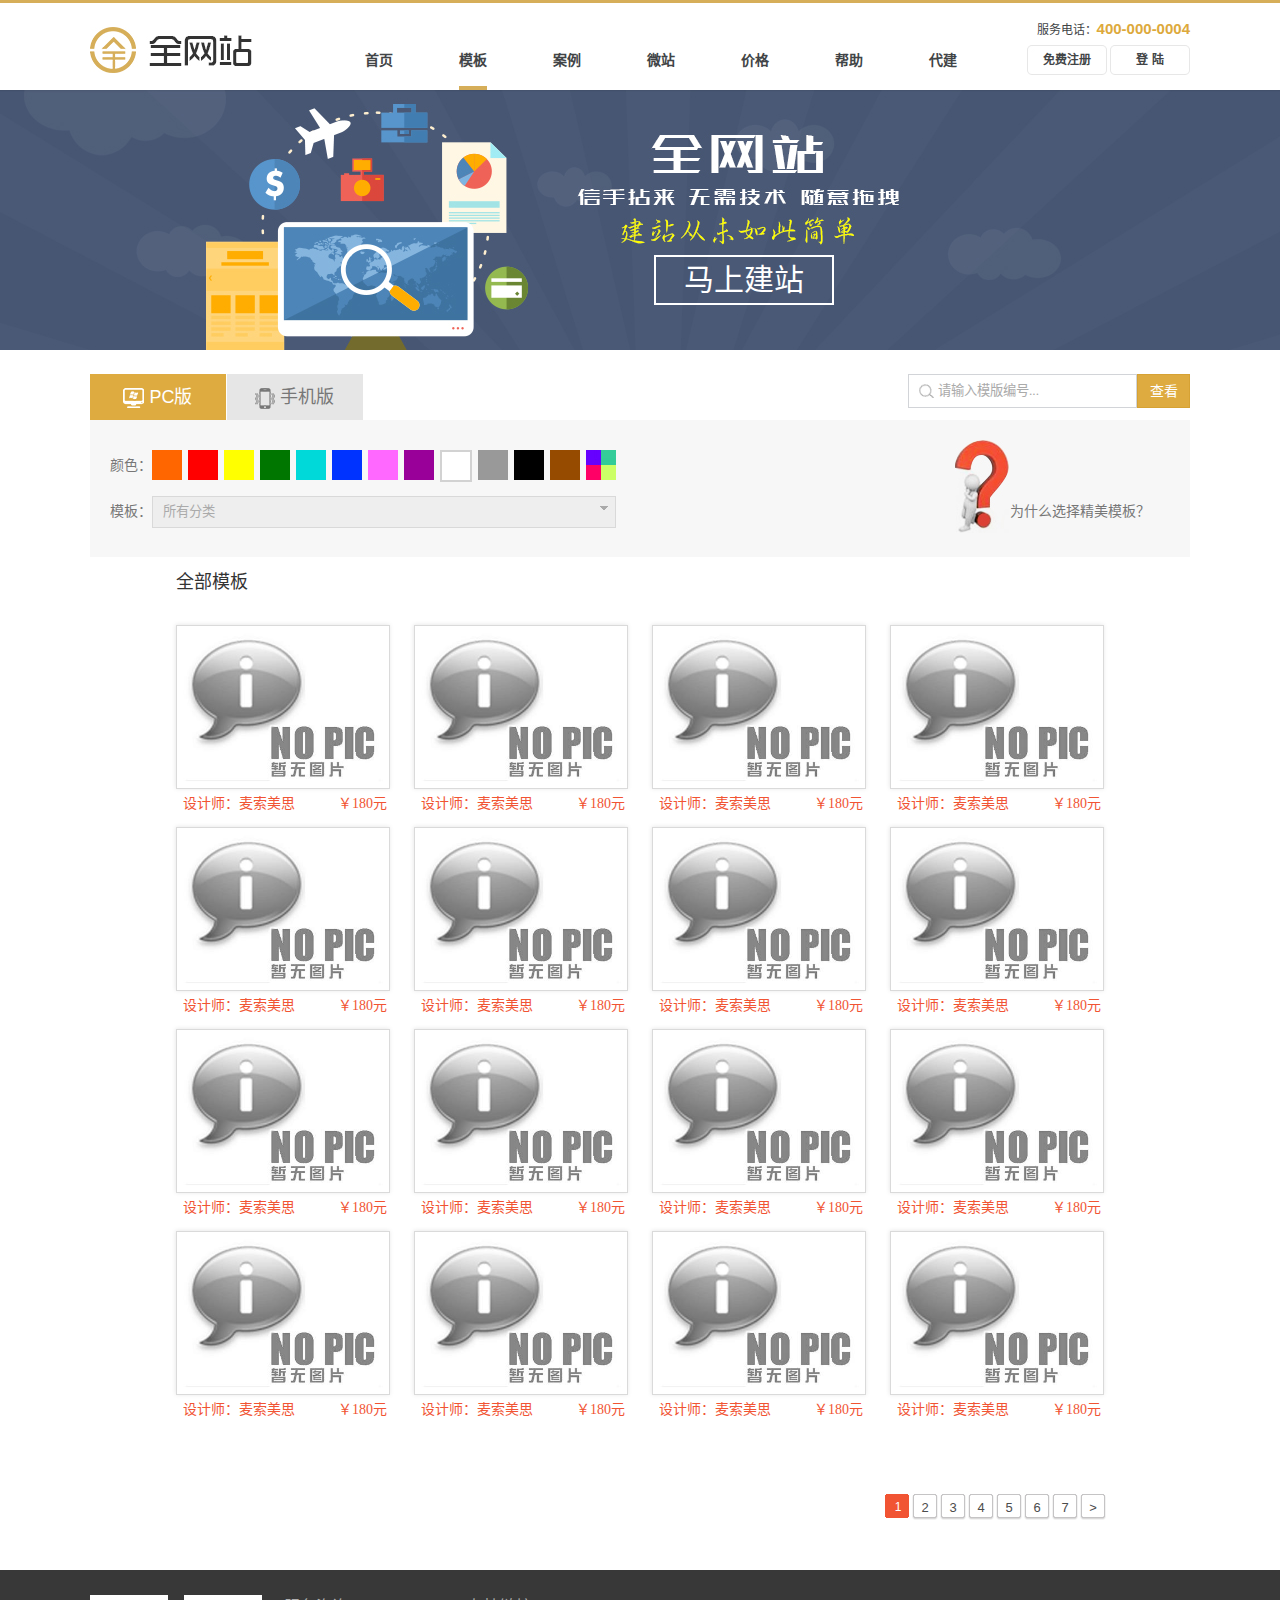
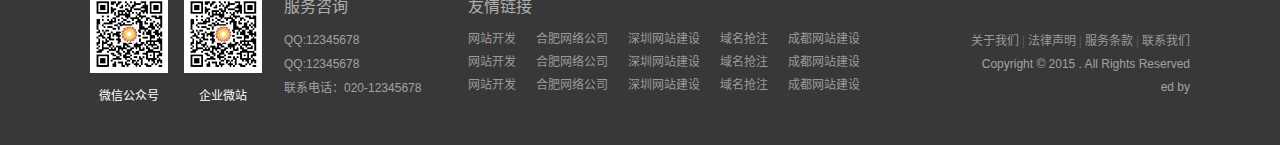
<file: src/main/webapp/template.html>
<!DOCTYPE html>
<html lang="zh-cn">
<head>
<meta charset="utf-8">

<meta http-equiv="X-UA-Compatible" content="IE=edge,chrome=1" />
<meta name="Author" content="">
<meta content=" " name="">
<title>自助建站</title>
<link rel="stylesheet" type="text/css" href="css/css_whir.css"/>
<script type="text/javascript" src="scripts/jquery-1.9.1.min.js"></script>
<!--[if lte IE 9]>
  <script type="text/javascript" src="scripts/html5shiv.v3.72.min.js"></script>
<![endif]-->
<script type="text/javascript">
   var navID = "2";
</script>
<style type="text/css">
	.banner{ background:url(uploadfiles/template_ban_02.jpg) no-repeat center top;}
</style>
</head>

<body>
<!--top-->
<header class="top_bg">
	<section class="top">
    	<div class="logo"><a href="index.html"><img src="images/LOGO.jpg" width="162" height="46" /></a></div>
        <div class="top_tel">服务电话：<b>400-000-0004</b></div>
        <div class="top_login"><a href="register.html">免费注册</a> <a href="login.html">登 陆</a></div>
        <nav class="mainnav">
            <ul>
                <li id="nav1"><a class="nav" href="index.html">首页</a></li>
                <li id="nav2"><a class="nav" href="template.html">模板</a></li>
                <li id="nav3"><a class="nav" href="case.html">案例</a></li>
                <li id="nav4"><a class="nav" href="micro.html">微站</a></li>
                <li id="nav5"><a class="nav" href="price.html">价格</a></li>
                <li id="nav6"><a class="nav" href="help.html">帮助</a></li>
                <li id="nav7"><a class="nav" href="#">代建</a></li>
            </ul>
            <div class="clear"></div>
        </nav>
    </section>
</header>
<script type="text/javascript">
   //导航选中
    $("#nav" + navID).addClass("onnav");
</script><!--top End-->

<aside class="banner"><div><a href="#">马上建站</a></div></aside>

<section class="contain">
    <div class="template">
      	<div class="tab"><div class="search"><input type="text" class="text" value="请输入模版编号..." onblur="if(this.value=='')this.value='请输入模版编号...';" onfocus="if(this.value=='请输入模版编号...')this.value='';"><a href="javascript:void(0)">查看</a></div><span class="span"><img src="images/hover_1_03.png"><img src="images/hover_1_hover.png" class="img"> PC版</span><span><img src="images/hover_2_03.png"><img src="images/hover_2_hover.png" class="img"> 手机版</span></div>
        <div class="color">
        	<div class="c">
            	<div class="txt">为什么选择精美模板？</div>
            	<ul>
                	<li>
                    	<span>颜色：</span><i class="i1"></i><i class="i2"></i><i class="i3"></i><i class="i4"></i><i class="i5"></i><i class="i6"></i><i class="i7"></i><i class="i8"></i><i class="i9"></i><i class="i10"></i><i class="i11"></i><i class="i12"></i><i class="i13"></i>
                        <div class="clear"></div>
                    </li>
                    <li>
                    	<span>模板：</span>
                        <input type="text" class="text" value="所有分类">
                        <div class="i"></div>
                        <div class="clear"></div>
                    	<div class="slidedown">
                        	<div class="l">
                            	<div class="t">通用模板</div>
                                <div class="clear"></div>
                                <dl>
                                	<dt><a href="#">所有模板</a></dt>
                                	<dt><a href="#">电脑<em>(12)</em></a></dt>
                                    <dt><a href="#">礼品、工艺品<em>(15)</em></a></dt>
                                    <dt><a href="#">橡胶、塑料制品<em>(4)</em></a></dt>
                                	<dt><a href="#">网店<em>(13)</em></a></dt>
                                	<dt><a href="#">文化<em>(12)</em></a></dt>
                                    <dt><a href="#">眼镜<em>(7)</em></a></dt>
                                    <dt><a href="#">学校<em>(12)</em></a></dt>
                                	<dt><a href="#">网店<em>(13)</em></a></dt>
                                	<dt><a href="#">文化<em>(12)</em></a></dt>
                                    <dt><a href="#">眼镜<em>(7)</em></a></dt>
                                    <dt><a href="#">学校<em>(12)</em></a></dt>
                                	<dt><a href="#">网店<em>(13)</em></a></dt>
                                	<dt><a href="#">文化<em>(12)</em></a></dt>
                                    <dt><a href="#">眼镜<em>(7)</em></a></dt>
                                    <dt><a href="#">学校<em>(12)</em></a></dt>
                                	<dt><a href="#">网店<em>(13)</em></a></dt>
                                	<dt><a href="#">文化<em>(12)</em></a></dt>
                                    <dt><a href="#">眼镜<em>(7)</em></a></dt>
                                    <dt><a href="#">学校<em>(12)</em></a></dt>
                                	<dt><a href="#">网店<em>(13)</em></a></dt>
                                	<dt><a href="#">文化<em>(12)</em></a></dt>
                                    <dt><a href="#">眼镜<em>(7)</em></a></dt>
                                    <dt><a href="#">学校<em>(12)</em></a></dt>
                                	<dt><a href="#">网店<em>(13)</em></a></dt>
                                	<dt><a href="#">文化<em>(12)</em></a></dt>
                                    <dt><a href="#">眼镜<em>(7)</em></a></dt>
                                    <dt><a href="#">学校<em>(12)</em></a></dt>
                                	<dt><a href="#">网店<em>(13)</em></a></dt>
                                	<dt><a href="#">文化<em>(12)</em></a></dt>
                                    <dt><a href="#">眼镜<em>(7)</em></a></dt>
                                    <dt><a href="#">学校<em>(12)</em></a></dt>
                                	<dt><a href="#">网店<em>(13)</em></a></dt>
                                	<dt><a href="#">文化<em>(12)</em></a></dt>
                                    <dt><a href="#">眼镜<em>(7)</em></a></dt>
                                    <dt><a href="#">学校<em>(12)</em></a></dt>
                                	<dt><a href="#">网店<em>(13)</em></a></dt>
                                	<dt><a href="#">文化<em>(12)</em></a></dt>
                                    <dt><a href="#">眼镜<em>(7)</em></a></dt>
                                    <dt><a href="#">学校<em>(12)</em></a></dt>
                                	<dt><a href="#">网店<em>(13)</em></a></dt>
                                	<dt><a href="#">文化<em>(12)</em></a></dt>
                                    <dt><a href="#">眼镜<em>(7)</em></a></dt>
                                    <dt><a href="#">学校<em>(12)</em></a></dt>
                                	<dt><a href="#">网店<em>(13)</em></a></dt>
                                	<dt><a href="#">文化<em>(12)</em></a></dt>
                                    <dt><a href="#">眼镜<em>(7)</em></a></dt>
                                    <dt><a href="#">学校<em>(12)</em></a></dt>
                                	<dt><a href="#">网店<em>(13)</em></a></dt>
                                	<dt><a href="#">文化<em>(12)</em></a></dt>
                                    <dt><a href="#">眼镜<em>(7)</em></a></dt>
                                    <dt><a href="#">学校<em>(12)</em></a></dt>
                                	<dt><a href="#">网店<em>(13)</em></a></dt>
                                	<dt><a href="#">文化<em>(12)</em></a></dt>
                                    <dt><a href="#">眼镜<em>(7)</em></a></dt>
                                    <dt><a href="#">学校<em>(12)</em></a></dt>
                                	<dt><a href="#">网店<em>(13)</em></a></dt>
                                	<dt><a href="#">文化<em>(12)</em></a></dt>
                                    <dt><a href="#">眼镜<em>(7)</em></a></dt>
                                    <dt><a href="#">学校<em>(12)</em></a></dt>
                                </dl>
                            </div>
                          <div class="r">
                            	<div class="t">精美模板</div>
                                <div class="clear"></div>
                                <img src="images/jmmb_03.jpg" width="291" height="284">
                            </div>
                        </div>
                    </li>
                </ul>
            </div>
        </div>
        <div id="alltemplate">
        	<h3 class="h3">全部模板</h3>
            <ul>
            	<li><img alt="建站模板" src="http://screenshots.websiteonline.cn/screenshots/industrial-53-a.jpg"><span style="display: none;">模版号:5313<a target="_blank&quot;" href="/website/choose.aspx?tpl_domain=http://industrial-53.view.sitestar.cn&amp;tpl_id=5313&amp;user_level=2&amp;tpl_level=2">预览</a></span><div class="tempinfo" style="margin-top: 12px;"></div><div class="temprc" style="margin-top: 12px; margin-left: 0px; width: 204px; overflow: hidden;">￥<p style="float:left;">设计师：麦索美思</p><p style="float:right;">180元</p></div></li>
            	<li><img alt="建站模板" src="http://screenshots.websiteonline.cn/screenshots/industrial-53-a.jpg"><span style="display: none;">模版号:5313<a target="_blank&quot;" href="/website/choose.aspx?tpl_domain=http://industrial-53.view.sitestar.cn&amp;tpl_id=5313&amp;user_level=2&amp;tpl_level=2">预览</a></span><div class="tempinfo" style="margin-top: 12px;"></div><div class="temprc" style="margin-top: 12px; margin-left: 0px; width: 204px; overflow: hidden;">￥<p style="float:left;">设计师：麦索美思</p><p style="float:right;">180元</p></div></li>
            	<li><img alt="建站模板" src="http://screenshots.websiteonline.cn/screenshots/industrial-53-a.jpg"><span style="display: none;">模版号:5313<a target="_blank&quot;" href="/website/choose.aspx?tpl_domain=http://industrial-53.view.sitestar.cn&amp;tpl_id=5313&amp;user_level=2&amp;tpl_level=2">预览</a></span><div class="tempinfo" style="margin-top: 12px;"></div><div class="temprc" style="margin-top: 12px; margin-left: 0px; width: 204px; overflow: hidden;">￥<p style="float:left;">设计师：麦索美思</p><p style="float:right;">180元</p></div></li>
            	<li><img alt="建站模板" src="http://screenshots.websiteonline.cn/screenshots/industrial-53-a.jpg"><span style="display: none;">模版号:5313<a target="_blank&quot;" href="/website/choose.aspx?tpl_domain=http://industrial-53.view.sitestar.cn&amp;tpl_id=5313&amp;user_level=2&amp;tpl_level=2">预览</a></span><div class="tempinfo" style="margin-top: 12px;"></div><div class="temprc" style="margin-top: 12px; margin-left: 0px; width: 204px; overflow: hidden;">￥<p style="float:left;">设计师：麦索美思</p><p style="float:right;">180元</p></div></li>
            	<li><img alt="建站模板" src="http://screenshots.websiteonline.cn/screenshots/industrial-53-a.jpg"><span style="display: none;">模版号:5313<a target="_blank&quot;" href="/website/choose.aspx?tpl_domain=http://industrial-53.view.sitestar.cn&amp;tpl_id=5313&amp;user_level=2&amp;tpl_level=2">预览</a></span><div class="tempinfo" style="margin-top: 12px;"></div><div class="temprc" style="margin-top: 12px; margin-left: 0px; width: 204px; overflow: hidden;">￥<p style="float:left;">设计师：麦索美思</p><p style="float:right;">180元</p></div></li>
            	<li><img alt="建站模板" src="http://screenshots.websiteonline.cn/screenshots/industrial-53-a.jpg"><span style="display: none;">模版号:5313<a target="_blank&quot;" href="/website/choose.aspx?tpl_domain=http://industrial-53.view.sitestar.cn&amp;tpl_id=5313&amp;user_level=2&amp;tpl_level=2">预览</a></span><div class="tempinfo" style="margin-top: 12px;"></div><div class="temprc" style="margin-top: 12px; margin-left: 0px; width: 204px; overflow: hidden;">￥<p style="float:left;">设计师：麦索美思</p><p style="float:right;">180元</p></div></li>
            	<li><img alt="建站模板" src="http://screenshots.websiteonline.cn/screenshots/industrial-53-a.jpg"><span style="display: none;">模版号:5313<a target="_blank&quot;" href="/website/choose.aspx?tpl_domain=http://industrial-53.view.sitestar.cn&amp;tpl_id=5313&amp;user_level=2&amp;tpl_level=2">预览</a></span><div class="tempinfo" style="margin-top: 12px;"></div><div class="temprc" style="margin-top: 12px; margin-left: 0px; width: 204px; overflow: hidden;">￥<p style="float:left;">设计师：麦索美思</p><p style="float:right;">180元</p></div></li>
            	<li><img alt="建站模板" src="http://screenshots.websiteonline.cn/screenshots/industrial-53-a.jpg"><span style="display: none;">模版号:5313<a target="_blank&quot;" href="/website/choose.aspx?tpl_domain=http://industrial-53.view.sitestar.cn&amp;tpl_id=5313&amp;user_level=2&amp;tpl_level=2">预览</a></span><div class="tempinfo" style="margin-top: 12px;"></div><div class="temprc" style="margin-top: 12px; margin-left: 0px; width: 204px; overflow: hidden;">￥<p style="float:left;">设计师：麦索美思</p><p style="float:right;">180元</p></div></li>
            	<li><img alt="建站模板" src="http://screenshots.websiteonline.cn/screenshots/industrial-53-a.jpg"><span style="display: none;">模版号:5313<a target="_blank&quot;" href="/website/choose.aspx?tpl_domain=http://industrial-53.view.sitestar.cn&amp;tpl_id=5313&amp;user_level=2&amp;tpl_level=2">预览</a></span><div class="tempinfo" style="margin-top: 12px;"></div><div class="temprc" style="margin-top: 12px; margin-left: 0px; width: 204px; overflow: hidden;">￥<p style="float:left;">设计师：麦索美思</p><p style="float:right;">180元</p></div></li>
            	<li><img alt="建站模板" src="http://screenshots.websiteonline.cn/screenshots/industrial-53-a.jpg"><span style="display: none;">模版号:5313<a target="_blank&quot;" href="/website/choose.aspx?tpl_domain=http://industrial-53.view.sitestar.cn&amp;tpl_id=5313&amp;user_level=2&amp;tpl_level=2">预览</a></span><div class="tempinfo" style="margin-top: 12px;"></div><div class="temprc" style="margin-top: 12px; margin-left: 0px; width: 204px; overflow: hidden;">￥<p style="float:left;">设计师：麦索美思</p><p style="float:right;">180元</p></div></li>
            	<li><img alt="建站模板" src="http://screenshots.websiteonline.cn/screenshots/industrial-53-a.jpg"><span style="display: none;">模版号:5313<a target="_blank&quot;" href="/website/choose.aspx?tpl_domain=http://industrial-53.view.sitestar.cn&amp;tpl_id=5313&amp;user_level=2&amp;tpl_level=2">预览</a></span><div class="tempinfo" style="margin-top: 12px;"></div><div class="temprc" style="margin-top: 12px; margin-left: 0px; width: 204px; overflow: hidden;">￥<p style="float:left;">设计师：麦索美思</p><p style="float:right;">180元</p></div></li>
            	<li><img alt="建站模板" src="http://screenshots.websiteonline.cn/screenshots/industrial-53-a.jpg"><span style="display: none;">模版号:5313<a target="_blank&quot;" href="/website/choose.aspx?tpl_domain=http://industrial-53.view.sitestar.cn&amp;tpl_id=5313&amp;user_level=2&amp;tpl_level=2">预览</a></span><div class="tempinfo" style="margin-top: 12px;"></div><div class="temprc" style="margin-top: 12px; margin-left: 0px; width: 204px; overflow: hidden;">￥<p style="float:left;">设计师：麦索美思</p><p style="float:right;">180元</p></div></li>
            	<li><img alt="建站模板" src="http://screenshots.websiteonline.cn/screenshots/industrial-53-a.jpg"><span style="display: none;">模版号:5313<a target="_blank&quot;" href="/website/choose.aspx?tpl_domain=http://industrial-53.view.sitestar.cn&amp;tpl_id=5313&amp;user_level=2&amp;tpl_level=2">预览</a></span><div class="tempinfo" style="margin-top: 12px;"></div><div class="temprc" style="margin-top: 12px; margin-left: 0px; width: 204px; overflow: hidden;">￥<p style="float:left;">设计师：麦索美思</p><p style="float:right;">180元</p></div></li>
            	<li><img alt="建站模板" src="http://screenshots.websiteonline.cn/screenshots/industrial-53-a.jpg"><span style="display: none;">模版号:5313<a target="_blank&quot;" href="/website/choose.aspx?tpl_domain=http://industrial-53.view.sitestar.cn&amp;tpl_id=5313&amp;user_level=2&amp;tpl_level=2">预览</a></span><div class="tempinfo" style="margin-top: 12px;"></div><div class="temprc" style="margin-top: 12px; margin-left: 0px; width: 204px; overflow: hidden;">￥<p style="float:left;">设计师：麦索美思</p><p style="float:right;">180元</p></div></li>
            	<li><img alt="建站模板" src="http://screenshots.websiteonline.cn/screenshots/industrial-53-a.jpg"><span style="display: none;">模版号:5313<a target="_blank&quot;" href="/website/choose.aspx?tpl_domain=http://industrial-53.view.sitestar.cn&amp;tpl_id=5313&amp;user_level=2&amp;tpl_level=2">预览</a></span><div class="tempinfo" style="margin-top: 12px;"></div><div class="temprc" style="margin-top: 12px; margin-left: 0px; width: 204px; overflow: hidden;">￥<p style="float:left;">设计师：麦索美思</p><p style="float:right;">180元</p></div></li>
            	<li><img alt="建站模板" src="http://screenshots.websiteonline.cn/screenshots/industrial-53-a.jpg"><span style="display: none;">模版号:5313<a target="_blank&quot;" href="/website/choose.aspx?tpl_domain=http://industrial-53.view.sitestar.cn&amp;tpl_id=5313&amp;user_level=2&amp;tpl_level=2">预览</a></span><div class="tempinfo" style="margin-top: 12px;"></div><div class="temprc" style="margin-top: 12px; margin-left: 0px; width: 204px; overflow: hidden;">￥<p style="float:left;">设计师：麦索美思</p><p style="float:right;">180元</p></div></li>
            </ul>
        </div>
        <div class="page">
		<div id="Pagination" class="pages"><span class="currentpage">1</span><a href="javascript:void(0);" class="currentpage">2</a><a href="javascript:void(0);" class="currentpage">3</a><a href="javascript:void(0);" class="currentpage">4</a><a href="javascript:void(0);" class="currentpage">5</a><a href="javascript:void(0);" class="currentpage">6</a><a href="javascript:void(0);" class="currentpage">7</a><a href="javascript:void(0);" class="disabled"><span class="next">&gt;</span></a></div>
	</div>
    </div>
    <div class="template" style=" display:none;">
    	<div class="t">全部模板</div>
    </div>
</section>

<!--bottom-->
<footer class="bottom_bg">
	<section class="bottom">
    	<div class="l">
        	<div class="c1">
            	<ul>
                	<li><img src="uploadfiles/ewm_03.jpg" width="78" height="78" /><p>微信公众号</p></li>
                	<li><img src="uploadfiles/ewm_03.jpg" width="78" height="78" /><p>企业微站</p></li>
                </ul>
            </div>
            <div class="c2">
            	<div class="t">服务咨询</div>
                <div class="div">QQ:12345678 <br />
QQ:12345678 <br />
联系电话：020-12345678</div>
            </div>
            <div class="c3">
            	<div class="t">友情链接</div>
                <ul>
                	<li><a href="#">网站开发</a></li>
                	<li><a href="#">合肥网络公司</a></li>
                	<li><a href="#">深圳网站建设</a></li>
                	<li><a href="#">域名抢注</a></li>
                	<li><a href="#">成都网站建设</a></li>
                	<li><a href="#">网站开发</a></li>
                	<li><a href="#">合肥网络公司</a></li>
                	<li><a href="#">深圳网站建设</a></li>
                	<li><a href="#">域名抢注</a></li>
                	<li><a href="#">成都网站建设</a></li>
                	<li><a href="#">网站开发</a></li>
                	<li><a href="#">合肥网络公司</a></li>
                	<li><a href="#">深圳网站建设</a></li>
                	<li><a href="#">域名抢注</a></li>
                	<li><a href="#">成都网站建设</a></li>
                </ul>
            </div>
        </div>
        <div class="copyright"><a href="#" target="_blank">关于我们</a><em>|</em><a href="#" target="_blank">法律声明</a><em>|</em><a href="#" target="_blank">服务条款</a><em>|</em><a href="#" target="_blank">联系我们</a><br />Copyright © 2015  . All Rights Reserved<br /><script type="text/javascript">
var cnzz_protocol = (("https:" == document.location.protocol) ? " https://" : " http://");document.write(unescape("%3Cspan id='cnzz_stat_icon_5084201'%3E%3C/span%3E%3Cscript src='" + cnzz_protocol + "v1.cnzz.com/stat.php%3Fid%3D5084201%26show%3Dpic' type='text/javascript'%3E%3C/script%3E"));
</script>ed by </div>
		<div class="clear"></div>
    </section>
</footer>

<script type="text/javascript">
//整站无图处理
jQuery.each(jQuery("img"), function (i, n) { jQuery(n).error(function () { n.src = 'uploadfiles/nopic.jpg'; }); n.src = n.src; });
</script><!--bottom End-->
<script type="text/javascript">
	$(function(){
		var $text=$(".template .color .text");
		$text.focus(function(){
			if($(this).val()=="所有分类"){
				$(this).val("");
			}
			$(".slidedown").show();
		})
		$text.blur(function(){
			if($(this).val()==""){
				$(this).val("所有分类");
			}
			$(".slidedown").hide();
		})
		$(".template .tab span").click(function(){
			var _span=$(this).index()-1;
			$(".template").hide().eq(_span).show();
		})
		$("#alltemplate li").hover(function(){
			$(this).find("span").show();
		},function(){
			$(this).find("span").hide();
		})
	})
</script>
</body>
</html>
</file>
<file: src/main/webapp/css/css_whir.css>
﻿@charset "utf-8";
html{ font:normal 62.5%/2.3em "微软雅黑",Arial,"宋体";}
body{ margin:0px; padding:0px; margin:0px auto; font-size:1.2em; color:#414446; width:100%; min-width:1000px; width:expression((documentElement.clientWidth < 1000) ? "1000px" : "100%" ); zoom:1;}
ul,li,form, dl,dt,dd, div{ padding: 0px; margin: 0px;}
select,input,textarea{ border-radius:0; -webkit-border-radius:0; color:#414446;}
input:focus { outline: none;}
input,button,select,textarea{outline:none;/*-webkit-appearance:none;*//*强制去除表单自带的样式*/ }
textarea{resize:none;/*-webkit-appearance:none;*//*强制去除textarea自带的样式*/ }
textarea,input,select { background:none; border:none; margin:0; padding:0;}
article,aside,footer,header,hgroup,nav,section,figure,figcaption{ display: block;} /*html5设置*/
figure,figcaption{ margin:0px; padding:0px;}
audio,canvas,progress,video { display: inline-block; vertical-align: baseline;}
img{ border:none; border:0; vertical-align:top;}
a{ color:#414446; text-decoration:none; noline:-webkit-tap-highlight-color:rgba(0,0,0,0);}
a:focus {outline:none; -moz-outline:none;}
a:hover{ text-decoration:none;}
.clear{ clear:both; height:0px; overflow:hidden;}
i,em{ font-style:normal;}
.size20{ font-size:20px;}
.size16{ font-size:16px;}


ul,li,ol,li{ list-style:none;}


.contain{ width:1100px; margin:0 auto; clear:both;}
.SildeBar{ float:left; width:240px; padding:22px 0 158px; background:#d0d8e7 url(../images/SildeBar_bg_07.jpg) no-repeat right bottom;}
.MainContent{}
.content{ float:right; width:859px; border:1px solid #e8ebf1; border-left:none; min-height:269px;}
.SinglePage{ text-justify:inter-ideograph; text-align:justify; word-wrap:break-word; clear:both; overflow:hidden; font-size:13px; line-height:24px;}

.Current{}

/*pages*/
.Pages{}
/*pages end*/

/*Top*/
.top_bg{ height:87px; border-top:3px solid #d6ae59;}
.top{ width:1100px; height:100%; margin:0 auto; position:relative;}
.logo{ position:absolute; left:0; top:24px;}
.top_tel{ position:absolute; right:0; top:14px;}
.top_tel b{ color:#dda93b; font-size:15px;}
.top_login{ position:absolute; right:0; top:42px;}
.top_login a{ display:inline-block; width:80px; height:30px; line-height:30px; text-align:center; font-weight:bold; background:url(../images/top_login_03.jpg) no-repeat;}
.top_login a:hover{ color:#fff; background:url(../images/top_login_a_03.jpg) no-repeat;}


.mainnav{ position:absolute; right:200px; bottom:0;}
.mainnav li{ padding:0 33px; float:left;}
.mainnav li a{ display:block; padding-bottom:14px; font-size:14px; font-weight:bold; border-bottom:4px solid #fff;}
.mainnav li a:hover,.mainnav .onnav a{ border-bottom-color:#d6ae59;}


/*Top*/

/*Bottom*/
.bottom_bg{ background:#383838; clear:both;}
.bottom{ width:1100px; margin:0 auto; padding:25px 0; color:#a2a2a2;}
.bottom a{ color:#9b9b9b;}
.bottom .l{ float:left; width:820px;}
.bottom .l .t{ font-size:16px; color:#aeaeae; overflow:hidden; padding-bottom:10px;}
.bottom .l .c1{ float:left; overflow:hidden; padding-right:6px;}
.bottom .l .c1 li{ float:left; width:78px; padding-right:16px; text-align:center; color:#fff;}
.bottom .l .c2{ float:left; width:184px;}
.bottom .l .c2 .div{ line-height:24px;}

.bottom .l .c3{ float:left; width:440px;}
.bottom .l .c3 li{ float:left; padding-right:20px;}




.bottom .copyright{ float:right; text-align:right; padding-top:35px; width:280px;}
.bottom .copyright em{ color:#595959; padding:0 3px;}
.bottom .copyright img{ vertical-align:middle;}
/*Bottom*/

/*SildeBar*/
.menulist a{ display:block; height:45px; line-height:45px; padding-left:34px; color:#fff; font-size:16px; border-bottom:1px solid #dee4ee;}
.menulist .onnav a{ border:none; background:#99add0 url(../images/help_a_03.jpg) no-repeat right center;}
/*SildeBar*/

/*Banner*/
.home_ban{ width:100%; height:450px; background:url(../uploadfiles/home_ban_02.jpg) no-repeat center top;}
.home_ban div{ width:1100px; height:100%; position:relative; margin:0 auto;}
.home_ban div a{ display:block; width:176px; height:46px; border:2px solid #fff; text-align:center; line-height:46px; font-size:30px; color:#fff; position:absolute; right:103px; bottom:61px;}
.home_ban div a:hover{ border-color:#d6ae59; color:#d6ae59;}

.banner{ width:100%; height:260px;}
.banner div{ width:1100px; height:100%; position:relative; margin:0 auto;}
.banner div a{ display:block; width:176px; height:46px; border:2px solid #fff; text-align:center; line-height:46px; font-size:30px; color:#fff; position:absolute; right:356px; bottom:45px;}
.banner div a:hover{ border-color:#d6ae59; color:#d6ae59;}

.banner p{ position:absolute; right:209px; top:178px; line-height:28px; height:28px; padding-left:40px; background:url(../images/case_ban_03.png) no-repeat left center; margin:0; color:#fff; font-family:"宋体"; font-size:14px;}
.banner p i{ width:16px; height:28px; background:url(../images/case_ban_Bg_03.png) no-repeat; text-align:center; display:inline-block; margin:0 2px; color:#1b2842; font-size:16px;}
.banner p em{ padding:0 3px;}

.micro_ban{ height:520px;}


/*Banner*/

/*index*/
.home_con{ width:100%;}
.home_con .con1{ width:1100px; margin:50px auto 40px;}
.home_con .con1 .l{ float:left; width:296px; padding-bottom:91px; position:relative;}
.home_con .con1 .l .t{ padding-bottom:10px; border-bottom:4px solid #868d9c; font-size:20px; font-weight:bold;}
.home_con .con1 .l .t span{ color:#deab40;}
.home_con .con1 .l p{ font-size:14px;}
.home_con .con1 .l p span{ font-size:38px; color:#deab40; margin:7px 0; display:inline-block;}
.home_con .con1 .l .a{ position:absolute; left:0; bottom:50px; width:120px; height:40px; text-align:center; line-height:40px; color:#fff; font-size:20px; background:#d6ae59;}
.home_con .con1 .l .a:hover{ background:none; color:#d6ae59;}
.home_con .con1 .l .img{ position:absolute; right:0; bottom:0;}


.home_con .con1 .r{ float:right; width:702px; overflow:hidden;}
.home_con .con1 .r li{ padding-top:8px; float:left; overflow:hidden; text-align:center;}
.home_con .con1 .r li em{ display:inline-block; width:40px; height:40px; background:url(../images/con1_r_03.jpg) no-repeat; color:#d6ae59; font-size:18px; line-height:40px;}
.home_con .con1 .r li div{ color:#a6a6a6; padding-top:12px;}
.home_con .con1 .r li span{ display:block; font-size:14px; color:#555;}

.home_con .con1 .r .li1{ width:150px;}
.home_con .con1 .r .li2{ width:407px;}
.home_con .con1 .r .li3{ width:145px;}


.home_con .con2{ width:100%; height:400px; background:#f7f7f7;}
.home_con .con2 .t{ position:relative; padding:30px 0 55px; width:1100px; margin:0 auto; overflow:hidden; font-size:20px; font-weight:bold;}
.home_con .con2 .t i{ width:24px; height:24px; display:block; position:absolute; left:0; top:0; background:url(../images/con2_img_03.png) no-repeat;}
.home_con .con2 .t span{ color:#deab40;}
.home_con .con2 .t div{ font-weight:normal; font-size:14px;}
.home_con .con2 .t div b{ color:#868d9c; font-size:24px;}

.home_con .con2 .con{ width:1300px; margin:0 auto; overflow:hidden; position:relative;}
.home_con .con2 .con .bd{ width:1100px; height:222px; position:relative; margin:0 auto; overflow:hidden;}
.home_con .con2 .con .bd li{ float:left; padding-right:124px;}
.home_con .con2 .con .prev,.home_con .con2 .con .next{ display:block; width:30px; height:58px; position:absolute; top:50%; margin-top:-29px;}
.home_con .con2 .con .prev{ left:0; background:url(../images/home_prev_03.png) no-repeat;}
.home_con .con2 .con .next{ right:0; background:url(../images/home_next_03.png) no-repeat;}

.home_con .con3{ overflow:hidden; width:1100px; margin:0 auto; padding:15px 0 40px;}
.home_con .con3 .t{ height:36px; font-size:20px; font-weight:bold; position:relative; margin-top:25px;}
.home_con .con3 .t span{ color:#deab40;}
.home_con .con3 .t a{ position:absolute; right:0; top:0; width:20px; height:20px; display:block; background:url(../images/home_more_03.jpg) no-repeat;}
.home_con .con3 .l{ float:left; width:481px; padding-right:49px; border-right:1px solid #f2f2f2;}
.home_con .con3 .l .c1{ overflow:hidden; padding-bottom:25px; border-bottom:1px solid #f2f2f2;}
.home_con .con3 .l .c1 .img{ float:left; width:200px;}
.home_con .con3 .l .c1 .ul{ float:right; width:244px;}
.home_con .con3 .l .c1 .ul li{ height:50px;}
.home_con .con3 .l .c1 .ul li a{ display:block; padding:8px 0 0 18px; background:url(../images/home_ul_03.jpg) no-repeat left top; height:42px;}
.home_con .con3 .l .c1 .ul li a:hover{ background-position:left bottom; color:#ae894a;}
.home_con .con3 .l .c1 .ul li a span{ position:relative; top:-4px; color:#c1c1c1;}

.home_con .con3 .l .c2{ overflow:hidden;}
.home_con .con3 .l .c2 .istop{ background:#f9f9f9; height:120px; margin-bottom:10px;}
.home_con .con3 .l .c2 .istop div{ float:right; width:235px; padding-right:25px;}
.home_con .con3 .l .c2 .istop img{ float:left; width:200px; height:120px;}
.home_con .con3 .l .c2 .istop span{ color:#868d9c; font-size:14px; display:block; padding-top:25px;}
.home_con .con3 .l .c2 .istop span em{ font-size:48px;}
.home_con .con3 .l .c2 .istop p{ margin:3px 0 0; line-height:18px; color:#a3a3a3;}
.home_con .con3 .l .c2 .none{ height:24px; line-height:24px;}
.home_con .con3 .l .c2 .none span{ color:#adadad; float:right;}
.home_con .con3 .l .c2 .none a{ padding-left:16px; background:url(../images/jt_03.jpg) no-repeat left center;}

.home_con .con3 .r{ float:right; width:518px;}
.home_con .con3 .r .c{ overflow:hidden;}
.home_con .con3 .r .c div{ position:relative; overflow:hidden;}
.home_con .con3 .r .c div p{ line-height:40px; font-size:16px; color:#475673; margin:0; background:url(../images/c1_03.jpg) repeat-x left 44px; float:left;}
.home_con .con3 .r .c div p span{ color:#868d9c; font-size:24px; display:inline-block; padding-right:10px;}
.home_con .con3 .r .c div p em{ font-size:40px; color:#d6ae59; line-height:30px;}
.home_con .con3 .r .c div a{ position:absolute; right:0; top:10px; width:118px; height:38px; line-height:38px; display:block; border:1px solid #ddd; font-size:20px; color:#666; text-align:center;}

.home_con .con3 .r .c2{ height:468px; position:relative; background:url(../images/c2_bg_03.jpg) no-repeat center center;}
.home_con .con3 .r .c2 li{ position:absolute;}
.home_con .con3 .r .c2 li b{ display:inline-block; color:#555; font-size:14px;}
.home_con .con3 .r .c2 li p{ margin:0 0 10px; line-height:18px;}
.home_con .con3 .r .c2 .li1{ left:0; top:35px; width:150px;}
.home_con .con3 .r .c2 .li2{ right:50px; top:35px; width:170px;}
.home_con .con3 .r .c2 .li3{ left:0; bottom:0; width:230px;}
.home_con .con3 .r .c2 .li4{ right:0; bottom:0; width:230px;}
.home_con .con3 .r .c2 .li3 img,.home_con .con3 .r .c2 .li4 img{ float:left; margin-right:12px;}

.home_con .con4{ background:#f8f8f8;}
.home_con .con4 .con{ width:1100px; overflow:hidden; margin:0 auto; padding:30px 0 50px; position:relative;}
.home_con .con4 .t{ width:1100px; margin:0 auto; overflow:hidden; font-size:20px; font-weight:bold; float:left; width:226px;}
.home_con .con4 .t i{ width:24px; height:24px; display:block; position:absolute; left:0; top:0; background:url(../images/con2_img_03.png) no-repeat;}
.home_con .con4 .t span{ color:#deab40;}
.home_con .con4 .t div{ font-weight:normal; font-size:14px; overflow:hidden; padding-top:10px; line-height:28px;}
.home_con .con4 .t div b{ color:#868d9c; font-size:36px;}
.home_con .con4 .r{ width:856px; height:122px; float:right; position:relative; background:url(../images/c4_txt_03.jpg) no-repeat;}
.home_con .con4 .r .txt{ position:absolute; left:85px; top:19px; width:715px; display:none;}
.home_con .con4 .r .txt b{ font-size:16px; color:#666;}
.home_con .con4 .r .txt p{ margin:3px 0 0; font-size:14px; line-height:22px;}
.home_con .con4 .b{ padding-top:20px; overflow:hidden;}
.home_con .con4 .b li{ float:left; text-align:center; width:160px; height:80px; padding:0 30px;}
.home_con .con4 .b li img{ width:156px; height:76px; border:2px solid #f8f8f8;}
.home_con .con4 .b li .img{ display:none; border-color:#f0f0f0;}

/*index*/

/*template*/

.template{ padding-top:24px; overflow:hidden; min-height:600px;}
.template .tab{ height:46px; overflow:hidden; position:relative;}
.template .tab span{ height:46px; width:136px; margin-right:1px; background:#e6e6e6; color:#777; font-size:18px; display:block; float:left; line-height:46px; text-align:center; cursor:pointer;}
.template .tab span img{ vertical-align:middle;}
.template .tab span .img{ display:none;}
.template .tab .span{ background:#deab40; color:#fff;}
.template .tab .span img{ display:none;}
.template .tab .span .img{ display:inline;}
.template .tab .search{ position:absolute; right:0; top:0; overflow:hidden;}
.template .tab .search .text{ width:198px; height:32px; padding-left:29px; background:url(../images/tab_search_03.jpg) no-repeat 10px center; line-height:32px; border:1px solid #d2d4d8; color:#aaa; font-family:"宋体"; float:left;}
.template .tab .search a{ display:block; float:left; width:51px; height:32px; background:#deab40; line-height:32px; text-align:center; color:#fff; font-size:14px; border:1px solid #d6a234;}
.template .color{ background:#f7f7f7; padding:30px 20px 15px; font-size:14px; color:#777; position:relative; z-index:111;}
.template .color .txt{ position:absolute; right:40px; top:20px; background:url(../images/color_text_03.jpg) no-repeat left top; padding:60px 0 10px 55px;}
.template .color li{ clear:both; padding-bottom:14px; position:relative;}
.template .color span{ float:left; display:block; line-height:30px;}
.template .color li i{ display:block; float:left; width:30px; height:30px; cursor:pointer; margin-right:6px;}
.template .color li .i1{ background:#f60;}
.template .color li .i2{ background:#f00;}
.template .color li .i3{ background:#ff0;}
.template .color li .i4{ background:#007600;}
.template .color li .i5{ background:#00d9d9;}
.template .color li .i6{ background:#03f;}
.template .color li .i7{ background:#ff68ff;}
.template .color li .i8{ background:#909;}
.template .color li .i9{ background:#fff; border:2px solid #d2d2d2; width:28px; height:28px;}
.template .color li .i10{ background:#999;}
.template .color li .i11{ background:#000;}
.template .color li .i12{ background:#964b00;}
.template .color li .i13{ background:url(../images/color_03.jpg) no-repeat;}
.template .color .text{ padding:0 20px 0 10px; height:30px; line-height:30px; background:#eee; border:1px solid #d9d9d9; width:432px; color:#aaa;}
.template .color .i{ position:absolute; left:490px; top:10px; width:8px; height:4px; background:url(../images/slidedown_03.jpg) no-repeat; cursor:pointer;}
.template .slidedown{ position:absolute; left:42px; top:31px; padding:20px 25px; border:1px solid #d9d9d9; background:#f7f7f7; width:986px; display:none;}
.template .slidedown .t{ color:#64728d; font-size:14px; width:auto; font-family:"宋体"; border-bottom:1px solid #64728d; float:left; font-weight:bold;}
.template .slidedown .l{ float:left; width:560px;}
.template .slidedown dl{ padding:5px 0; overflow:hidden; width:100%; font-size:12px;}
.template .slidedown dt{ float:left; width:25%; line-height:22px; height:22px; overflow:hidden;}
.template .slidedown dl em{ color:#aaa;}
.template .slidedown .r{ float:right; width:375px; overflow:hidden;}

#alltemplate{width:952px; height:auto; margin:0 auto 50px; padding:0; overflow:hidden; padding-bottom:30px;}
#alltemplate h3{width:940px; padding-left:12px; height:30px; line-height:30px; text-align:left; color:#333; font-size:18px; font-family: "Microsoft YaHei",tahoma,verdana,arial,sans-serif; margin-top:10px; margin-bottom:9px; font-weight:normal;}
#alltemplate li{float:left; width:200px; height:150px; background:url(../images/template.png) -578px 0 no-repeat; padding:11px; margin:15px 8px; position:relative;}
#alltemplate li:hover{background-color: #f15433;}
#alltemplate li img{width:200px; height:150px; border:0;}
#alltemplate li span{width:193px; height:30px; line-height:30px; text-align:left; color:#FFF; display:inline-block; position:absolute; top:130px; left:11px;  padding-left:5px; display:none; overflow:hidden; background-color:#F15433; border-left:1px solid #F15433; border-right:1px solid #F15433;}
#alltemplate li span a{float:right; width:34px; height:18px; line-height:18px; text-align:center; display:inline-block; color:#f15433; background:url(../images/buy_view.png) 0 0 no-repeat; cursor:pointer; margin-top:6px; margin-right:5px; *margin-top:-25px;}
#alltemplate li span a:hover{color:#FFF; background:url(../images/buy_view.png) 0 -18px no-repeat; text-decoration:none;}
				
#alltemplatebuy {width:952px; height:auto; margin:0 auto 50px auto; padding:0; overflow:hidden;}
#alltemplatebuy h3{width:940px; padding-left:12px; height:30px; line-height:30px; text-align:left; color:#333; font-size:18px; font-family: "Microsoft YaHei",tahoma,verdana,arial,sans-serif; margin-top:10px; margin-bottom:9px;}
#alltemplatebuy li{float:left; width:200px; height:150px; background:url(../images/template.png) -578px 0 no-repeat; padding:11px; margin:15px 8px; }
#alltemplatebuy li:hover{background-color: #f15433;}
#alltemplatebuy li img{width:200px; height:150px; border:0;}
#alltemplatebuy li span{width:193px; height:30px; line-height:30px; text-align:left; color:#FFF; display:inline-block; position:relative; top:-23px; left:0px;  padding-left:5px; display:none; overflow:hidden; background-color:#F15433; border-left:1px solid #F15433; border-right:1px solid #F15433;}
#alltemplatebuy li span a{float:right; width:34px; height:18px; line-height:18px; text-align:center; display:inline-block; color:#f15433; background:url(../images/buy_view.png) 0 0 no-repeat; cursor:pointer; margin-top:6px; margin-right:5px; *margin-top:-25px;}
#alltemplatebuy li span a:hover{color:#FFF; background:url(../images/buy_view.png) 0 -18px no-repeat; text-decoration:none;}
				
.page{clear:both; width:943px; height:26px; text-align:right; overflow:hidden; margin:0 auto 50px auto; padding:0 9px 0 0;}
.pages{width:auto; height:26px; margin:0; padding:0; float:right;}
.page a{float:left; width:20px; height:22px; background:url(../images/template.png) 0 -39px no-repeat; padding:2px 3px; text-align:center; font-size:13px; color:#4c4c4c; margin:0 1px;}
.page a:hover{text-decoration:none; color:#FFF; background:url(../images/template.png) -28px -39px no-repeat;}
.page a.slh:hover{background:url(/images/template.png) 0 -39px no-repeat;color:#4c4c4c;}
.page span.currentpage{color:#FFF; width:26px; height:26px; line-height:26px; text-align:center; background:url(../images/template.png) -28px -39px no-repeat; display:inline-block; float:left;}
.loadingframe{width:952px; height:auto; background:url(../images/Loding.gif) center center no-repeat #888787; opacity:0.5; position:absolute;}

.tempinfo{width:110px; height:20px; line-height:20px; text-align:left; margin-top:12px; font-family:"宋体"; font-size:12px; position:absolute; }
.tempinfo .auth{display:inline-block!important; color:#f15433!important; margin-left:5px!important; background:none!important; border:0!important; position:static!important;}
.temprc{width:80px; height:20px; line-height:20px; text-align:right; font-family:"Microsoft YaHei"; font-size:14px; color:#f15433; margin-top:12px; position:absolute; margin-left:120px;}
.temprc p{ margin:0;}

.n_case_list{ width:980px; margin:0 auto; overflow:hidden;}
.sitestar_case_list{ width:1200px;}
.sitestar_case_view_list{ width:200px; height:235px; overflow:hidden; float:left; margin-right:58px;}
.sitestar_case_name{ padding:0 8px; text-align:center; overflow:hidden; height:26px; line-height:26px;  font-family:'Microsoft yahei'; font-size:14px; color:#666;}
.view{ width: 170px; height: 170px; overflow: hidden; position: relative; text-align: center; cursor: default; background:url(../images/sitestar_case_list_bg.gif) no-repeat; padding:15px; overflow:hidden;}
.view .mask,.view .content{ width: 170px; height: 170px; position: absolute; overflow: hidden; top: 15px; left: 15px; opacity:0; filter:alpha(opacity=0);}
.view-tenth h2{ border-bottom: 1px solid rgba(0, 0, 0, 0.2); background: transparent; margin:0 auto; color: #666; width:150px; padding:10px 0 5px 0; line-height:50px; height:50px; overflow:hidden;}
.view-tenth .mask{ background-color: rgb(255, 231, 179); filter: alpha(opacity=0); opacity: 0;}
.view a.info{ display: inline-block; text-decoration: none; padding: 7px 14px; background: #f15433; color: #fff;}

/*template*/

/*case*/
.case_none{ display:none;}

.case_tabbg{ height:46px; background:#f4f4f4;}
.case_tab{ height:46px; position:relative; width:1100px; margin:0 auto;}
.case_tab span{ height:46px; margin-right:1px; background:#e6e6e6; font-size:18px; display:block; float:left; line-height:46px; text-align:center; cursor:pointer; position:relative; padding:0 32px; color:#777;}
.case_tab span a{ color:#777;}
.case_tab span i{ display:none; position:absolute; left:50%; bottom:-6px; width:12px; height:6px; background:url(../images/case_tabbg_03.jpg) no-repeat; margin-left:-6px;}
.case_tab span img{ vertical-align:middle;}
.case_tab span .img{ display:none;}
.case_tab .span{ background:#deab40; color:#fff;}
.case_tab .span a{ color:#fff;}
.case_tab .span img{ display:none;}
.case_tab .span .img,.case_tab .span i{ display:inline;}

.case{ padding:30px 0; overflow:hidden;}
.case .all .l{ width:568px; float:left; overflow:hidden;}
.case .all .dl{ padding:5px 0; overflow:hidden; width:100%; font-size:12px;}
.case .all .dl a{ float:left; width:22%; padding-left:1%; margin-right:2%; line-height:22px; height:22px; overflow:hidden; display:block; color:#777;}
.case .all .dl .a,.case .all .dl a:hover{ color:#fff; background:#deab40;}
.case .all .dl .a em,.case .all .dl a:hover em{ color:#fff;}
.case .all .dl em{ color:#aaa;}

.case_slide{ border-top:1px solid #d4d4d4; position:relative; height:42px;}
.case_slide i{ display:block; width:21px; height:13px; position:absolute; left:50%; margin-left:-10px; top:-1px; background:url(../images/case_slide_03.jpg) no-repeat; cursor:pointer;}

.case .r li{ overflow:hidden; padding-bottom:15px; color:#777;}
.case .r .text{ width:198px; height:32px; padding-left:29px; background:url(../images/tab_search_03.jpg) no-repeat 10px center; line-height:32px; border:1px solid #d2d4d8; color:#aaa; font-family:"宋体"; float:left;}
.case .r a{ display:block; float:left; width:51px; height:32px; background:#deab40; line-height:32px; text-align:center; color:#fff; font-size:14px; border:1px solid #d6a234;}

.case .r{ float:right; width:464px;}
.case .r i{ display:inline-block; width:30px; height:30px; cursor:pointer; margin-right:6px;}
.case .r .i1{ background:#f60;}
.case .r .i2{ background:#f00;}
.case .r .i3{ background:#ff0;}
.case .r .i4{ background:#007600;}
.case .r .i5{ background:#00d9d9;}
.case .r .i6{ background:#03f;}
.case .r .i7{ background:#ff68ff;}
.case .r .i8{ background:#909;}
.case .r .i9{ background:#fff; border:2px solid #d2d2d2; width:28px; height:28px;}
.case .r .i10{ background:#999;}
.case .r .i11{ background:#000;}
.case .r .i12{ background:#964b00;}
.case .r .i13{ background:url(../images/color_03.jpg) no-repeat; margin:0;}
/*case*/


/*micro*/
.micro{ overflow:hidden; width:100%;}
.micro .con{ position:relative; clear:both; width:1100px; margin:0 auto;}
.micro .con1{ height:602px;}
.micro .con1 .img{ position:absolute; left:-170px; top:0;}
.micro .con1 .txt{ position:absolute; top:150px; right:0;}
.micro .con1 .txt h1{ font-size:36px; color:#aaaeb6;}
.micro .con1 .txt h1 span{ font-size:54px; color:#f0aa17;}
.micro .con1 ul{ padding-bottom:25px;}
.micro .con1 li{ height:31px; line-height:31px; padding-left:30px; background:url(../images/micro_li1_03.png) no-repeat left center; font-size:16px; color:#777;}
.micro .con1 .a{ display:inline-block; width:146px; height:46px; border:1px solid #cad0db; text-align:center; line-height:46px; font-size:14px; color:#aaaeb6;}


.micro .con2_bg{ background:#47dace; height:600px;}
.micro .con2{ height:100%;}
.micro .con2 .img{ position:absolute; right:-26px; top:0;}
.micro .con2 .txt{ position:absolute; top:97px; left:0;}
.micro .con2 .txt h1{ font-size:36px; color:#d4fff9;}
.micro .con2 .txt h1 span{ font-size:54px; color:#fff;}
.micro .con2 ul{ padding-bottom:25px;}
.micro .con2 li{ height:31px; line-height:31px; padding-left:30px; background:url(../images/micro_li2_03.png) no-repeat left center; font-size:16px; color:#fff;}
.micro .con2 .a{ display:inline-block; width:146px; height:46px; border:1px solid #fff; text-align:center; line-height:46px; font-size:14px; color:#fff;}


.micro .con3{ height:602px;}
.micro .con3 .img{ position:absolute; left:0; top:60px;}
.micro .con3 .txt{ position:absolute; top:150px; right:0;}
.micro .con3 .txt h1{ font-size:36px; color:#aaaeb6;}
.micro .con3 .txt h1 span{ font-size:54px; color:#f0aa17;}
.micro .con3 ul{ padding-bottom:25px;}
.micro .con3 li{ height:31px; line-height:31px; padding-left:30px; background:url(../images/micro_li1_03.png) no-repeat left center; font-size:16px; color:#777;}
.micro .con3 .a{ display:inline-block; width:146px; height:46px; border:1px solid #cad0db; text-align:center; line-height:46px; font-size:14px; color:#aaaeb6;}


.micro .con4_bg{ background:#d7251d; height:600px;}
.micro .con4{ height:100%;}
.micro .con4 .img{ position:absolute; right:-26px; top:0;}
.micro .con4 .txt{ position:absolute; top:97px; left:0;}
.micro .con4 .txt h1{ font-size:36px; color:#d4fff9;}
.micro .con4 .txt h1 span{ font-size:54px; color:#fff;}
.micro .con4 ul{ padding-bottom:25px;}
.micro .con4 li{ height:31px; line-height:31px; padding-left:30px; background:url(../images/micro_li2_03.png) no-repeat left center; font-size:16px; color:#fff;}
.micro .con4 .a{ display:inline-block; width:146px; height:46px; border:1px solid #fff; text-align:center; line-height:46px; font-size:14px; color:#fff;}


.micro .con5{ padding:108px 0 80px; text-align:center;}
.micro .con5 .span{ font-size:24px; font-weight:bold; color:#999; border-bottom:1px solid #cdcdcd; display:inline-block; padding:70px 0 7px;}
.micro .con5 ul{ padding-top:22px; margin:0 auto; width:700px; overflow:hidden;}
.micro .con5 li{ float:left; width:68px; padding:0 16px; font-size:18px; line-height:40px;}
.micro .con5 li a{ color:#999;}
.micro .con5 .a{ display:inline-block; width:146px; height:46px; border:1px solid #cad0db; text-align:center; line-height:46px; font-size:14px; color:#aaaeb6; margin-top:90px;}
.micro .con1 a.a:hover,.micro .con3 a.a:hover,.micro .con5 a.a:hover{ color:#fff; background:#cad0db;}
.micro .con2 a.a:hover,.micro .con4 a.a:hover{ color:#cad0db; background:#fff;}

/*micro*/


/*price*/
.price{ padding:40px 0; overflow:hidden;}
.price .table{ width:100%; background:#e8ebf1;}
.price .table td{ background:#fff; padding:13px; text-align:center; font-size:14px;}
.price .table .tr1{ color:#fff;}
.price .table .tr1 td{ background:#798eb3;}
.price .table .base{ padding-left:20px; width:52px; float:left; background:url(../images/base_03.jpg) no-repeat left center; line-height:35px; text-align:left; position:relative; cursor:pointer;}
.price .table .base2{ background:url(../images/base_2_03.jpg) no-repeat left center;}
.price .table .base .mba{ width:46px; height:20px; position:absolute; right:0; top:-7px; background:url(../images/mba_03.png) no-repeat;}
.price .table .select{ width:130px; height:32px; background:#687da1 url(../images/select_bg_03.jpg) no-repeat 90% 8px; margin:0 auto; line-height:32px; font-size:12px; position:relative}
.price .table .select span{ cursor:pointer; display:block;}
.price .table .select dl{ position:absolute; left:0; top:32px; width:100%; background:#687da1; display:none;}
.price .table .select dl dt{ cursor:pointer;}
.price .table .td1{ width:72px;}

.price .table .td1 .size16{ color:#798eb3;}
.price .table .tr2 td{ background:#f1f5fb;}
.price .table .tr2 .td1{ background:#fff;}
.price .table .tr2 .price2{ background:#f1f5fb url(../images/price_bg_03.png) no-repeat center center;}
.price .table .price2{ background:#fff url(../images/price_bg_03.png) no-repeat center center;}
.price .table .btn{ width:90px; height:37px; line-height:37px; text-align:center; background:#687da1; border-bottom:3px solid #5a6e91; color:#d2d8e3;}
.price .table .btn3{ color:#fff; border-color:#ce9a2d; background:#deab40;}

.div_fixed{ height:207px; position:relative;}
.div_fixed .table_fixed{ height:207px; position:absolute; width:1100px; left:50%; top:0; margin-left:-550px;}


.price_fixed{ position:fixed; right:10px; bottom:10px; background:url(../images/price_fixed_bg_03.jpg) repeat-y 6px top;}
.price_fixed li{ height:14px; line-height:14px; padding-left:20px; margin-top:19px; background:url(../images/pri_li1_03.jpg) no-repeat left center; cursor:pointer;}
.price_fixed .li{ background:url(../images/pri_li2_03.jpg) no-repeat left center;}

/*price*/

/*help*/
.help{ overflow:hidden;}
.help div.t{ padding:36px 0 18px; font-size:36px; color:#333; line-height:1em;}
.help div.t span{ color:#deab40; font-size:26px;}
.help ul.t{ overflow:hidden; padding-bottom:30px;}
.help ul.t li{ float:left; width:306px; height:150px; color:#fff; padding:30px 20px 0 28px; overflow:hidden; margin-right:19px;}
.help ul.t li img{ float:left; margin-right:29px;}
.help ul.t .h3{ margin:0; font-size:20px;}
.help ul.t p{ float:right; width:220px; line-height:20px;}

.help ul.t .li1{ background:#64a7ca url(../images/ul_bg1_03.png) no-repeat 40px 43px;}
.help ul.t .li2{ background:#deab40 url(../images/ul_bg2_03.png) no-repeat 40px 43px;}
.help ul.t .li3{ background:#50b4bd url(../images/ul_bg3_03.png) no-repeat 40px 43px; margin:0;}

.help .title{ height:40px; position:relative;}
.help .title .l{ float:left; width:746px; height:100%; background:#e8ebf1; line-height:20px; font-size:18px;}
.help .title .l a{ color:#6e7a8e;}
.help .title .l span{ display:block; float:left; height:100%;}
.help .title .l span a{ display:inline-block; padding:0 50px; margin-top:10px; border-right:1px solid #c4cad7;}

.help .title .l .span{ background:#798eb3;}
.help .title .l .span a{ color:#fff; border:none;}

.help .title .r{ position:absolute; right:0; top:3px;}
.help .title .r .text{ width:198px; height:32px; padding-left:29px; background:url(../images/tab_search_03.jpg) no-repeat 10px center; line-height:32px; border:1px solid #d2d4d8; color:#aaa; font-family:"宋体"; float:left;}
.help .title .r a{ display:block; float:left; width:51px; height:32px; background:#deab40; line-height:32px; text-align:center; color:#fff; font-size:14px; border:1px solid #d6a234;}

.help .c{ padding-top:3px; overflow:hidden;}

.help_list{ padding:28px 0 0 49px; font-size:14px; overflow:hidden;}
.help_list li{ width:395px; float:left; height:29px; line-height:29px;}
.help_list li a{ padding-left:8px; background:url(../images/help_jt_03.jpg) no-repeat left center; color:#777;}

/*help*/

/*register*/
.register_ban{ width:100%; height:405px; background:#465e7a url(../images/register_ban_02.jpg) no-repeat center top; margin-bottom:328px;}
.register{ width:1000px; height:549px; background:url(../images/register_bg_03.png) no-repeat center center; padding:17px 18px 0; margin:-633px auto 70px;}
.register .c{  padding-top:20px; font-size:14px; position:relative;}
.register .c .title{ position:absolute; left:-10px; top:-100px; font-size:30px; color:#fff;}
.register .c .title span{ font-size:18px; color:#788ba1; font-family:arial;}

.register .l{ float:left; width:680px; border-right:1px solid #e1e1e1;}
.register .l td{ position:relative; padding:4px 0;}
.register .l .td1{ width:145px; text-align:right; font-family:"宋体";}
.register .l .td2{ width:530px; color:#bbb; font-size:12px;}
.register .l .text{ border:1px solid #dbdfe6; border-top-color:#abadb3; width:280px; height:32px; line-height:32px; padding-left:10px;}
.register .l .jp{ width:17px; height:13px; position:absolute; left:255px; top:14px; background:url(../images/jp_03.jpg) no-repeat;}
.register .red{ color:red; display:inline-block; vertical-align:middle; padding:0 3px;}
.register .l .select{ position:relative; width:105px; float:left;}
.register .l .select span{ display:block; background:url(../images/sf_jt_03.jpg) no-repeat 90% 6px; cursor:pointer;}
.register .l .select dl{ position:absolute; left:-1px; top:32px; border:1px solid #dbdfe6; width:100%; max-height:300px; overflow:auto; display:none;}
.register .l .select dl dt{ padding-left:10px; cursor:pointer;}
.register .l .select2{ margin-left:8px; width:155px;}
.register .l .hyxy{ color:#ff9600;}
.register .l .tyxy{ width:204px; height:42px; line-height:42px; text-align:center; color:#fff; font-size:16px; background:#e5a72f; cursor:pointer;}

.register .r{ padding-top:40px; width:316px; float:right; text-align:center; color:#6683a6; font-size:18px;}
.register .r a{ color:#d79d24;}

.register_t{ height:52px; background:url(../images/register_t_bg_03.jpg) repeat-x left top;}
.register_t a{ display:block; height:52px; line-height:52px; text-align:center; font-size:18px; color:#777; padding:0 80px; float:left;}
.register_t span{ overflow:hidden; float:left;}
.register_t .span{ background:url(../images/register_t_a_03.jpg) repeat-x; border-left:1px solid #e3e3e3; border-right:1px solid #e3e3e3; margin-left:1px;}

.register_t a.a1{ background:url(../images/gezh_03.png) no-repeat 50px center;}
.register_t a.a2{ background:url(../images/qyzh_03.png) no-repeat 50px center;}

.zccg{ width:100%; height:100%; position:fixed; left:0; top:0; background:url(../images/zccg_03.png) repeat; display:none;}
.zccg .c{ width:670px; height:209px; background:url(../images/zccg_bg_03.png) no-repeat; position:absolute; left:50%; top:50%; margin:-126px 0 0 -365px; padding:46px 50px 0; font-size:24px; color:#3f5877;}
.zccg .c .color{ color:#dda61d;}
.zccg .c .size{ font-size:14px;}
.zccg .c p{ font-size:14px; color:#777; margin:30px 0 5px;}
.zccg .c .div{ text-align:center;}
.zccg .c input{ width:140px; height:42px; text-align:center; line-height:42px; font-size:14px; color:#797d82; background:#e4e7ed; margin:0 3px; cursor:pointer;}

/*register*/

/*login*/
.login{ width:1000px; height:549px; background:url(../images/register_bg_03.png) no-repeat center center; padding:17px 18px 0; margin:-633px auto 70px;}
.login .c{  padding-top:50px; font-size:14px; position:relative;}
.login .c .title{ position:absolute; left:-10px; top:-50px; font-size:30px; color:#fff;}
.login .c .title span{ font-size:18px; color:#788ba1; font-family:arial;}

.login .l{ float:left; width:680px; border-right:1px solid #e1e1e1;}
.login .l td{ position:relative; padding:4px 0;}
.login .l .td1{ width:145px; text-align:right; font-family:"宋体";}
.login .l .td2{ width:530px; color:#bbb; font-size:12px;}
.login .l .text{ border:1px solid #dbdfe6; border-top-color:#abadb3; width:280px; height:32px; line-height:32px; padding-left:10px;}
.login .l .jp{ width:17px; height:13px; position:absolute; left:255px; top:14px; background:url(../images/jp_03.jpg) no-repeat;}
.login .red{ color:red; display:inline-block; vertical-align:middle; padding:0 3px;}
.login .l .select{ position:relative; width:105px; float:left;}
.login .l .select span{ display:block; background:url(../images/sf_jt_03.jpg) no-repeat 90% 6px; cursor:pointer;}
.login .l .select dl{ position:absolute; left:-1px; top:32px; border:1px solid #dbdfe6; width:100%; max-height:300px; overflow:auto; display:none;}
.login .l .select dl dt{ padding-left:10px; cursor:pointer;}
.login .l .select2{ margin-left:8px; width:155px;}
.login .l .hyxy{ color:#ff9600;}
.login .l .tyxy{ width:204px; height:42px; line-height:42px; text-align:center; color:#fff; font-size:16px; background:#e5a72f; cursor:pointer;}
.login .l .text2{ width:190px;}
.login .l .jp2{ left:175px;}
.login .l .yzm{ padding-left:10px;}

.login .l .hzwz{ width:495px; margin:0 auto; border-top:1px solid #f2f2f2;}
.login .l .hzwz p{ font-family:"宋体"; color:#bbb; font-size:12px;}
.login .l .hzwz a{ padding:0 17px 0 32px; display:inline-block; height:30px; line-height:30px;}
.login .l .hzwz .xinlang{ background:url(../images/xl_03.jpg) no-repeat left center;}
.login .l .hzwz .baidu{ background:url(../images/bd_03.jpg) no-repeat left center;}
.login .l .hzwz .tengxun{ background:url(../images/tx_03.jpg) no-repeat left center;}

.login .r{ width:223px; padding-right:60px; float:right; font-size:14px;}
.login .r span{ color:#6683a6; font-size:24px;}
.login .r p{ padding-top:30px; line-height:30px;}
.login .r a{ color:#fff; display:inline-block; width:130px; height:42px; line-height:42px; text-align:center; background:#627b98;}


/*login*/


/*member*/
.member_ban{ height:80px; background:url(../images/member_ban_02.jpg) no-repeat center top;}
.member_ban .c{ width:1100px; margin:0 auto; padding-top:26px;}
.member_ban .c .title{ float:left; font-size:24px; color:#fff; padding-left:39px; background:url(../images/member_t_03.jpg) no-repeat left center; height:33px; line-height:40px;}
.member_ban .c .title span{ font-size:18px; color:#788ba1; font-family:arial;}

.member_ban .c .r{ float:right; font-size:18px; color:#fff; padding-left:26px; background:url(../images/member_tc_03.jpg) no-repeat left center; margin-top:10px;}

.member{ padding-top:20px; overflow:hidden;}
.member .l{ width:230px; overflow:hidden; border-top:4px solid #344d69; background:#f8f8f8; min-height:700px; float:left;}
.member .l .tx{ background:#f6f9fd; border-top:4px solid #fff; padding:16px 18px 26px; border-bottom:1px solid #dee1e4;}
.member .l .tx .img{ text-align:center; padding-bottom:15px;}
.member .l .tx p{ margin:0; font-size:14px; line-height:24px; color:#656565;}

.member .l .list{ overflow:hidden;}
.member .l .list li{ height:49px; line-height:49px; border-bottom:1px solid #dee1e4;}
.member .l .list li a{ padding-left:30px; display:block; color:#656565; font-size:14px; background:url(../images/hy_l_03.jpg) no-repeat 19px center;}


.member .r{ width:850px; overflow:hidden; float:right; font-size:14px;}
.member .r .con1{ border:1px solid #e4eaee; background:#fdfeff; padding:26px; overflow:hidden;}
.member .r .con1 .c1{ width:431px; float:left; overflow:hidden; border-right:1px solid #e4eaec;}
.member .r .con1 .upload{ width:198px; height:198px; float:left; background:#f6f9fd url(../images/upload_03.jpg) no-repeat center center; border:1px solid #e6ecf4;}
.member .r .con1 .c1 .txt{ float:right; width:210px;}
.member .r .con1 .c1 .txt span{ font-size:24px; color:#777;}
.member .r .con1 .c1 .txt .a{ border:1px solid #e6ecf4; display:inline-block; width:98px; height:22px; color:#818fa0; text-align:center; line-height:22px; margin-bottom:10px;}
.member .r .con1 .c1 .txt .msjz{ margin-top:15px; width:100px; height:38px; color:#fff; font-size:16px; background:#deab40; display:inline-block; text-align:center; line-height:38px;}

.member .r .con1 .c2{ float:right; width:315px; padding-right:14px; text-align:center;}
.member .r .con1 .c2 span{ font-size:22px;}
.member .r .con1 .c2 .sqdj{ font-size:16px; color:#deab40; padding-top:24px; background:url(../images/sqdj_03.jpg) no-repeat center top; display:inline-block;}
.member .r .con1 .c2 p{ text-align:left; margin:0 0 5px; line-height:20px;}
.member .r .con1 .c2 .wydj{ display:inline-block; border:1px solid #deab40; color:#deab40; width:98px; height:36px; line-height:36px;}


.member .r .con2{ overflow:hidden; padding-top:20px;}
.member .r .con2 .t{ border-bottom:1px solid #f1f1f1; height:34px; position:relative; text-align:right; font-family:"宋体"; margin-bottom:22px;}
.member .r .con2 .t span{ display:inline-block; width:115px; height:35px; text-align:center; line-height:35px; background:#deab40; font-size:16px; color:#fff; position:absolute; left:0; top:0;}
.member .r .con2 .list{ overflow:hidden;}
.member .r .con2 .list li{ float:left; width:257px; padding:0 39px 30px 0;}
.member .r .con2 .list li img{ padding:7px; border:1px solid #d4d4d4;}
.member .r .con2 .list li p{ margin:0; line-height:38px;}
.member .r .con2 .list li b{ float:right; color:#d70000;}

.member .r .con2 .list .li{ padding-right:0;}


.member_news{ overflow:hidden; padding-bottom:29px;}
.member_news .div{ float:left; width:420px;}
.member_news .div .tit{ height:38px; background:#818fa0; text-align:right; padding:0 10px; color:#fff; line-height:38px;}
.member_news .div .tit a{ color:#fff; font-family:"宋体"; font-size:12px;}
.member_news .div .tit span{ float:left; font-size:16px;}
.member_news .div ul{ padding:10px; border:1px solid #f1f1f1; border-top:none; height:220px; font-size:12px;}
.member_news .div li{ height:30px; line-height:30px;}
.member_news .div li span{ float:right; color:#bcbcbc;}
.member_news .div li a{ padding-left:7px; background:url(../images/help_jt_03.jpg) no-repeat left center;}

.member_news .div2{ float:right;}


/*member*/
</file>
